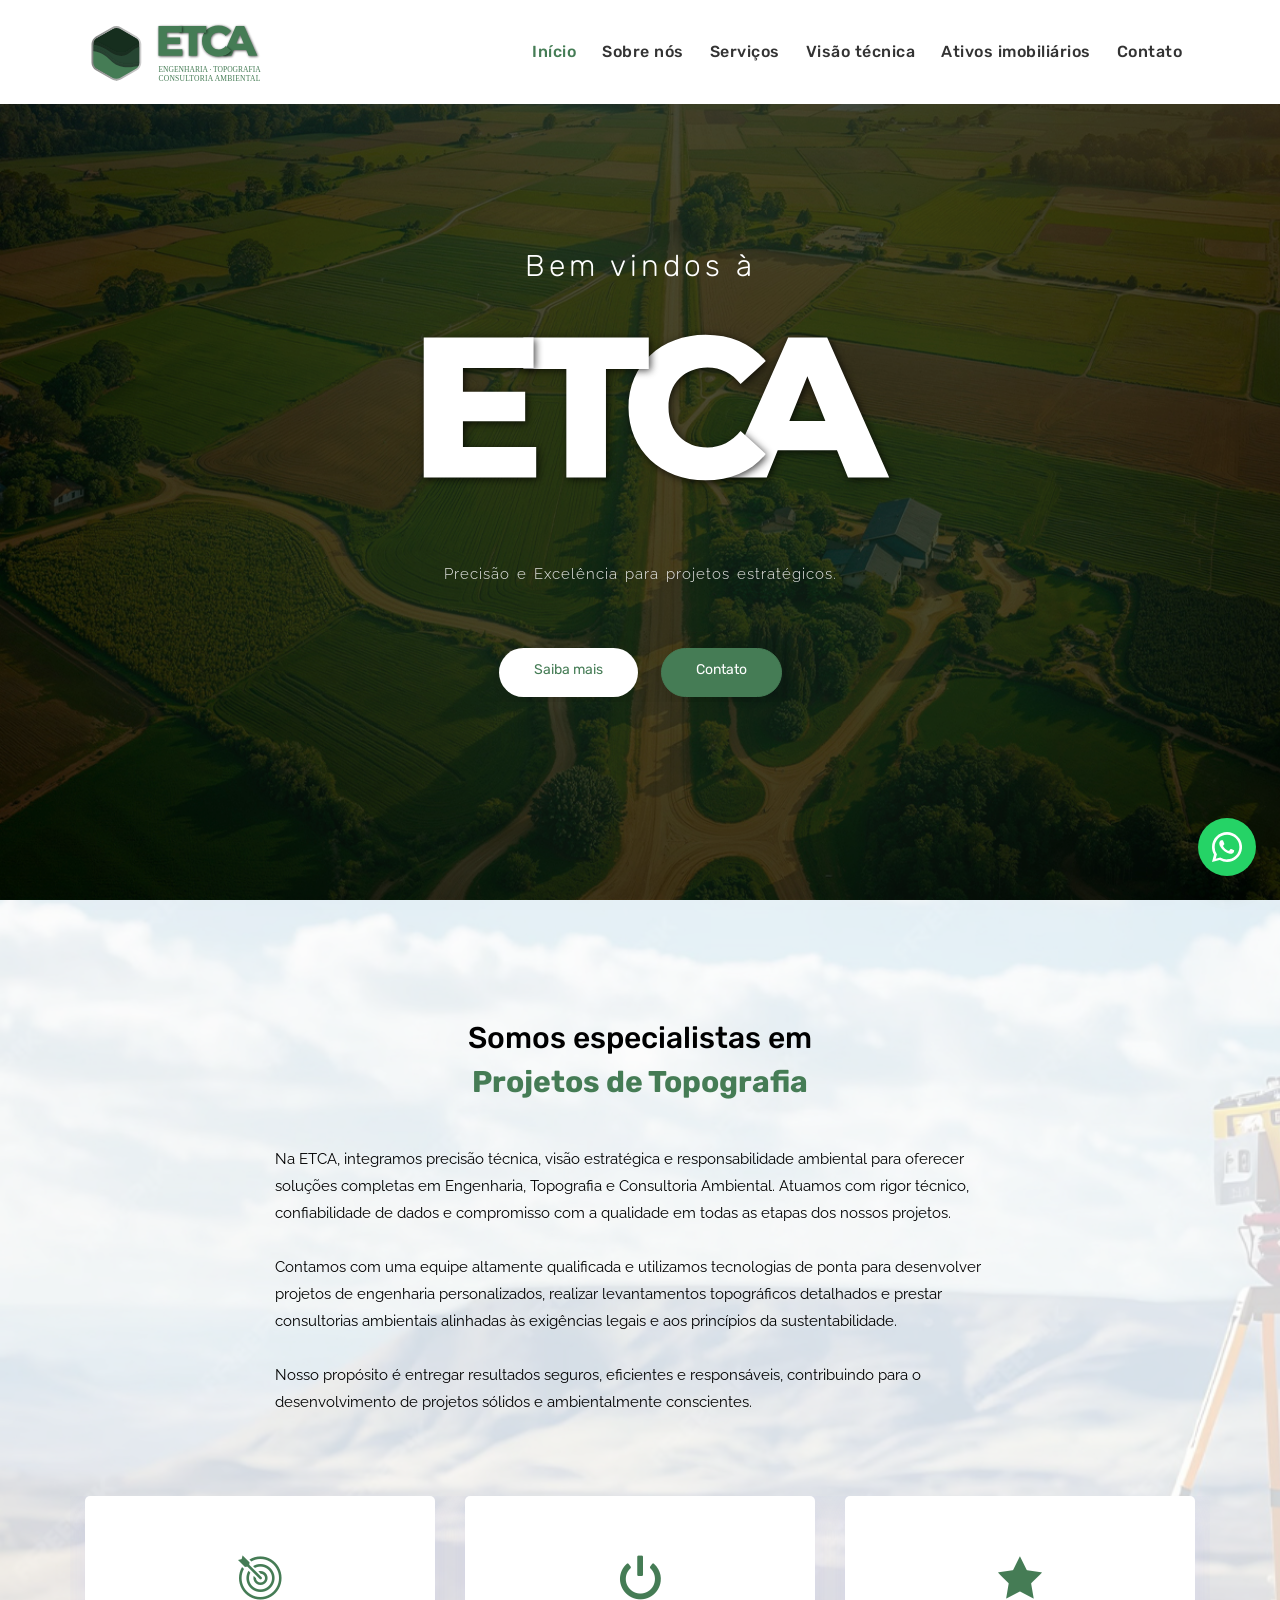
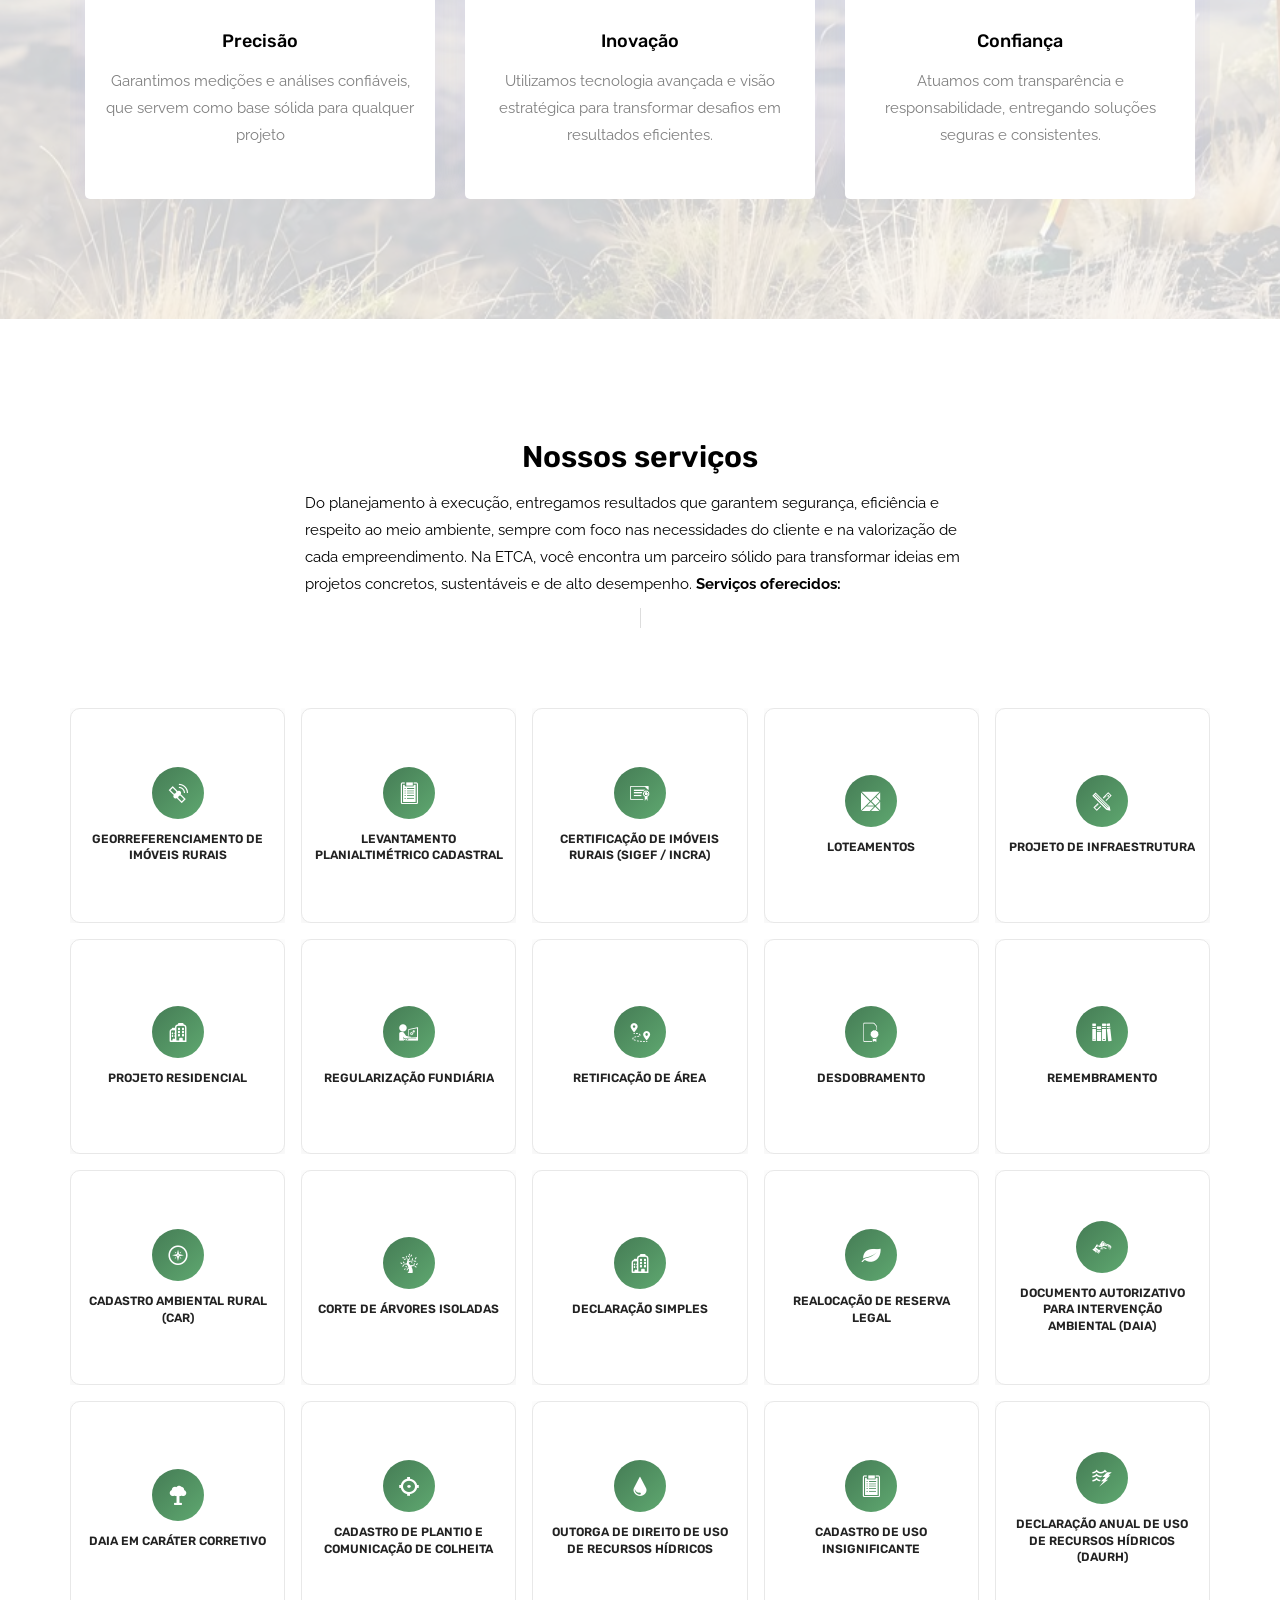
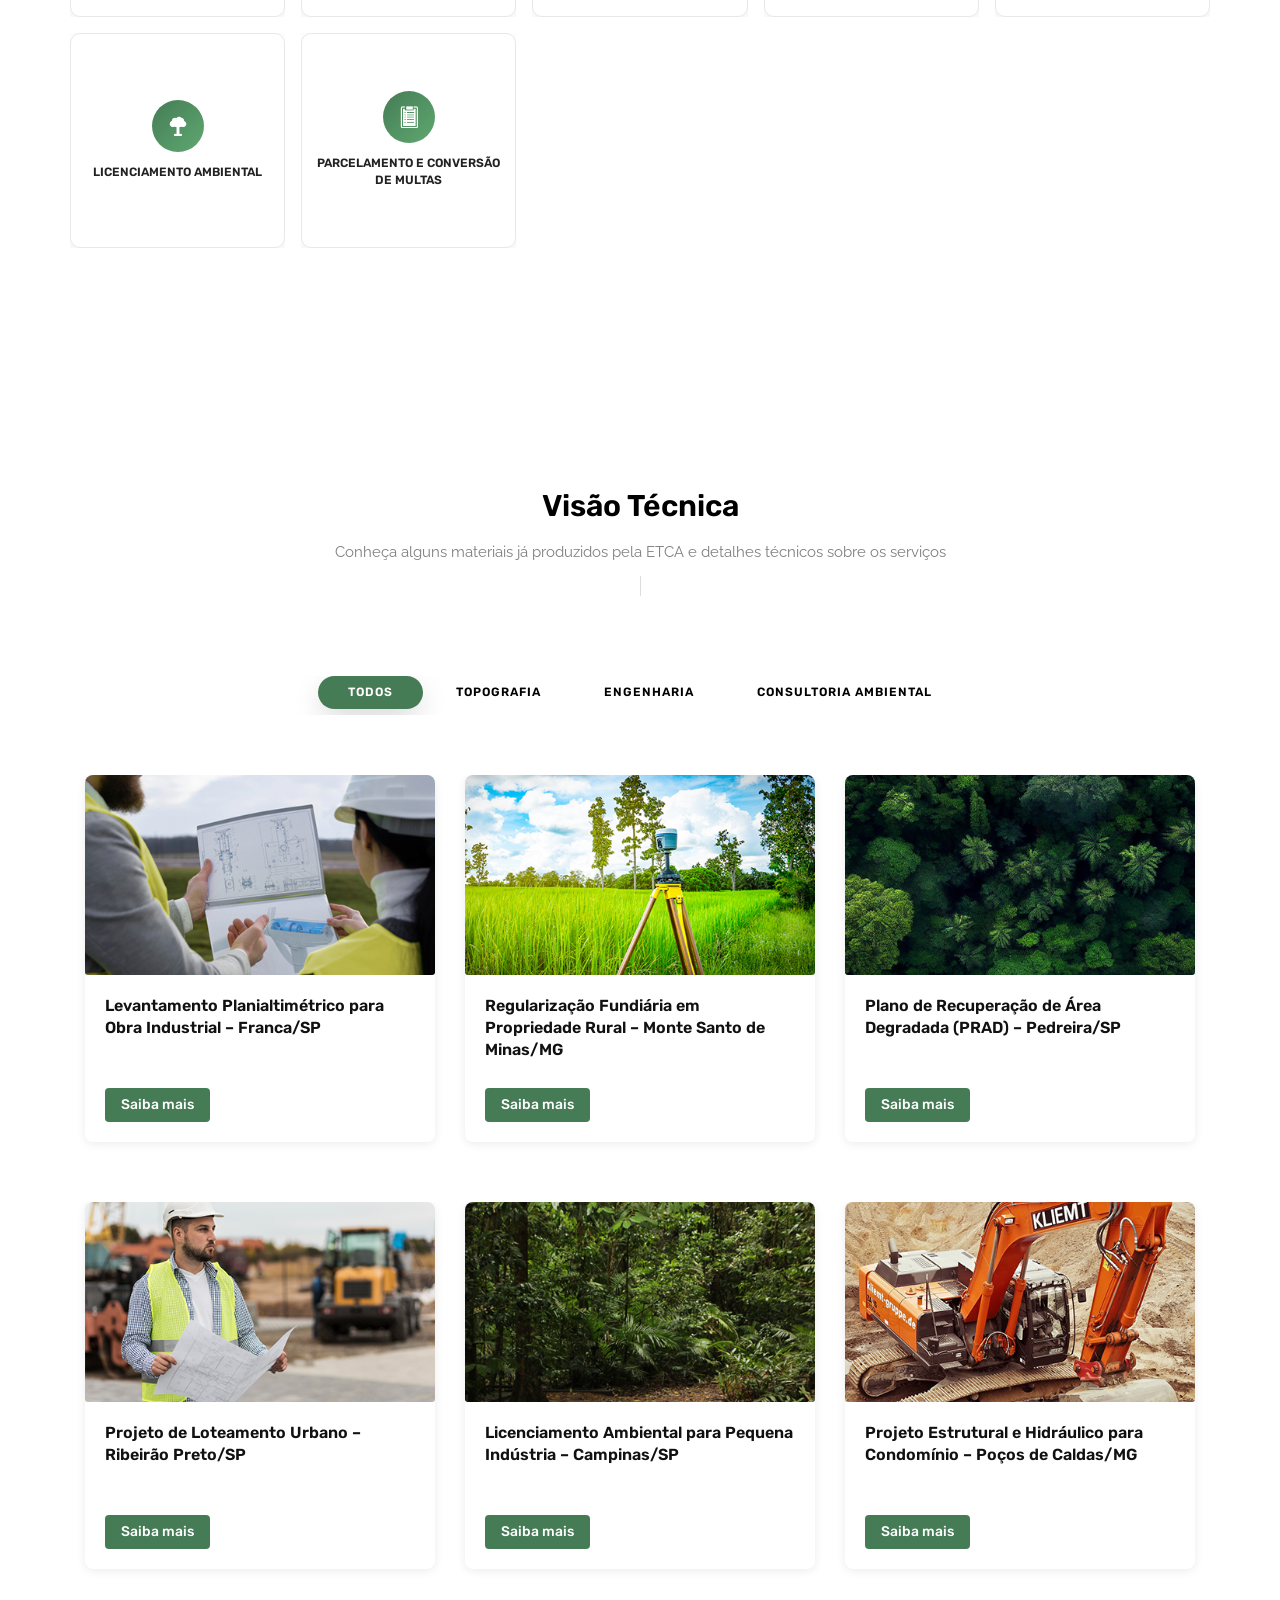
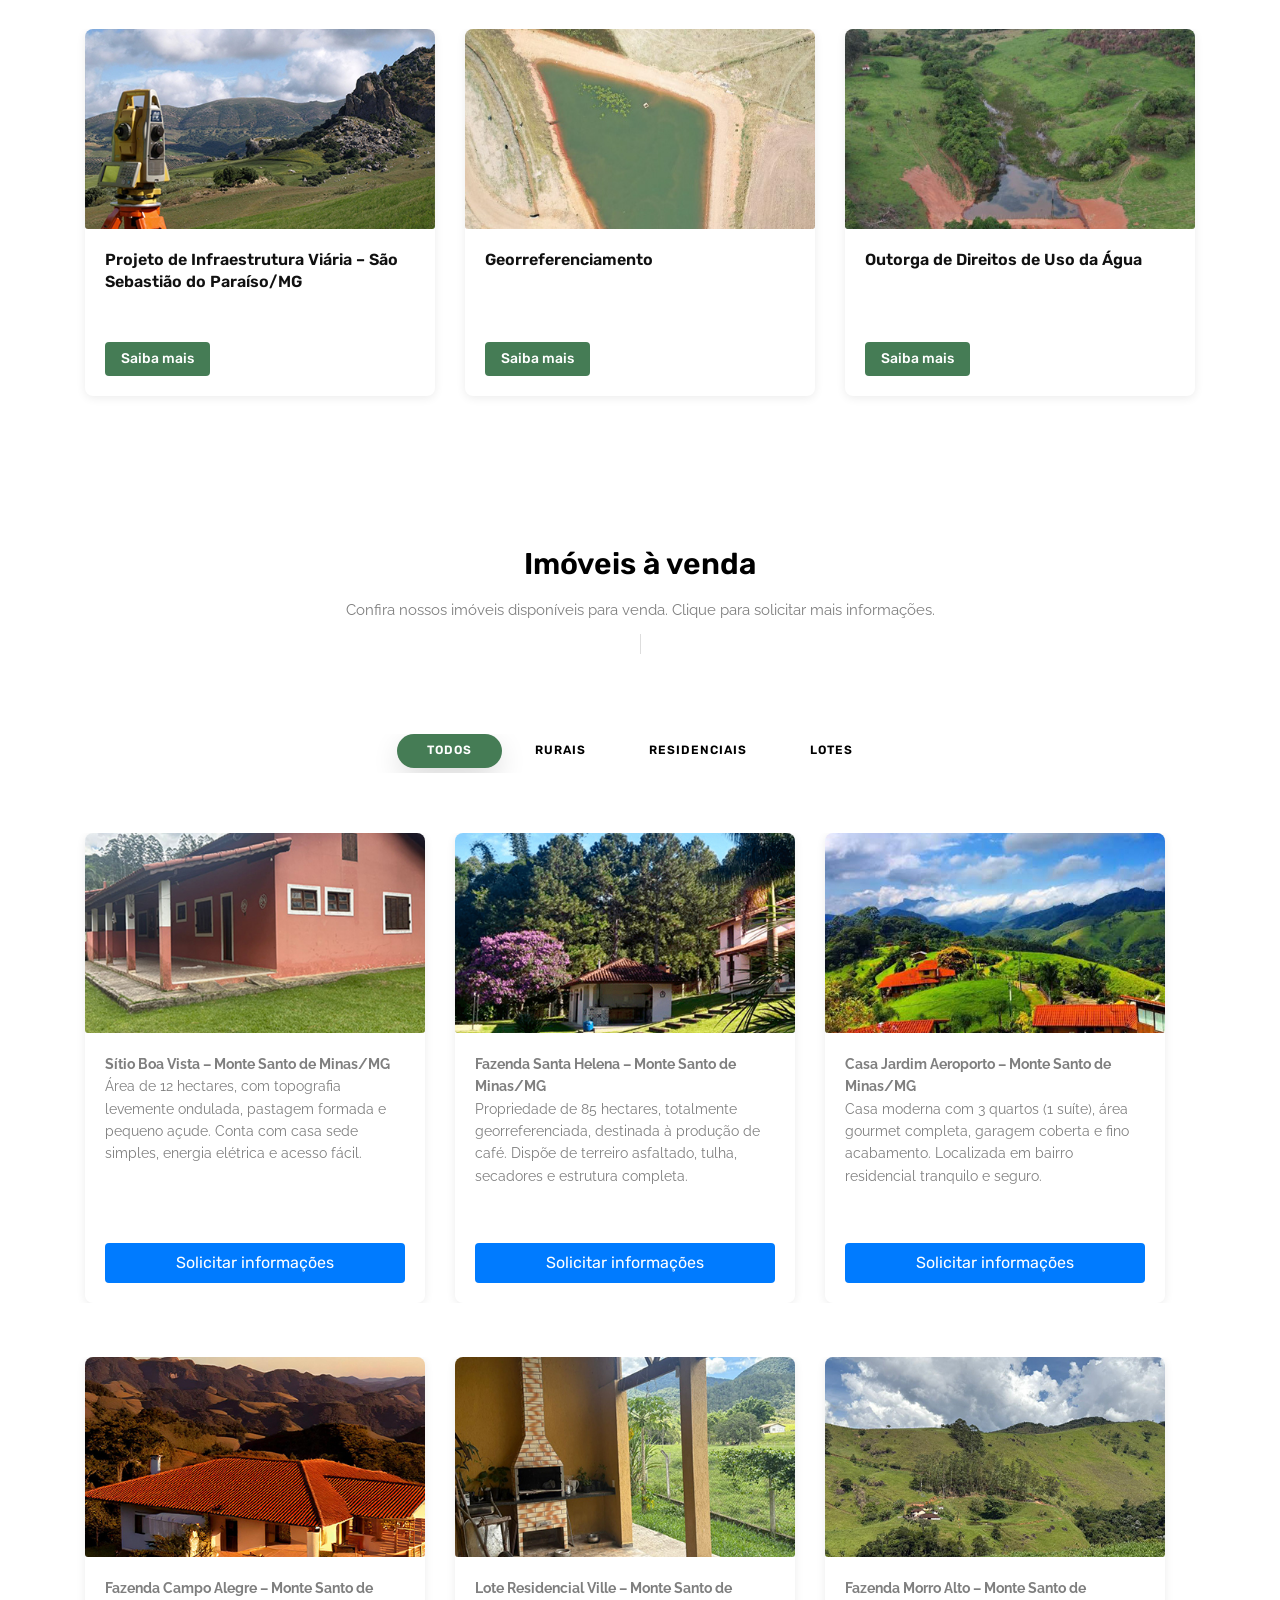
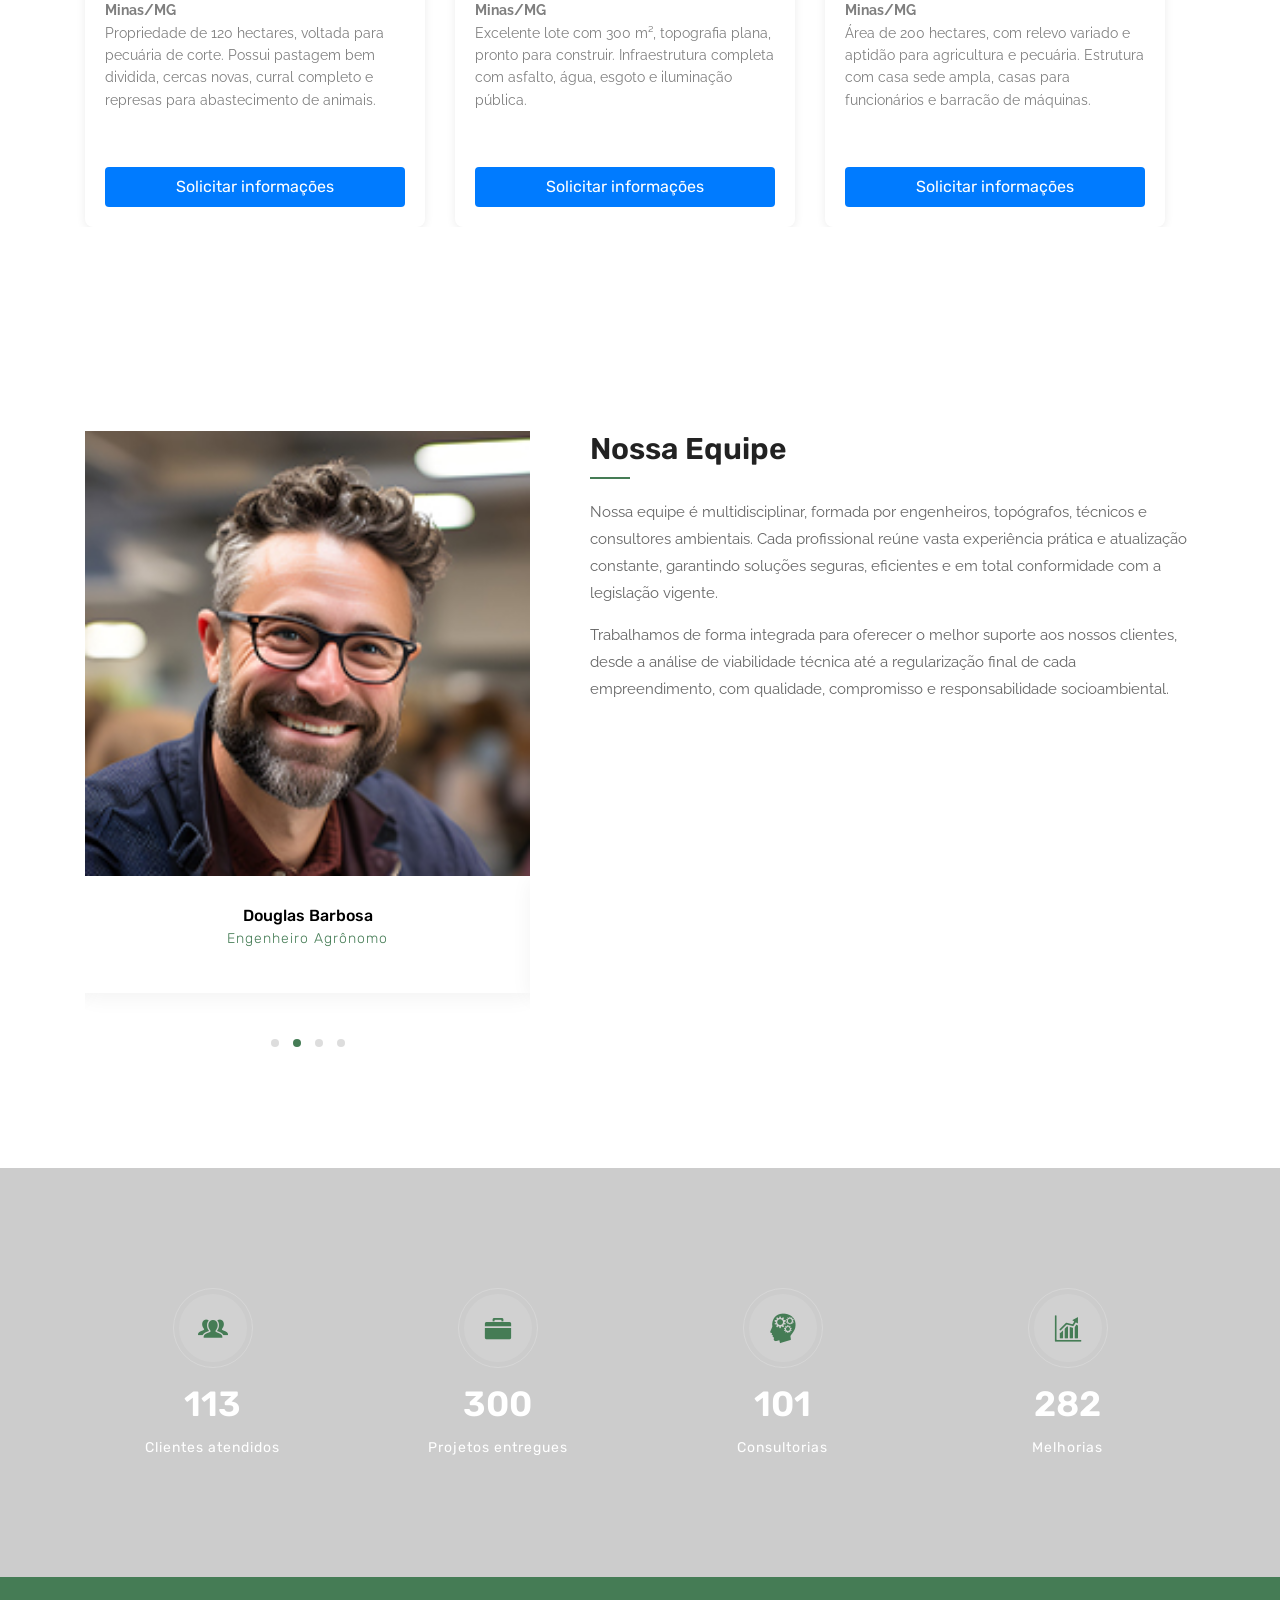
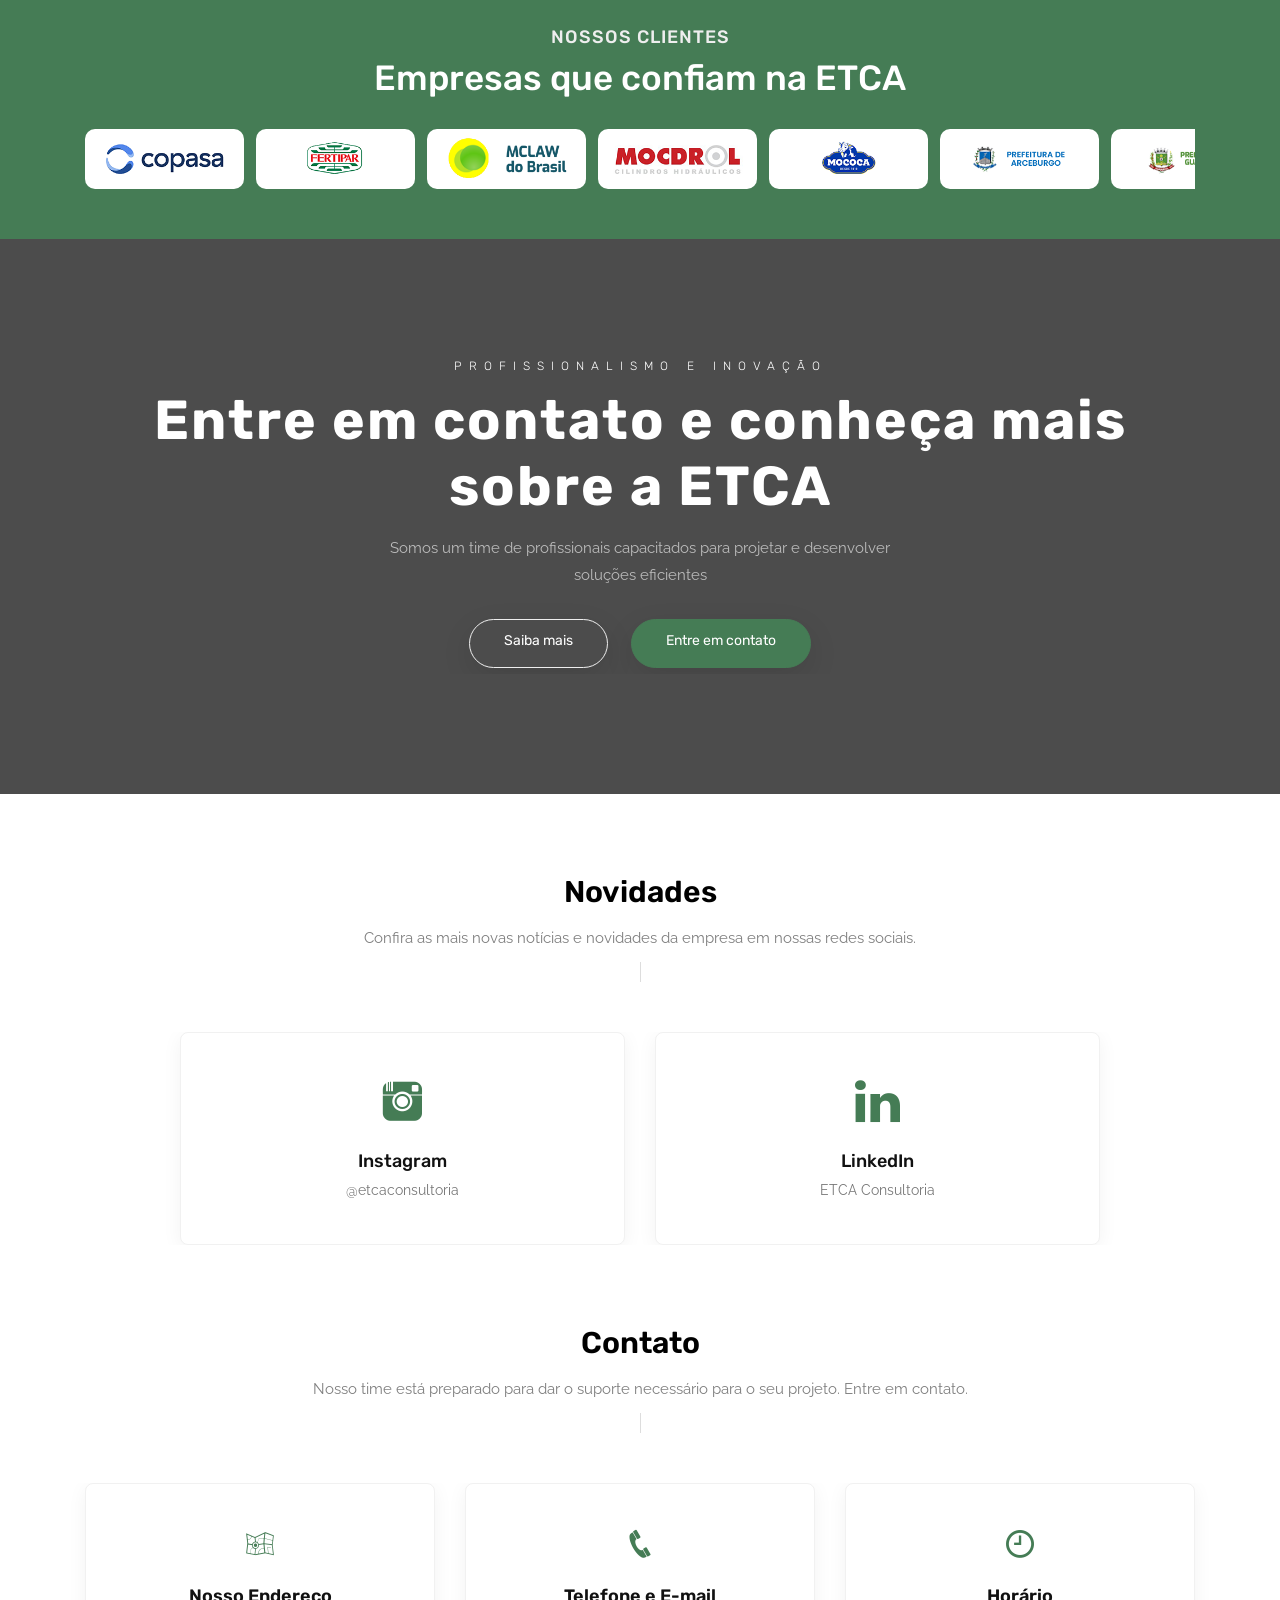
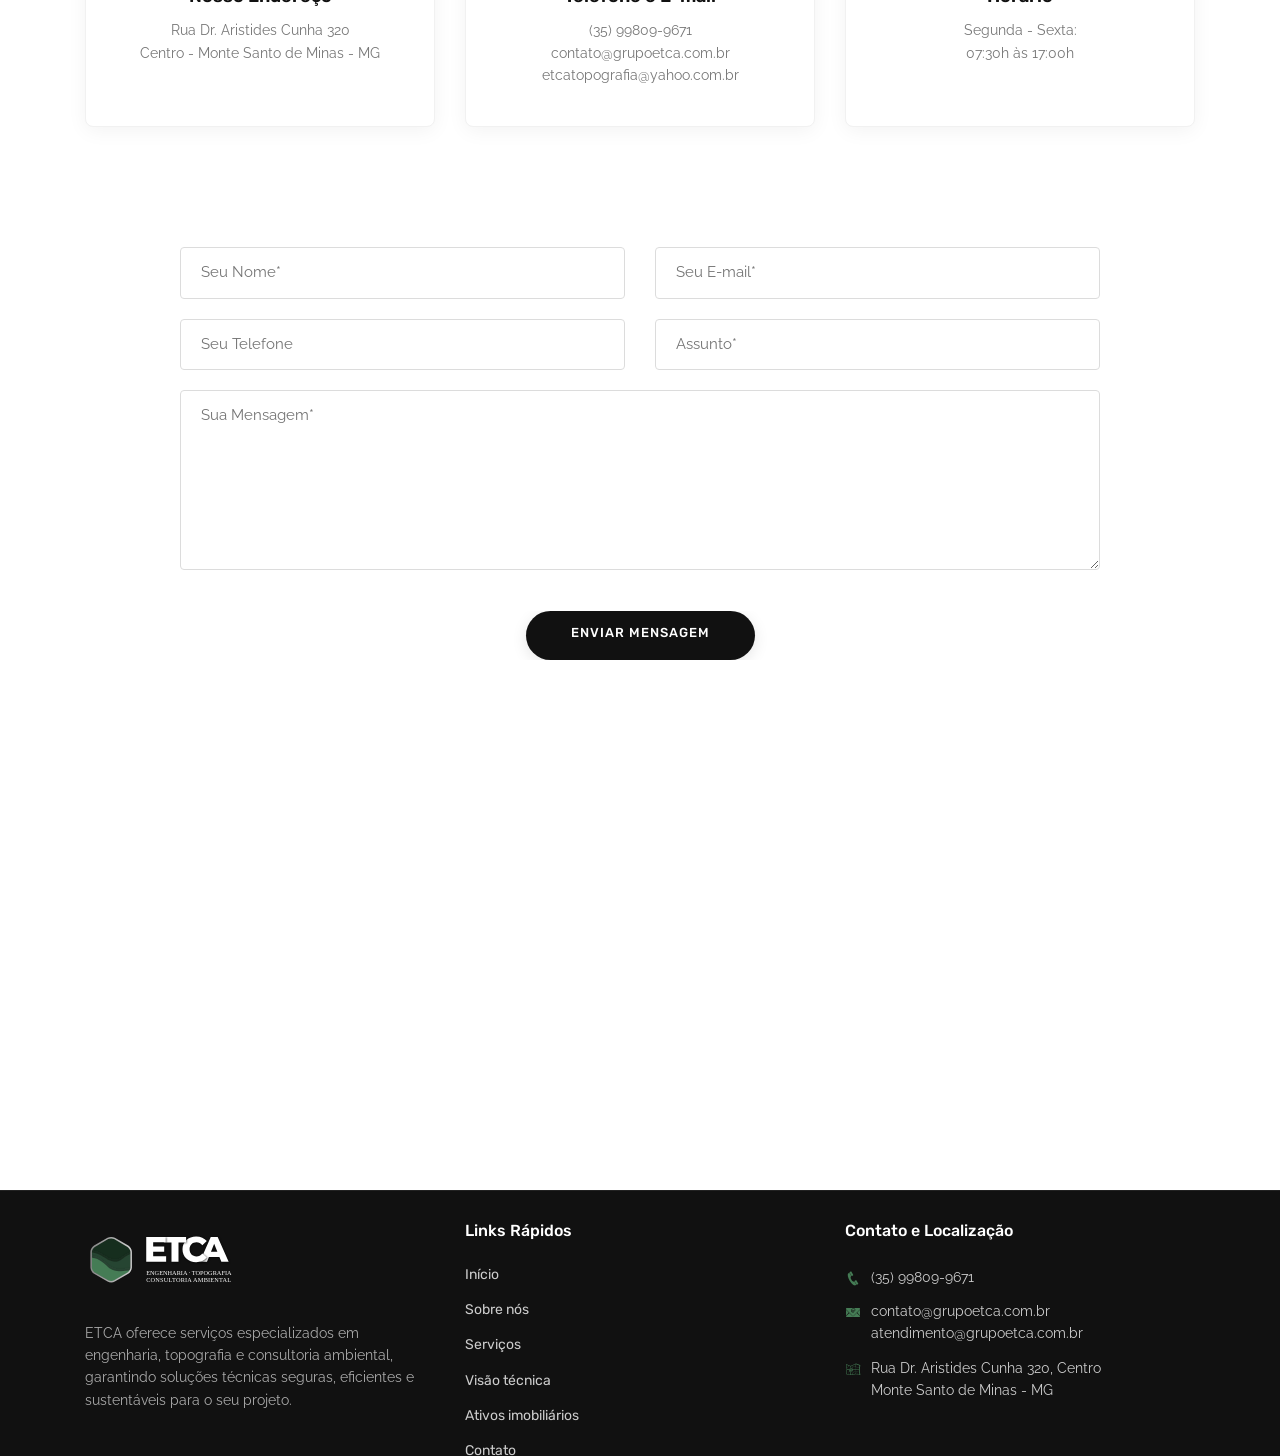
<file: index.html>
<!DOCTYPE html>
<html lang="pt-BR">

<head>

    <!-- Metas -->
    <meta charset="UTF-8">
    <meta http-equiv="X-UA-Compatible" content="IE=edge" />
    <meta name="viewport" content="width=device-width, initial-scale=1, maximum-scale=1" />
    <meta name="description"
        content="ETCA oferece serviços especializados em engenharia, topografia e consultoria ambiental em Monte Santo de Minas" />
    <meta name="ETCA Engenharia, Topografia e Consultoria Ambiental" content="" />

    <!-- Title  -->
    <title>ETCA Engenharia, Topografia e Consultoria Ambiental</title>

    <!-- Favicon -->
    <link rel="shortcut icon" href="img/favicon.png" />

    <!-- Google Fonts -->
    <link href="https://fonts.googleapis.com/css?family=Raleway:200,300,400,500,600,700,800" rel="stylesheet">
    <link href="https://fonts.googleapis.com/css?family=Rubik:300,400,500,700,900" rel="stylesheet">

    <!-- Plugins -->
    <link rel="stylesheet" href="css/plugins.css" />

    <!-- Core Style Css -->
    <link rel="stylesheet" href="css/style.css" />

</head>

<body>

    <!-- =====================================
    	==== Start Loading -->

    <div class="loading">
        <div class="gooey">
            <span class="dot"></span>
            <div class="dots">
                <span></span>
                <span></span>
                <span></span>
            </div>
        </div>
    </div>

    <!-- End Loading ====
    	======================================= -->


    <!-- =====================================
    	==== Start Navbar -->

    <nav class="navbar navbar-expand-lg">
        <div class="container">

            <!-- Logo -->
            <a class="logo" href="#">
                <img src="img/logo-dark.svg" alt="logo">
            </a>

            <button class="navbar-toggler" type="button" data-toggle="collapse" data-target="#navbarSupportedContent"
                aria-controls="navbarSupportedContent" aria-expanded="false" aria-label="Toggle navigation">
                <span class="icon-bar"><i class="fas fa-bars"></i></span>
            </button>

            <!-- navbar links -->
            <div class="collapse navbar-collapse" id="navbarSupportedContent">
                <ul class="navbar-nav ml-auto">
                    <li class="nav-item">
                        <a class="nav-link active" href="#" data-scroll-nav="0">Início</a>
                    </li>
                    <li class="nav-item">
                        <a class="nav-link" href="#" data-scroll-nav="1">Sobre nós</a>
                    </li>
                    <li class="nav-item">
                        <a class="nav-link" href="#" data-scroll-nav="3">Serviços</a>
                    </li>
                    <li class="nav-item">
                        <a class="nav-link" href="#" data-scroll-nav="2">Visão técnica</a>
                    </li>
                    <li class="nav-item">
                        <a class="nav-link" href="#" data-scroll-nav="4">Ativos imobiliários</a>
                    </li>
                    <li class="nav-item">
                        <a class="nav-link" href="#" data-scroll-nav="6">Contato</a>
                    </li>
                </ul>
            </div>
        </div>
    </nav>

    <!-- End Navbar ====
    	======================================= -->


    <!-- =====================================
    	==== Start Header -->

    <header class="header valign bg-img" data-scroll-index="0" data-overlay-dark="2" data-background="img/bg.jpg"
        data-stellar-background-ratio="0.5">

        <div class="container">
            <div class="row">
                <div class="full-width text-center caption mt-50">
                    <h4>Bem vindos à</h4>
                    <img src="img/logo-hero.svg" alt="Logo ETCA" class="logo-hero">
                    <p style="padding: 30px;">Precisão e Excelência para projetos estratégicos. </p>
                    <a href="#0" class="butn butn-light mt-30">
                        <span>Saiba mais</span>
                    </a>
                    <a href="#0" class="butn butn-bg mt-30">
                        <span>Contato</span>
                    </a>
                </div>
            </div>
        </div>
    </header>

    <!-- End Header ====
    	======================================= -->



    <!-- =====================================
        ==== Start Hero -->

    <section class="hero section-padding bg-img" data-scroll-index="1" data-overlay-light="8"
        data-background="img/bg1.jpg">
        <div class="container">
            <div class="row">

                <div class="offset-lg-2 col-lg-8 text-center mb-80">
                    <h4 class="cd-headline push">
                        <span class="blc">Somos especialistas em</span>
                        <span class="cd-words-wrapper">
                            <b class="is-visible">Engenharia Especializada</b>
                            <b>Projetos de Topografia</b>
                            <b>Consultoria Ambiental</b>
                        </span>
                    </h4>
                    <p style="text-align: left; color: #000;">Na ETCA, integramos precisão técnica, visão estratégica e
                        responsabilidade ambiental para oferecer soluções completas em Engenharia, Topografia e
                        Consultoria Ambiental. Atuamos com rigor técnico, confiabilidade de dados e compromisso com a
                        qualidade em todas as etapas dos nossos projetos.
                        <br><br>
                        Contamos com uma equipe altamente qualificada e utilizamos tecnologias de ponta para desenvolver
                        projetos de engenharia personalizados, realizar levantamentos topográficos detalhados e prestar
                        consultorias ambientais alinhadas às exigências legais e aos princípios da sustentabilidade.
                        <br><br>
                        Nosso propósito é entregar resultados seguros, eficientes e responsáveis, contribuindo para o
                        desenvolvimento de projetos sólidos e ambientalmente conscientes.
                    </p>
                </div>

                <div class="feat">
                    <div class="container">
                        <div class="row">

                            <div class="col-lg-4 mb-md50">
                                <div class="item">
                                    <span class="icon"><i class="icofont icofont-dart"></i></span>
                                    <h6>Precisão</h6>
                                    <p>Garantimos medições e análises confiáveis, que servem como base sólida para
                                        qualquer projeto</p>
                                </div>
                            </div>
                            <div class="col-lg-4 mb-md50">
                                <div class="item">
                                    <span class="icon"><i class="icofont icofont-power"></i></span>
                                    <h6>Inovação</h6>
                                    <p>Utilizamos tecnologia avançada e visão estratégica para transformar desafios em
                                        resultados eficientes.</p>
                                </div>
                            </div>
                            <div class="col-lg-4">
                                <div class="item">
                                    <span class="icon"><i class="icofont icofont-star"></i></span>
                                    <h6>Confiança</h6>
                                    <p>Atuamos com transparência e responsabilidade, entregando soluções seguras e
                                        consistentes.</p>
                                </div>
                            </div>

                        </div>
                    </div>
                </div>

            </div>
        </div>
    </section>

    <!-- End Hero ====
        ======================================= -->







    <!-- =====================================
        ==== Start Featruse -->

    <section class="featruse section-padding" data-scroll-index="3">
        <div class="container">
            <div class="row">

                <div class="section-head text-center col-lg-8 offset-lg-2 col-md-10 offset-md-1">
                    <h4>Nossos serviços</h4>
                    <p style="text-align: left; color: #000;">Do planejamento à execução, entregamos resultados que
                        garantem segurança, eficiência e respeito ao meio ambiente, sempre com foco nas necessidades do
                        cliente e na valorização de cada empreendimento.

                        Na ETCA, você encontra um parceiro sólido para transformar ideias em projetos concretos,
                        sustentáveis e de alto desempenho.

                        <b>Serviços oferecidos:</b>
                    </p>
                    <span></span>
                </div>

                <!-- Grid 5x5 flip cards -->
                <div class="flip-grid col-12">

                    <!-- Card 1 -->
                    <div class="flip-card">
                        <div class="flip-card-inner">
                            <div class="flip-card-front">
                                <span class="flip-icon"><i class="icofont icofont-satellite"></i></span>
                                <h6>GEORREFERENCIAMENTO DE IMÓVEIS RURAIS</h6>
                            </div>
                            <div class="flip-card-back">
                                <p>Serviço técnico essencial para a correta identificação, medição e
                                    certificação de imóveis rurais, realizado conforme as normas do INCRA. Envolve
                                    levantamento preciso dos limites da propriedade, elaboração de planta e memorial
                                    descritivo georreferenciado, garantindo segurança jurídica, regularização registral
                                    e conformidade legal do imóvel.</p>
                            </div>
                        </div>
                    </div>

                    <!-- Card 2 -->
                    <div class="flip-card">
                        <div class="flip-card-inner">
                            <div class="flip-card-front">
                                <span class="flip-icon"><i class="icofont icofont-clip-board"></i></span>
                                <h6>LEVANTAMENTO PLANIALTIMÉTRICO CADASTRAL</h6>
                            </div>
                            <div class="flip-card-back">
                                <p>Serviço técnico destinado à representação precisa do terreno, considerando dimensões,
                                    limites, relevo e elementos existentes. Fundamenta projetos, regularizações e
                                    aprovações junto a órgãos públicos, garantindo confiabilidade técnica e segurança na
                                    tomada de decisões..</p>
                            </div>
                        </div>
                    </div>

                    <!-- Card 3 -->
                    <!--    <div class="flip-card">
                        <div class="flip-card-inner">
                            <div class="flip-card-front">
                                <span class="flip-icon"><i class="icofont icofont-water-drop"></i></span>
                                <h6>OUTORGA DE USO DA ÁGUA</h6>
                            </div>
                            <div class="flip-card-back">
                                <p>Elaboração de estudos e processos técnicos necessários para a obtenção ou
                                    regularização da outorga de uso de recursos hídricos junto aos órgãos competentes,
                                    assegurando o uso legal da água e a conformidade ambiental do empreendimento.</p>
                            </div>
                        </div>
                    </div>-->

                    <!-- Card 4 -->
                    <div class="flip-card">
                        <div class="flip-card-inner">
                            <div class="flip-card-front">
                                <span class="flip-icon"><i class="icofont icofont-license"></i></span>
                                <h6>CERTIFICAÇÃO DE IMÓVEIS RURAIS (SIGEF / INCRA)</h6>
                            </div>
                            <div class="flip-card-back">
                                <p>Serviço voltado à certificação de imóveis rurais no sistema SIGEF/INCRA, garantindo a
                                    compatibilidade entre os limites da propriedade e a base fundiária oficial,
                                    viabilizando registros, desmembramentos e regularizações.</p>
                            </div>
                        </div>
                    </div>

                    <!-- Card 5 -->
                    <div class="flip-card">
                        <div class="flip-card-inner">
                            <div class="flip-card-front">
                                <span class="flip-icon"><i class="icofont icofont-triangle"></i></span>
                                <h6>LOTEAMENTOS</h6>
                            </div>
                            <div class="flip-card-back">
                                <p>Desenvolvimento técnico completo para implantação de loteamentos urbanos e rurais,
                                    incluindo estudos, projetos, memoriais e acompanhamento de processos de aprovação,
                                    assegurando viabilidade legal, urbanística e técnica do empreendimento.</p>
                            </div>
                        </div>
                    </div>

                    <!-- Card 6 -->
                    <div class="flip-card">
                        <div class="flip-card-inner">
                            <div class="flip-card-front">
                                <span class="flip-icon"><i class="icofont icofont-calculations"></i></span>
                                <h6>PROJETO DE INFRAESTRUTURA</h6>
                            </div>
                            <div class="flip-card-back">
                                <p>Elaboração de projetos técnicos de infraestrutura, contemplando sistemas viários,
                                    drenagem, redes e demais elementos essenciais, com foco em funcionalidade,
                                    durabilidade e atendimento às normas vigentes.</p>
                            </div>
                        </div>
                    </div>

                    <!-- Card 7 -->
                    <div class="flip-card">
                        <div class="flip-card-inner">
                            <div class="flip-card-front">
                                <span class="flip-icon"><i class="icofont icofont-building-alt"></i></span>
                                <h6>PROJETO RESIDENCIAL</h6>
                            </div>
                            <div class="flip-card-back">
                                <p>Desenvolvimento de projetos residenciais técnicos e funcionais, alinhados às normas
                                    legais, às características do terreno e às necessidades do cliente, garantindo
                                    segurança, conforto e viabilidade construtiva.</p>
                            </div>
                        </div>
                    </div>

                    <!-- Card 8 -->
                    <div class="flip-card">
                        <div class="flip-card-inner">
                            <div class="flip-card-front">
                                <span class="flip-icon"><i class="icofont icofont-architecture-alt"></i></span>
                                <h6>REGULARIZAÇÃO FUNDIÁRIA</h6>
                            </div>
                            <div class="flip-card-back">
                                <p>Atuação técnica especializada em processos de regularização fundiária urbana e rural,
                                    envolvendo análises documentais, levantamentos, memoriais e suporte técnico, com
                                    foco na segurança jurídica do imóvel.</p>
                            </div>
                        </div>
                    </div>

                    <!-- Card 9 -->
                    <div class="flip-card">
                        <div class="flip-card-inner">
                            <div class="flip-card-front">
                                <span class="flip-icon"><i class="icofont icofont-map-pins"></i></span>
                                <h6>RETIFICAÇÃO DE ÁREA</h6>
                            </div>
                            <div class="flip-card-back">
                                <p>Serviço técnico destinado à correção de áreas, medidas e confrontações do imóvel,
                                    quando identificadas divergências entre a situação real e os registros oficiais,
                                    possibilitando a regularização junto ao cartório de registro de imóveis.</p>
                            </div>
                        </div>
                    </div>

                    <!-- Card 10 -->
                    <div class="flip-card">
                        <div class="flip-card-inner">
                            <div class="flip-card-front">
                                <span class="flip-icon"><i class="icofont icofont-certificate"></i></span>
                                <h6>DESDOBRAMENTO</h6>
                            </div>
                            <div class="flip-card-back">
                                <p>Elaboração de estudos e documentos técnicos necessários para a divisão de um imóvel
                                    em unidades menores, atendendo às exigências legais, urbanísticas e registrais do
                                    município.</p>
                            </div>
                        </div>
                    </div>

                    <!-- Card 11 -->
                    <div class="flip-card">
                        <div class="flip-card-inner">
                            <div class="flip-card-front">
                                <span class="flip-icon"><i class="icofont icofont-library"></i></span>
                                <h6>REMEMBRAMENTO</h6>
                            </div>
                            <div class="flip-card-back">
                                <p>Serviço técnico voltado à unificação de dois ou mais imóveis contíguos, com
                                    elaboração de plantas, memoriais e suporte técnico para regularização junto aos
                                    órgãos competentes e cartório.</p>
                            </div>
                        </div>
                    </div>

                    <!-- Card 12 -->
                    <div class="flip-card">
                        <div class="flip-card-inner">
                            <div class="flip-card-front">
                                <span class="flip-icon"><i class="icofont icofont-compass-alt"></i></span>
                                <h6>CADASTRO AMBIENTAL RURAL (CAR)</h6>
                            </div>
                            <div class="flip-card-back">
                                <p>Elaboração e regularização do Cadastro Ambiental Rural, com análise técnica do
                                    imóvel, conferência de áreas de preservação permanente, reserva legal e apoio em
                                    eventuais pendências junto aos órgãos ambientais.</p>
                            </div>
                        </div>
                    </div>

                    <!-- Card 13 -->
                    <div class="flip-card">
                        <div class="flip-card-inner">
                            <div class="flip-card-front">
                                <span class="flip-icon"><i class="icofont icofont-tree-alt"></i></span>
                                <h6>CORTE DE ÁRVORES ISOLADAS</h6>
                            </div>
                            <div class="flip-card-back">
                                <p>Assessoria técnica para solicitação de autorização de corte de árvores isoladas, com
                                    levantamento, documentação e acompanhamento do processo junto ao órgão ambiental
                                    competente.</p>
                            </div>
                        </div>
                    </div>

                    <!-- Card 14 -->
                    <div class="flip-card">
                        <div class="flip-card-inner">
                            <div class="flip-card-front">
                                <span class="flip-icon"><i class="icofont icofont-building-alt"></i></span>
                                <h6>DECLARAÇÃO SIMPLES</h6>
                            </div>
                            <div class="flip-card-back">
                                <p>Elaboração de declarações ambientais simplificadas, atendendo às exigências legais
                                    para regularização de atividades e intervenções de baixo impacto ambiental.</p>
                            </div>
                        </div>
                    </div>

                    <!-- Card 15 -->
                    <div class="flip-card">
                        <div class="flip-card-inner">
                            <div class="flip-card-front">
                                <span class="flip-icon"><i class="icofont icofont-leaf"></i></span>
                                <h6>REALOCAÇÃO DE RESERVA LEGAL</h6>
                            </div>
                            <div class="flip-card-back">
                                <p>Estudos técnicos e condução do processo de realocação de reserva legal, garantindo
                                    conformidade com a legislação ambiental e aprovação pelos órgãos competentes.</p>
                            </div>
                        </div>
                    </div>

                    <!-- Card 16 -->
                    <div class="flip-card">
                        <div class="flip-card-inner">
                            <div class="flip-card-front">
                                <span class="flip-icon"><i class="icofont icofont-hill-side"></i></span>
                                <h6>DOCUMENTO AUTORIZATIVO PARA INTERVENÇÃO AMBIENTAL (DAIA)</h6>
                            </div>
                            <div class="flip-card-back">
                                <p>Preparação e acompanhamento do processo de obtenção do DAIA para intervenções
                                    ambientais, assegurando atendimento às normas legais e técnicas vigentes.</p>
                            </div>
                        </div>
                    </div>

                    <!-- Card 17 -->
                    <div class="flip-card">
                        <div class="flip-card-inner">
                            <div class="flip-card-front">
                                <span class="flip-icon"><i class="icofont icofont-tree"></i></span>
                                <h6>DAIA EM CARÁTER CORRETIVO</h6>
                            </div>
                            <div class="flip-card-back">
                                <p>Atuação técnica na regularização de intervenções ambientais já executadas, com
                                    elaboração de documentação corretiva e acompanhamento junto aos órgãos ambientais.
                                </p>
                            </div>
                        </div>
                    </div>

                    <!-- Card 18 -->
                    <div class="flip-card">
                        <div class="flip-card-inner">
                            <div class="flip-card-front">
                                <span class="flip-icon"><i class="icofont icofont-focus"></i></span>
                                <h6>CADASTRO DE PLANTIO E COMUNICAÇÃO DE COLHEITA</h6>
                            </div>
                            <div class="flip-card-back">
                                <p>Elaboração e protocolo do cadastro de plantio e comunicação de colheita, atendendo às
                                    exigências ambientais para atividades florestais e agrícolas.</p>
                            </div>
                        </div>
                    </div>

                    <!-- Card 19 -->
                    <div class="flip-card">
                        <div class="flip-card-inner">
                            <div class="flip-card-front">
                                <span class="flip-icon"><i class="icofont icofont-water-drop"></i></span>
                                <h6>OUTORGA DE DIREITO DE USO DE RECURSOS HÍDRICOS</h6>
                            </div>
                            <div class="flip-card-back">
                                <p>Assessoria completa para obtenção de outorga de uso de recursos hídricos em âmbito
                                    estadual e federal, com estudos técnicos e acompanhamento do processo.</p>
                            </div>
                        </div>
                    </div>

                    <!-- Card 20 -->
                    <div class="flip-card">
                        <div class="flip-card-inner">
                            <div class="flip-card-front">
                                <span class="flip-icon"><i class="icofont icofont-clip-board"></i></span>
                                <h6>CADASTRO DE USO INSIGNIFICANTE</h6>
                            </div>
                            <div class="flip-card-back">
                                <p>Elaboração e regularização do cadastro de uso insignificante de recursos hídricos,
                                    conforme critérios legais e exigências dos órgãos gestores.</p>
                            </div>
                        </div>
                    </div>

                    <!-- Card 21 -->
                    <div class="flip-card">
                        <div class="flip-card-inner">
                            <div class="flip-card-front">
                                <span class="flip-icon"><i class="icofont icofont-energy-water"></i></span>
                                <h6>DECLARAÇÃO ANUAL DE USO DE RECURSOS HÍDRICOS (DAURH)</h6>
                            </div>
                            <div class="flip-card-back">
                                <p>Preparação e envio da DAURH, com levantamento de dados e atendimento às obrigações
                                    anuais junto aos órgãos de gestão de recursos hídricos.</p>
                            </div>
                        </div>
                    </div>

                    <!-- Card 22 -->
                    <div class="flip-card">
                        <div class="flip-card-inner">
                            <div class="flip-card-front">
                                <span class="flip-icon"><i class="icofont icofont-tree"></i></span>
                                <h6>LICENCIAMENTO AMBIENTAL</h6>
                            </div>
                            <div class="flip-card-back">
                                <p>Condução completa do processo de licenciamento ambiental, desde a análise inicial até
                                    a obtenção das licenças necessárias para implantação ou operação do empreendimento.
                                </p>
                            </div>
                        </div>
                    </div>

                    <!-- Card 23 -->
                    <div class="flip-card">
                        <div class="flip-card-inner">
                            <div class="flip-card-front">
                                <span class="flip-icon"><i class="icofont icofont-clip-board"></i></span>
                                <h6>PARCELAMENTO E CONVERSÃO DE MULTAS</h6>
                            </div>
                            <div class="flip-card-back">
                                <p>Assessoria técnica e administrativa para parcelamento e conversão de multas
                                    ambientais, buscando soluções legais e redução de impactos ao empreendimento.</p>
                            </div>
                        </div>
                    </div>

                    <!-- Card 24 
                    <div class="flip-card">
                        <div class="flip-card-inner">
                            <div class="flip-card-front">
                                <span class="flip-icon"><i class="icofont icofont-wall"></i></span>
                                <h6>Acompanhamento de Obras</h6>
                            </div>
                            <div class="flip-card-back">
                                <p>Fiscalização e gestão técnica de obras de engenharia civil, garantindo execução
                                    conforme projeto, prazos e padrões de qualidade.</p>
                            </div>
                        </div>
                    </div>

                     Card 25 
                    <div class="flip-card">
                        <div class="flip-card-inner">
                            <div class="flip-card-front">
                                <span class="flip-icon"><i class="icofont icofont-checked"></i></span>
                                <h6>Consultoria e Planejamento Estratégico</h6>
                            </div>
                            <div class="flip-card-back">
                                <p>Apoio estratégico para tomada de decisões em projetos de engenharia, topografia e
                                    meio ambiente, unindo visão técnica e sustentabilidade.</p>
                            </div>
                        </div>
                    </div>-->

                </div>
                <!-- Fim Grid flip cards -->

            </div>
        </div>
    </section>

    <!-- End Featruse ====
        ======================================= -->



    <!-- =====================================
        ==== Start Portfolio -->

    <section class="portfolio section-padding" data-scroll-index="2" style="padding-bottom: 60px;">

        <div class="container">
            <div class="row">

                <div class="section-head text-center col-lg-8 offset-lg-2 col-md-10 offset-md-1">
                    <h4>Visão Técnica</h4>
                    <p>Conheça alguns materiais já produzidos pela ETCA e detalhes técnicos sobre os serviços</p>
                    <span></span>
                </div>

            </div>
        </div>

        <div class="container">
            <div class="row">

                <!-- filter links -->
                <div class="filtering text-center mb-30 col-sm-12">
                    <span data-filter='*' class="active">Todos</span>
                    <span data-filter='.topografia'>Topografia</span>
                    <span data-filter='.engenharia'>Engenharia</span>
                    <span data-filter='.ambiental'>Consultoria Ambiental</span>
                </div>

                <div class="clearfix"></div>

                <!-- gallery -->
                <div class="gallery text-center full-width">

                    <!-- gallery item 1-->
                    <div class="col-lg-4 col-md-6 items topografia" data-project-id="1">
                        <div class="card-project">
                            <div class="card-img">
                                <img src="img/portfolio/1.jpg" alt="Levantamento Planialtimétrico para Obra Industrial">
                            </div>
                            <div class="card-body">
                                <h6>Levantamento Planialtimétrico para Obra Industrial – Franca/SP</h6>
                                <div class="project-full-desc" style="display: none;">
                                    Realizamos um levantamento planialtimétrico detalhado em uma área de 50 mil m²
                                    destinada à construção de um galpão industrial. O estudo forneceu base precisa para
                                    os projetos arquitetônicos e estruturais, reduzindo riscos de erros durante a
                                    execução da obra.
                                </div>
                                <div class="project-gallery-images" style="display: none;">
                                    <img src="img/portfolio/1.jpg" alt="Foto 1">
                                    <img src="img/portfolio/1.jpg" alt="Foto 2">
                                    <img src="img/portfolio/1.jpg" alt="Foto 3">
                                </div>
                                <button class="btn-project saiba-mais-btn">Saiba mais</button>
                            </div>
                        </div>
                    </div>

                    <!-- gallery item 2-->
                    <div class="col-lg-4 col-md-6 items topografia" data-project-id="2">
                        <div class="card-project">
                            <div class="card-img">
                                <img src="img/portfolio/2.jpg" alt="Regularização Fundiária em Propriedade Rural">
                            </div>
                            <div class="card-body">
                                <h6>Regularização Fundiária em Propriedade Rural – Monte Santo de Minas/MG</h6>
                                <div class="project-full-desc" style="display: none;">
                                    A regularização fundiária é um dos temas mais relevantes do cenário atual da
                                    engenharia e do ordenamento territorial brasileiro. Em Monte Santo de Minas e em
                                    diversas regiões do país, a busca por segurança jurídica, valorização imobiliária e
                                    adequação à legislação tem levado inúmeros proprietários, gestores e profissionais
                                    técnicos a procurarem soluções efetivas para formalizar a posse e a titularidade de
                                    imóveis.
                                    No Brasil, o processo é regido pela Lei nº 13.465/2017, que instituiu novos
                                    instrumentos para a Regularização Fundiária Urbana (Reurb) e aperfeiçoou os
                                    mecanismos da Regularização Fundiária Rural, complementando as diretrizes do
                                    Estatuto da Cidade (Lei nº 10.257/2001). Essas normas consolidam um conjunto de
                                    medidas jurídicas, urbanísticas, ambientais e sociais que visam integrar
                                    assentamentos informais ao ordenamento territorial e garantir o direito à moradia e
                                    à propriedade legal.
                                    Em Monte Santo de Minas, onde a agricultura, a expansão urbana e a valorização
                                    imobiliária caminham lado a lado, a regularização fundiária tem papel central para o
                                    desenvolvimento sustentável e a organização das áreas rurais e urbanas. A ETCA -
                                    Engenharia, Topografia e Consultoria Ambiental atua de forma técnica e completa,
                                    realizando levantamentos topográficos, georreferenciamentos, análises documentais,
                                    elaboração de memoriais descritivos e acompanhamento dos processos junto aos
                                    cartórios e órgãos públicos.
                                    O georreferenciamento é um dos pilares desse trabalho. Para imóveis rurais, é
                                    obrigatório conforme o Decreto nº 4.449/2002, que regulamenta a Lei nº 10.267/2001,
                                    determinando que todos os imóveis rurais devem ser descritos a partir de suas
                                    coordenadas geográficas no Sistema Geodésico Brasileiro. Esse procedimento assegura
                                    a exata localização da propriedade, evitando sobreposições, litígios e facilitando a
                                    certificação junto ao INCRA. A regularização fundiária também traz impactos
                                    econômicos e sociais significativos: os imóveis legalizados têm acesso a crédito
                                    rural, financiamentos habitacionais, segurança jurídica nas transações e maior
                                    valorização de mercado. Além disso, os municípios passam a arrecadar de forma mais
                                    eficiente e a planejar melhor a infraestrutura urbana, com base em informações
                                    cadastrais precisas. Em síntese, regularizar um imóvel é um investimento em
                                    tranquilidade, transparência e desenvolvimento. A ETCA oferece toda a estrutura
                                    técnica necessária para que o processo ocorra de maneira segura, eficiente e
                                    conforme a legislação vigente, tanto em Monte Santo de Minas quanto em qualquer
                                    região do Brasil.
                                </div>
                                <div class="project-gallery-images" style="display: none;">
                                    <img src="img/portfolio/reg_fun1.png" alt="Foto 1">
                                    <img src="img/portfolio/reg_fun2.png" alt="Foto 2">
                                    <img src="img/portfolio/2.jpg" alt="Foto 3">
                                </div>
                                <button class="btn-project saiba-mais-btn">Saiba mais</button>
                            </div>
                        </div>
                    </div>

                    <!-- gallery item 3-->
                    <div class="col-lg-4 col-md-6 items ambiental" data-project-id="3">
                        <div class="card-project">
                            <div class="card-img">
                                <img src="img/portfolio/3.jpg" alt="Plano de Recuperação de Área Degradada (PRAD)">
                            </div>
                            <div class="card-body">
                                <h6>Plano de Recuperação de Área Degradada (PRAD) – Pedreira/SP</h6>
                                <div class="project-full-desc" style="display: none;">
                                    Após a desativação de uma área de extração mineral, elaboramos e executamos o PRAD,
                                    incluindo recomposição da vegetação nativa e controle de erosão. O projeto resultou
                                    na restauração do equilíbrio ecológico e no cumprimento das exigências da CETESB.
                                </div>
                                <div class="project-gallery-images" style="display: none;">
                                    <img src="img/portfolio/3.jpg" alt="Foto 1">
                                    <img src="img/portfolio/3.jpg" alt="Foto 2">
                                    <img src="img/portfolio/3.jpg" alt="Foto 3">
                                </div>
                                <button class="btn-project saiba-mais-btn">Saiba mais</button>
                            </div>
                        </div>
                    </div>

                    <!-- gallery item 4-->
                    <div class="col-lg-4 col-md-6 items ambiental" data-project-id="4">
                        <div class="card-project">
                            <div class="card-img">
                                <img src="img/portfolio/4.jpg" alt="Projeto de Loteamento Urbano">
                            </div>
                            <div class="card-body">
                                <h6>Projeto de Loteamento Urbano – Ribeirão Preto/SP</h6>
                                <div class="project-full-desc" style="display: none;">
                                    Nossa equipe desenvolveu o projeto urbanístico e a implantação de infraestrutura
                                    básica para um loteamento de 45 unidades residenciais. O serviço incluiu topografia
                                    detalhada, projeto viário, drenagem pluvial e acompanhamento técnico junto aos
                                    órgãos municipais.
                                </div>
                                <div class="project-gallery-images" style="display: none;">
                                    <img src="img/portfolio/4.jpg" alt="Foto 1">
                                    <img src="img/portfolio/4.jpg" alt="Foto 2">
                                    <img src="img/portfolio/4.jpg" alt="Foto 3">
                                </div>
                                <button class="btn-project saiba-mais-btn">Saiba mais</button>
                            </div>
                        </div>
                    </div>

                    <!-- gallery item 5-->
                    <div class="col-lg-4 col-md-6 items engenharia" data-project-id="5">
                        <div class="card-project">
                            <div class="card-img">
                                <img src="img/portfolio/5.jpg" alt="Licenciamento Ambiental para Pequena Indústria">
                            </div>
                            <div class="card-body">
                                <h6>Licenciamento Ambiental para Pequena Indústria – Campinas/SP</h6>
                                <div class="project-full-desc" style="display: none;">
                                    A ETCA atuou no processo de Licença Prévia, de Instalação e de Operação de uma
                                    indústria alimentícia. Foram elaborados estudos ambientais, relatórios técnicos e
                                    planos de controle ambiental, garantindo a aprovação em tempo hábil e a conformidade
                                    legal da empresa.
                                </div>
                                <div class="project-gallery-images" style="display: none;">
                                    <img src="img/portfolio/5.jpg" alt="Foto 1">
                                    <img src="img/portfolio/5.jpg" alt="Foto 2">
                                    <img src="img/portfolio/5.jpg" alt="Foto 3">
                                </div>
                                <button class="btn-project saiba-mais-btn">Saiba mais</button>
                            </div>
                        </div>
                    </div>

                    <!-- gallery item 6-->
                    <div class="col-lg-4 col-md-6 items engenharia" data-project-id="6">
                        <div class="card-project">
                            <div class="card-img">
                                <img src="img/portfolio/6.jpg" alt="Projeto Estrutural e Hidráulico para Condomínio">
                            </div>
                            <div class="card-body">
                                <h6>Projeto Estrutural e Hidráulico para Condomínio – Poços de Caldas/MG</h6>
                                <div class="project-full-desc" style="display: none;">
                                    Desenvolvemos projetos de fundações, estruturas e sistemas hidráulicos para um
                                    condomínio de médio porte. Nossa equipe garantiu soluções técnicas otimizadas, com
                                    foco em segurança, eficiência de recursos e redução de custos para o empreendimento.
                                </div>
                                <div class="project-gallery-images" style="display: none;">
                                    <img src="img/portfolio/6.jpg" alt="Foto 1">
                                    <img src="img/portfolio/6.jpg" alt="Foto 2">
                                    <img src="img/portfolio/6.jpg" alt="Foto 3">
                                </div>
                                <button class="btn-project saiba-mais-btn">Saiba mais</button>
                            </div>
                        </div>
                    </div>

                    <!-- gallery item 7 -->
                    <div class="col-lg-4 col-md-6 items ambiental" data-project-id="7">
                        <div class="card-project">
                            <div class="card-img">
                                <img src="img/portfolio/7.jpg" alt="Projeto de Infraestrutura Viária">
                            </div>
                            <div class="card-body">
                                <h6>Projeto de Infraestrutura Viária – São Sebastião do Paraíso/MG</h6>
                                <div class="project-full-desc" style="display: none;">
                                    A ETCA elaborou o projeto de pavimentação e drenagem de um conjunto de vias urbanas,
                                    incluindo dimensionamento estrutural do pavimento e sistema de captação de águas
                                    pluviais. O trabalho trouxe maior durabilidade à obra e melhorou a mobilidade
                                    urbana.
                                </div>
                                <div class="project-gallery-images" style="display: none;">
                                    <img src="img/portfolio/7.jpg" alt="Foto 1">
                                    <img src="img/portfolio/7.jpg" alt="Foto 2">
                                    <img src="img/portfolio/7.jpg" alt="Foto 3">
                                </div>
                                <button class="btn-project saiba-mais-btn">Saiba mais</button>
                            </div>
                        </div>
                    </div>

                    <!-- gallery item 8-->
                    <div class="col-lg-4 col-md-6 items engenharia" data-project-id="8">
                        <div class="card-project">
                            <div class="card-img">
                                <img src="img/portfolio/8.jpg" alt="Georreferenciamento">
                            </div>
                            <div class="card-body">
                                <h6>Georreferenciamento</h6>
                                <div class="project-full-desc" style="display: none;">
                                    O georreferenciamento de imóveis rurais é um procedimento técnico essencial para
                                    garantir a correta identificação, localização e delimitação de uma propriedade,
                                    utilizando coordenadas geográficas referenciadas ao Sistema Geodésico Brasileiro.
                                    Regulamentado pelo INCRA, esse processo passou a ser indispensável para assegurar a
                                    regularidade jurídica dos imóveis rurais, especialmente em situações que envolvem
                                    alterações na matrícula, como desmembramentos, unificações, inventários, usucapião e
                                    transações de compra e venda.
                                    Na prática, o georreferenciamento consiste na realização de um levantamento técnico
                                    em campo, por meio de equipamentos de alta precisão, como receptores GNSS, que
                                    permitem a coleta de dados geoespaciais confiáveis. Essas informações são
                                    processadas e transformadas em uma planta e um memorial descritivo com coordenadas
                                    padronizadas, os quais representam fielmente os limites do imóvel. Esse material é
                                    submetido à certificação junto ao INCRA, etapa fundamental para validar a
                                    inexistência de sobreposição com outras áreas já cadastradas no sistema nacional.
                                    A importância desse procedimento vai além do atendimento às exigências legais. O
                                    georreferenciamento proporciona segurança jurídica ao proprietário, reduz
                                    significativamente o risco de conflitos com confrontantes e garante maior
                                    transparência nas informações do imóvel. Além disso, imóveis devidamente
                                    georreferenciados tendem a apresentar maior valorização no mercado, uma vez que
                                    oferecem mais confiabilidade para compradores, instituições financeiras e órgãos
                                    públicos. Com o avanço da legislação, a obrigatoriedade do georreferenciamento foi
                                    sendo ampliada de forma gradual, alcançando atualmente a grande maioria dos imóveis
                                    rurais, independentemente de seu tamanho, sempre que houver necessidade de
                                    atualização ou alteração no registro imobiliário. Nesse contexto, contar com um
                                    serviço técnico qualificado deixou de ser apenas uma opção e passou a ser uma etapa
                                    fundamental para qualquer processo de regularização. É importante destacar que todo
                                    o processo deve ser conduzido por profissional habilitado, com emissão de Anotação
                                    de Responsabilidade Técnica (ART), garantindo a conformidade com as normas vigentes
                                    e a confiabilidade dos dados apresentados. A precisão das informações e o correto
                                    enquadramento legal são fatores determinantes para evitar retrabalhos,
                                    indeferimentos e atrasos nos processos junto aos órgãos competentes.
                                    Diante desse cenário, a atuação de uma equipe especializada faz toda a diferença. A
                                    ETCA oferece serviços de georreferenciamento com alto rigor técnico, utilizando
                                    tecnologia atualizada e metodologias alinhadas às exigências do INCRA, assegurando
                                    agilidade, precisão e total segurança jurídica em todas as etapas do processo.
                                </div>
                                <div class="project-gallery-images" style="display: none;">
                                    <img src="img/portfolio/georref1.png" alt="Foto 1">
                                    <img src="img/portfolio/georref2.png" alt="Foto 2">
                                </div>
                                <button class="btn-project saiba-mais-btn">Saiba mais</button>
                            </div>
                        </div>
                    </div>

                    <!-- gallery item 9-->
                    <div class="col-lg-4 col-md-6 items engenharia" data-project-id="10">
                        <div class="card-project">
                            <div class="card-img">
                                <img src="img/portfolio/9.jpg" alt="Outorga de Direitos de Uso da Água">
                            </div>
                            <div class="card-body">
                                <h6>Outorga de Direitos de Uso da Água</h6>
                                <div class="project-full-desc" style="display: none;">
                                    A Outorga de Direito de Uso de Recursos Hídricos é um instrumento legal que autoriza
                                    o uso da água de rios, córregos, nascentes, lagos ou aquíferos subterrâneos para
                                    determinadas finalidades. No Brasil, esse controle é estabelecido pela Política
                                    Nacional de Recursos Hídricos (Lei nº 9.433/1997), que define a água como um bem
                                    público e de uso limitado.
                                    Esse procedimento tem como objetivo garantir que o uso da água ocorra de forma
                                    controlada, equilibrada e sustentável, evitando conflitos entre usuários e
                                    assegurando a disponibilidade do recurso para as futuras gerações. A outorga é
                                    necessária sempre que há captação, derivação, barramento ou lançamento de efluentes
                                    em corpos d’água, especialmente em atividades como:
                                    • Irrigação agrícola
                                    • Abastecimento rural ou industrial
                                    • Uso em processos produtivos
                                    • Construção de barramentos ou reservatórios
                                    • Captação em poços artesianos
                                    • Lançamento de efluentes tratados
                                    Em Minas Gerais, a solicitação é realizada junto ao Instituto Mineiro de Gestão das
                                    Águas (IGAM), por meio de processo administrativo que envolve a apresentação de
                                    dados técnicos, estudos e informações sobre o uso pretendido.
                                    Dependendo da situação, o usuário pode se enquadrar em diferentes modalidades, como
                                    Cadastro de Uso Insignificante, quando a captação possui pequeno volume, ou na
                                    Outorga propriamente dita, quando o uso é mais significativo e exige análise técnica
                                    detalhada. Além de ser uma exigência legal, a regularização do uso da água é
                                    fundamental para evitar penalidades administrativas, garantir segurança jurídica ao
                                    empreendimento e viabilizar outros processos ambientais, como licenciamento e
                                    financiamentos.
                                    A ETCA atua na elaboração de estudos técnicos, levantamento de dados e condução do
                                    processo administrativo, auxiliando proprietários rurais, empresas e empreendimentos
                                    a regularizar o uso dos recursos hídricos de forma ágil e segura.
                                </div>
                                <div class="project-gallery-images" style="display: none;">
                                    <img src="img/portfolio/9.jpg" alt="Foto 1">
                                </div>
                                <button class="btn-project saiba-mais-btn">Saiba mais</button>
                            </div>
                        </div>
                    </div>


                    <div class="clear-fix"></div>

                </div>

            </div>
        </div>
    </section>

    <!-- End Portfolio ====
        ======================================= -->




    <!-- ==== Start Imóveis à venda -->

    <section class="imoveis-venda section-padding portfolio" data-scroll-index="4"
        style="padding-top: 60px; padding-bottom: 60px;">
        <div class="container">
            <div class="row">
                <div class="section-head text-center col-lg-8 offset-lg-2 col-md-10 offset-md-1">
                    <h4>Imóveis à venda</h4>
                    <p>Confira nossos imóveis disponíveis para venda. Clique para solicitar mais informações.</p>
                    <span></span>
                </div>
            </div>

            <!-- filter links -->
            <div class="filtering-imoveis text-center mb-30 col-sm-12">
                <span data-filter='*' class="active">Todos</span>
                <span data-filter='.rurais'>Rurais</span>
                <span data-filter='.residenciais'>Residenciais</span>
                <span data-filter='.lotes'>Lotes</span>
            </div>

            <div class="clearfix"></div>

            <div class="row gallery-imoveis full-width">
                <!-- Card 1 -->
                <div class="col-md-4 mb-4 items items-imoveis rurais">
                    <div class="card-imovel">
                        <div class="card-img">
                            <img src="img/imoveis/1.jpg" alt="Imóvel 1">
                        </div>
                        <div class="card-body">
                            <p><b>Sítio Boa Vista – Monte Santo de Minas/MG</b><br>
                                Área de 12 hectares, com topografia levemente ondulada, pastagem formada e pequeno
                                açude. Conta com casa sede simples, energia elétrica e acesso fácil.</p>
                            <a href="https://wa.me/5535998099671" class="btn btn-primary">Solicitar informações</a>
                        </div>
                    </div>
                </div>
                <!-- Card 2 -->
                <div class="col-md-4 mb-4 items items-imoveis rurais">
                    <div class="card-imovel">
                        <div class="card-img">
                            <img src="img/imoveis/2.jpg" alt="Imóvel 2">
                        </div>
                        <div class="card-body">
                            <p><b>Fazenda Santa Helena – Monte Santo de Minas/MG</b><br>
                                Propriedade de 85 hectares, totalmente georreferenciada, destinada à produção de café.
                                Dispõe de terreiro asfaltado, tulha, secadores e estrutura completa.</p>
                            <a href="https://wa.me/5535998099671" class="btn btn-primary">Solicitar informações</a>
                        </div>
                    </div>
                </div>
                <!-- Card 3 -->
                <div class="col-md-4 mb-4 items items-imoveis residenciais">
                    <div class="card-imovel">
                        <div class="card-img">
                            <img src="img/imoveis/3.jpg" alt="Imóvel 3">
                        </div>
                        <div class="card-body">
                            <p><b>Casa Jardim Aeroporto – Monte Santo de Minas/MG</b><br>
                                Casa moderna com 3 quartos (1 suíte), área gourmet completa, garagem coberta e fino
                                acabamento. Localizada em bairro residencial tranquilo e seguro.</p>
                            <a href="https://wa.me/5535998099671" class="btn btn-primary">Solicitar informações</a>
                        </div>
                    </div>
                </div>
                <!-- Card 4 -->
                <div class="col-md-4 mb-4 items items-imoveis rurais">
                    <div class="card-imovel">
                        <div class="card-img">
                            <img src="img/imoveis/4.jpg" alt="Imóvel 4">
                        </div>
                        <div class="card-body">
                            <p><b>Fazenda Campo Alegre – Monte Santo de Minas/MG</b><br>
                                Propriedade de 120 hectares, voltada para pecuária de corte. Possui pastagem bem
                                dividida, cercas novas, curral completo e represas para abastecimento de animais.</p>
                            <a href="https://wa.me/5535998099671" class="btn btn-primary">Solicitar informações</a>
                        </div>
                    </div>
                </div>
                <!-- Card 5 -->
                <div class="col-md-4 mb-4 items items-imoveis lotes">
                    <div class="card-imovel">
                        <div class="card-img">
                            <img src="img/imoveis/5.jpg" alt="Imóvel 5">
                        </div>
                        <div class="card-body">
                            <p><b>Lote Residencial Ville – Monte Santo de Minas/MG</b><br>
                                Excelente lote com 300 m², topografia plana, pronto para construir. Infraestrutura
                                completa com asfalto, água, esgoto e iluminação pública.</p>
                            <a href="https://wa.me/5535998099671" class="btn btn-primary">Solicitar informações</a>
                        </div>
                    </div>
                </div>
                <!-- Card 6 -->
                <div class="col-md-4 mb-4 items items-imoveis rurais">
                    <div class="card-imovel">
                        <div class="card-img">
                            <img src="img/imoveis/6.jpg" alt="Imóvel 6">
                        </div>
                        <div class="card-body">
                            <p><b>Fazenda Morro Alto – Monte Santo de Minas/MG</b><br>
                                Área de 200 hectares, com relevo variado e aptidão para agricultura e pecuária.
                                Estrutura com casa sede ampla, casas para funcionários e barracão de máquinas.</p>
                            <a href="https://wa.me/5535998099671" class="btn btn-primary">Solicitar informações</a>
                        </div>
                    </div>
                </div>
            </div>
        </div>
    </section>

    <!-- End Imóveis à venda ==== -->


    <!-- =====================================
        ==== Start Team -->

    <section class="team section-padding" data-scroll-index="1">
        <div class="container">
            <div class="row align-items-start">

                <!-- Coluna Esquerda: Carrossel de Equipe -->
                <div class="col-lg-5 col-md-6 mb-sm50">
                    <div class="owl-carousel owl-theme single-item">
                        <!-- Funcionário 1 -->
                        <div class="titem text-center">
                            <div class="team-img">
                                <img src="img/team/1.jpg" alt="Junior Paludeto">
                            </div>
                            <div class="info">
                                <h6>Junior Paludeto</h6>
                                <span>Engenheiro Civil</span>
                            </div>
                        </div>
                        <!-- Funcionário 2 -->
                        <div class="titem text-center">
                            <div class="team-img">
                                <img src="img/team/2.jpg" alt="Douglas Barbosa">
                            </div>
                            <div class="info">
                                <h6>Douglas Barbosa</h6>
                                <span>Engenheiro Agrônomo</span>
                            </div>
                        </div>
                        <!-- Funcionário 3 -->
                        <div class="titem text-center">
                            <div class="team-img">
                                <img src="img/team/3.jpg" alt="Dimas Barbosa">
                            </div>
                            <div class="info">
                                <h6>Dimas Barbosa</h6>
                                <span>Topógrafo</span>
                            </div>
                        </div>
                        <!-- Funcionário 4 -->
                        <div class="titem text-center">
                            <div class="team-img">
                                <img src="img/team/4.jpg" alt="Rafael Santana">
                            </div>
                            <div class="info">
                                <h6>Rafael Santana</h6>
                                <span>Engenheiro Ambiental</span>
                            </div>
                        </div>
                    </div>
                </div>

                <!-- Coluna Direita: Texto Institucional -->
                <div class="col-lg-7 col-md-6">
                    <div class="team-content">
                        <h4>Nossa Equipe</h4>
                        <div class="line"></div>
                        <p>
                            Nossa equipe é multidisciplinar, formada por engenheiros, topógrafos, técnicos e consultores
                            ambientais. Cada profissional reúne vasta experiência prática e atualização constante,
                            garantindo soluções seguras, eficientes e em total conformidade com a legislação vigente.
                        </p>
                        <p>
                            Trabalhamos de forma integrada para oferecer o melhor suporte aos nossos clientes, desde a
                            análise de viabilidade técnica até a regularização final de cada empreendimento, com
                            qualidade, compromisso e responsabilidade socioambiental.
                        </p>
                    </div>
                </div>

            </div>
        </div>
    </section>

    <!-- End Team ====
        ======================================= -->


    <!-- =====================================
        ==== Start Numbers -->

    <div class="numbers section-padding bg-img bg-fixed" data-overlay-dark="2" data-background="img/bg.jpg">
        <div class="container">
            <div class="row">

                <div class="col-lg-3 col-md-6">
                    <div class="item text-center mb-md50">
                        <span class="icon">
                            <i class="front icofont icofont-users-alt-3"></i>
                            <i class="back icofont icofont-users-alt-3"></i>
                        </span>
                        <h3 class="count">+1000</h3>
                        <h6>Clientes atendidos</h6>
                    </div>
                </div>

                <div class="col-lg-3 col-md-6">
                    <div class="item text-center mb-md50">
                        <span class="icon">
                            <i class="front icofont icofont-briefcase-alt-2"></i>
                            <i class="back icofont icofont-briefcase-alt-2"></i>
                        </span>
                        <h3 class="count">+2500</h3>
                        <h6>Projetos entregues</h6>
                    </div>
                </div>

                <div class="col-lg-3 col-md-6">
                    <div class="item text-center mb-sm50">
                        <span class="icon">
                            <i class="front icofont icofont-brainstorming"></i>
                            <i class="back icofont icofont-brainstorming"></i>
                        </span>
                        <h3 class="count">+838</h3>
                        <h6>Consultorias</h6>
                    </div>
                </div>

                <div class="col-lg-3 col-md-6">
                    <div class="item text-center">
                        <span class="icon">
                            <i class="front icofont icofont-growth"></i>
                            <i class="back icofont icofont-growth"></i>
                        </span>
                        <h3 class="count">+2354</h3>
                        <h6>Melhorias</h6>
                    </div>
                </div>

            </div>
        </div>
    </div>

    <!-- End Numbers ====
        ======================================= -->




    <!--Cards de clientes-->

    <style>
        .clients-rotating {
            padding: 50px 0;
            background: #457c55;
            overflow: hidden;
        }

        .clients-rotating .section-title h6 {
            color: #eee;
            letter-spacing: 1px;
            margin-bottom: 8px;
            text-transform: uppercase;
        }

        .clients-rotating .section-title h3 {
            color: #fff;
            margin-bottom: 30px;
        }

        .logo-marquee {
            width: 100%;
            overflow: hidden;
            position: relative;
            height: 60px;
        }

        .logo-track {
            display: flex;
            position: absolute;
            top: 0;
            left: 0;
            width: max-content;
            gap: 12px;
            animation: scrollLogos 26s linear infinite;
            will-change: transform;
        }

        .logo-item {
            min-width: 120px;
            height: 60px;
            border-radius: 10px;
            background: #fff;
            border: 0;
            color: #5f6b7a;
            font-size: 12px;
            font-weight: 600;
            display: flex;
            align-items: center;
            justify-content: center;
            text-transform: uppercase;
            white-space: nowrap;
            padding: 0 12px;
        }

        .logo-item img {
            width: auto;
            max-width: 100%;
            max-height: 54px;
            height: auto;
            object-fit: contain;
            display: block;
            margin: 0 auto;
        }

        @keyframes scrollLogos {
            0% {
                transform: translateX(0);
            }

            100% {
                transform: translateX(-50%);
            }
        }

        @media (max-width: 767px) {

            .clients-rotating,
            .logo-marquee {
                overflow-x: clip;
            }
        }
    </style>

    <section class="clients-rotating">
        <div class="container">
            <div class="section-title text-center">
                <h6>Nossos Clientes</h6>
                <h3>Empresas que confiam na ETCA</h3>
            </div>
            <div class="logo-marquee">
                <div class="logo-track">
                    <div class="logo-item"><img src="img/clientes/cliente01.png" alt="Logo Cliente 01"></div>
                    <div class="logo-item"><img src="img/clientes/cliente02.png" alt="Logo Cliente 02"></div>
                    <div class="logo-item"><img src="img/clientes/cliente03.png" alt="Logo Cliente 03"></div>
                    <div class="logo-item"><img src="img/clientes/cliente04.png" alt="Logo Cliente 04"></div>
                    <div class="logo-item"><img src="img/clientes/cliente05.png" alt="Logo Cliente 05"></div>
                    <div class="logo-item"><img src="img/clientes/cliente06.png" alt="Logo Cliente 06"></div>
                    <div class="logo-item"><img src="img/clientes/cliente07.png" alt="Logo Cliente 07"></div>
                    <div class="logo-item"><img src="img/clientes/cliente08.png" alt="Logo Cliente 08"></div>
                    <div class="logo-item"><img src="img/clientes/cliente09.png" alt="Logo Cliente 09"></div>
                    <div class="logo-item"><img src="img/clientes/cliente10.png" alt="Logo Cliente 10"></div>
                    <div class="logo-item"><img src="img/clientes/cliente11.png" alt="Logo Cliente 11"></div>

                    <div class="logo-item"><img src="img/clientes/cliente01.png" alt="Logo Cliente 01"></div>
                    <div class="logo-item"><img src="img/clientes/cliente02.png" alt="Logo Cliente 02"></div>
                    <div class="logo-item"><img src="img/clientes/cliente03.png" alt="Logo Cliente 03"></div>
                    <div class="logo-item"><img src="img/clientes/cliente04.png" alt="Logo Cliente 04"></div>
                    <div class="logo-item"><img src="img/clientes/cliente05.png" alt="Logo Cliente 05"></div>
                    <div class="logo-item"><img src="img/clientes/cliente06.png" alt="Logo Cliente 06"></div>
                    <div class="logo-item"><img src="img/clientes/cliente07.png" alt="Logo Cliente 07"></div>
                    <div class="logo-item"><img src="img/clientes/cliente08.png" alt="Logo Cliente 08"></div>
                    <div class="logo-item"><img src="img/clientes/cliente09.png" alt="Logo Cliente 09"></div>
                    <div class="logo-item"><img src="img/clientes/cliente10.png" alt="Logo Cliente 10"></div>
                    <div class="logo-item"><img src="img/clientes/cliente11.png" alt="Logo Cliente 11"></div>
                </div>
            </div>
        </div>
    </section>


    <!-- =====================================
        ==== Start get-ready -->

    <section class="get-ready section-padding bg-img bg-fixed" data-overlay-dark="7" data-background="img/bg2.jpg">
        <div class="container">
            <div class="row">

                <div class="full-width text-center">
                    <h6>Profissionalismo e Inovação</h6>
                    <h2>Entre em contato e conheça mais sobre a ETCA</h2>
                </div>

                <div class="offset-lg-3 col-lg-6 text-center">
                    <p>Somos um time de profissionais capacitados para projetar e desenvolver soluções eficientes</p>

                    <a href="#0" class="butn butn-bord mt-30">
                        <span>Saiba mais</span>
                    </a>
                    <a href="#0" class="butn butn-bg">
                        <span>Entre em contato</span>
                    </a>

                </div>

            </div>
        </div>
    </section>

    <!-- End get-ready ====
        ======================================= -->





    <!-- =====================================
        ==== Start Contact & Social Networks -->

    <section class="contact-section-wrapper section-padding" data-scroll-index="6"
        style="padding-top: 80px; padding-bottom: 80px;">
        <div class="container">

            <!-- SUB-SECTION 1: NOVIDADES (REDES SOCIAIS) -->
            <div class="row">
                <div class="section-head text-center col-lg-8 offset-lg-2 col-md-10 offset-md-1"
                    style="margin-bottom: 50px;">
                    <h4>Novidades</h4>
                    <p>Confira as mais novas notícias e novidades da empresa em nossas redes sociais.</p>
                    <span></span>
                </div>
            </div>

            <div class="row justify-content-center mb-80">
                <div class="col-lg-5 col-md-6 mb-sm30">
                    <a href="https://www.instagram.com/etcaconsultoria/" target="_blank" class="social-card-item">
                        <div class="social-card-icon">
                            <i class="icofont icofont-social-instagram"></i>
                        </div>
                        <h5>Instagram</h5>
                        <span>@etcaconsultoria</span>
                    </a>
                </div>
                <div class="col-lg-5 col-md-6">
                    <a href="https://www.linkedin.com" target="_blank" class="social-card-item">
                        <div class="social-card-icon">
                            <i class="icofont icofont-brand-linkedin"></i>
                        </div>
                        <h5>LinkedIn</h5>
                        <span>ETCA Consultoria</span>
                    </a>
                </div>
            </div>

            <!-- SUB-SECTION 2: CONTATO -->
            <div class="row" style="margin-top: 50px;">
                <div class="section-head text-center col-lg-8 offset-lg-2 col-md-10 offset-md-1"
                    style="margin-bottom: 50px;">
                    <h4>Contato</h4>
                    <p>Nosso time está preparado para dar o suporte necessário para o seu projeto. Entre em contato.</p>
                    <span></span>
                </div>
            </div>

            <!-- CONTACT CARDS -->
            <div class="row justify-content-center mb-50">
                <div class="col-lg-4 col-md-6 mb-sm30">
                    <div class="contact-card-item">
                        <div class="contact-card-icon">
                            <i class="icofont icofont-map"></i>
                        </div>
                        <h5>Nosso Endereço</h5>
                        <p>Rua Dr. Aristides Cunha 320<br>Centro - Monte Santo de Minas - MG</p>
                    </div>
                </div>
                <div class="col-lg-4 col-md-6 mb-sm30">
                    <div class="contact-card-item">
                        <div class="contact-card-icon">
                            <i class="icofont icofont-phone"></i>
                        </div>
                        <h5>Telefone e E-mail</h5>
                        <p>(35) 99809-9671<br>contato@grupoetca.com.br<br>etcatopografia@yahoo.com.br</p>
                    </div>
                </div>
                <div class="col-lg-4 col-md-6">
                    <div class="contact-card-item">
                        <div class="contact-card-icon">
                            <i class="icofont icofont-clock-time"></i>
                        </div>
                        <h5>Horário</h5>
                        <p>Segunda - Sexta:<br>07:30h às 17:00h</p>
                    </div>
                </div>
            </div>

            <!-- CONTACT FORM -->
            <div class="row justify-content-center">
                <div class="col-lg-10">
                    <form class="form contact-custom-form" id="contact-form" method="post" action="contact.php">

                        <div class="messages"></div>

                        <div class="controls">
                            <div class="row">
                                <div class="col-md-6">
                                    <div class="form-group">
                                        <input id="form_name" type="text" name="name" placeholder="Seu Nome*"
                                            required="required">
                                    </div>
                                </div>
                                <div class="col-md-6">
                                    <div class="form-group">
                                        <input id="form_email" type="email" name="email" placeholder="Seu E-mail*"
                                            required="required">
                                    </div>
                                </div>
                                <div class="col-md-6">
                                    <div class="form-group">
                                        <input id="form_phone" type="text" name="phone" placeholder="Seu Telefone">
                                    </div>
                                </div>
                                <div class="col-md-6">
                                    <div class="form-group">
                                        <input id="form_subject" type="text" name="subject" placeholder="Assunto*"
                                            required="required">
                                    </div>
                                </div>
                                <div class="col-md-12">
                                    <div class="form-group">
                                        <textarea id="form_message" name="message" placeholder="Sua Mensagem*" rows="5"
                                            required="required"></textarea>
                                    </div>
                                </div>
                                <div class="col-md-12 text-center" style="margin-top: 15px;">
                                    <button type="submit" class="contact-btn"><span>ENVIAR MENSAGEM</span></button>
                                </div>
                            </div>
                        </div>
                    </form>
                </div>
            </div>

        </div>
    </section>

    <!-- End Contact & Social Networks ====
        ======================================= -->


    <!-- =====================================
        ==== Start Map -->
    <section class="map-full" aria-label="Localização no mapa">
        <iframe src="https://www.google.com/maps?q=-21.18998179744296,-46.97596554061357&z=19&output=embed"
            loading="lazy" referrerpolicy="no-referrer-when-downgrade" allowfullscreen
            style="display:block;width:100%;height:450px;border:0;"
            title="Mapa ETCA - Avenida Dr. Aristides Cunha, 320, Centro, Monte Santo de Minas MG"></iframe>
    </section>


    <!-- =====================================
        ==== Start Footer -->

    <footer class="footer-custom">
        <div class="container">
            <div class="row">

                <!-- Col 1: Logo & Text -->
                <div class="col-lg-4 col-md-6 mb-sm50 footer-logo-col">
                    <a class="logo" href="#">
                        <img src="img/logo-light.svg" alt="ETCA Logo" style="width: 150px; height: auto;">
                    </a>
                    <p>ETCA oferece serviços especializados em engenharia, topografia e consultoria ambiental,
                        garantindo soluções técnicas seguras, eficientes e sustentáveis para o seu projeto.</p>
                </div>

                <!-- Col 2: Links -->
                <div class="col-lg-4 col-md-6 mb-sm50">
                    <h5>Links Rápidos</h5>
                    <ul class="footer-links">
                        <li><a href="#" data-scroll-nav="0">Início</a></li>
                        <li><a href="#" data-scroll-nav="1">Sobre nós</a></li>
                        <li><a href="#" data-scroll-nav="3">Serviços</a></li>
                        <li><a href="#" data-scroll-nav="2">Visão técnica</a></li>
                        <li><a href="#" data-scroll-nav="4">Ativos imobiliários</a></li>
                        <li><a href="#" data-scroll-nav="6">Contato</a></li>
                    </ul>
                </div>

                <!-- Col 3: Contact Info -->
                <div class="col-lg-4 col-md-12 footer-contact-info">
                    <h5>Contato e Localização</h5>
                    <p>
                        <i class="icofont icofont-phone"></i>
                        <span>(35) 99809-9671</span>
                    </p>
                    <p>
                        <i class="icofont icofont-email"></i>
                        <span>contato@grupoetca.com.br<br>atendimento@grupoetca.com.br</span>
                    </p>
                    <p>
                        <i class="icofont icofont-map"></i>
                        <span>Rua Dr. Aristides Cunha 320, Centro<br>Monte Santo de Minas - MG</span>
                    </p>
                </div>

            </div>

            <!-- Bottom Copyright -->
            <div class="row">
                <div class="col-md-12 footer-bottom">
                    <p>&copy; 2026 ETCA® - Todos os direitos reservados</p>
                </div>
            </div>
        </div>
    </footer>

    <!-- End Footer ====
        ======================================= -->


    <!-- Botão flutuante WhatsApp -->
    <a href="https://wa.me/5535998099671" class="whatsapp-float" target="_blank" rel="noopener noreferrer"
        aria-label="Falar no WhatsApp"
        style="position:fixed;right:24px;bottom:24px;width:58px;height:58px;border-radius:50%;background:#25d366;color:#fff;z-index:99999;box-shadow:0 10px 24px rgba(0,0,0,.24);display:flex;align-items:center;justify-content:center;text-decoration:none;visibility:visible;opacity:1;">
        <svg width="30" height="30" viewBox="0 0 16 16" aria-hidden="true" focusable="false" style="display:block;">
            <path fill="#ffffff"
                d="M13.6 2.4A7.87 7.87 0 0 0 8.02 0C3.6 0 0 3.58 0 8c0 1.4.37 2.78 1.07 4L0 16l4.12-1.08A8 8 0 0 0 8.02 16h.01c4.42 0 8-3.58 8-8a7.9 7.9 0 0 0-2.43-5.6zM8.03 14.65a6.6 6.6 0 0 1-3.37-.92l-.24-.14-2.45.64.65-2.39-.16-.25A6.61 6.61 0 0 1 1.44 8c0-3.63 2.96-6.58 6.59-6.58 1.76 0 3.4.68 4.65 1.92A6.55 6.55 0 0 1 14.6 8c0 3.63-2.95 6.59-6.58 6.59zm3.62-4.93c-.2-.1-1.2-.6-1.39-.66-.18-.07-.32-.1-.45.1-.13.2-.52.66-.64.79-.12.13-.24.14-.44.05-.2-.1-.86-.31-1.63-.98a6.06 6.06 0 0 1-1.13-1.4c-.12-.2-.01-.3.09-.4.09-.09.2-.24.3-.36.1-.12.13-.2.2-.33.07-.13.03-.25-.02-.35-.05-.1-.45-1.1-.62-1.5-.16-.39-.33-.34-.45-.34h-.38c-.13 0-.34.05-.52.25-.18.2-.68.66-.68 1.6 0 .95.7 1.86.79 1.99.1.13 1.36 2.08 3.3 2.92.46.2.82.33 1.1.42.46.15.88.13 1.2.08.37-.06 1.2-.5 1.37-.98.17-.48.17-.9.12-.98-.05-.09-.18-.14-.38-.24z" />
        </svg>
    </a>





    <!-- jQuery -->
    <script src="js/jquery-3.0.0.min.js"></script>
    <script src="js/jquery-migrate-3.0.0.min.js"></script>

    <!-- popper.min -->
    <script src="js/popper.min.js"></script>

    <!-- bootstrap -->
    <script src="js/bootstrap.min.js"></script>

    <!-- scrollIt -->
    <script src="js/scrollIt.min.js"></script>

    <!-- animated.headline -->
    <script src="js/animated.headline.js"></script>

    <!-- jquery.waypoints.min -->
    <script src="js/jquery.waypoints.min.js"></script>

    <!-- jquery.counterup.min -->
    <script src="js/jquery.counterup.min.js"></script>

    <!-- owl carousel -->
    <script src="js/owl.carousel.min.js"></script>

    <!-- jquery.magnific-popup js -->
    <script src="js/jquery.magnific-popup.min.js"></script>

    <!-- stellar js -->
    <script src="js/jquery.stellar.min.js"></script>

    <!-- isotope.pkgd.min js -->
    <script src="js/isotope.pkgd.min.js"></script>

    <!-- validator js -->
    <script src="js/validator.js"></script>

    <!-- custom scripts -->
    <script src="js/scripts.js"></script>

    <!-- Flip card: clique no mobile -->
    <script>
        (function () {
            function initFlipCards() {
                var isTouchDevice = window.matchMedia('(hover: none), (pointer: coarse)').matches;
                var cards = document.querySelectorAll('.flip-card');
                cards.forEach(function (card) {
                    if (isTouchDevice) {
                        card.addEventListener('click', function () {
                            this.classList.toggle('is-flipped');
                        });
                    }
                });
            }
            if (document.readyState === 'loading') {
                document.addEventListener('DOMContentLoaded', initFlipCards);
            } else {
                initFlipCards();
            }
        })();
    </script>

    <script>
        (function () {
            function clampHorizontalOverflow() {
                if (window.innerWidth > 767) return;
                var vw = document.documentElement.clientWidth;
                var nodes = document.body.querySelectorAll('*');
                for (var i = 0; i < nodes.length; i++) {
                    var el = nodes[i];
                    if (el.closest('.owl-carousel, .owl-stage-outer, .owl-stage, .owl-item')) {
                        continue;
                    }
                    var rect = el.getBoundingClientRect();
                    if (rect.right - vw > 1 || rect.left < -1) {
                        el.style.overflowX = 'hidden';
                    }
                }
                document.documentElement.style.overflowX = 'hidden';
                document.body.style.overflowX = 'hidden';
            }

            if (document.readyState === 'loading') {
                document.addEventListener('DOMContentLoaded', clampHorizontalOverflow);
            } else {
                clampHorizontalOverflow();
            }
            window.addEventListener('load', clampHorizontalOverflow);
            window.addEventListener('resize', clampHorizontalOverflow);
        })();
    </script>

    <!-- Script para inicialização do Isotope da seção Imóveis -->
    <script>
        $(window).on("load", function () {
            var $galleryImoveis = $('.gallery-imoveis').isotope({
                itemSelector: '.items-imoveis'
            });

            $('.filtering-imoveis').on('click', 'span', function () {
                var filterValue = $(this).attr('data-filter');
                $galleryImoveis.isotope({ filter: filterValue });
            });

            $('.filtering-imoveis').on('click', 'span', function () {
                $(this).addClass('active').siblings().removeClass('active');
            });
        });
    </script>

    <!-- Project Modal Overlay -->
    <div id="project-modal" class="project-modal-overlay">
        <div class="project-modal-content">
            <span class="project-modal-close" id="close-project-modal">&times;</span>
            <h3 class="modal-title" id="modal-project-title">Título do Projeto</h3>
            <div class="modal-desc" id="modal-project-desc">
                Descrição detalhada do projeto...
            </div>
            <h4 class="modal-gallery-title">Galeria de Fotos</h4>
            <div class="modal-gallery-grid" id="modal-project-gallery">
                <!-- Grid de 3 imagens injetadas dinamicamente via JS -->
            </div>
        </div>
    </div>

</body>

</html>
</file>
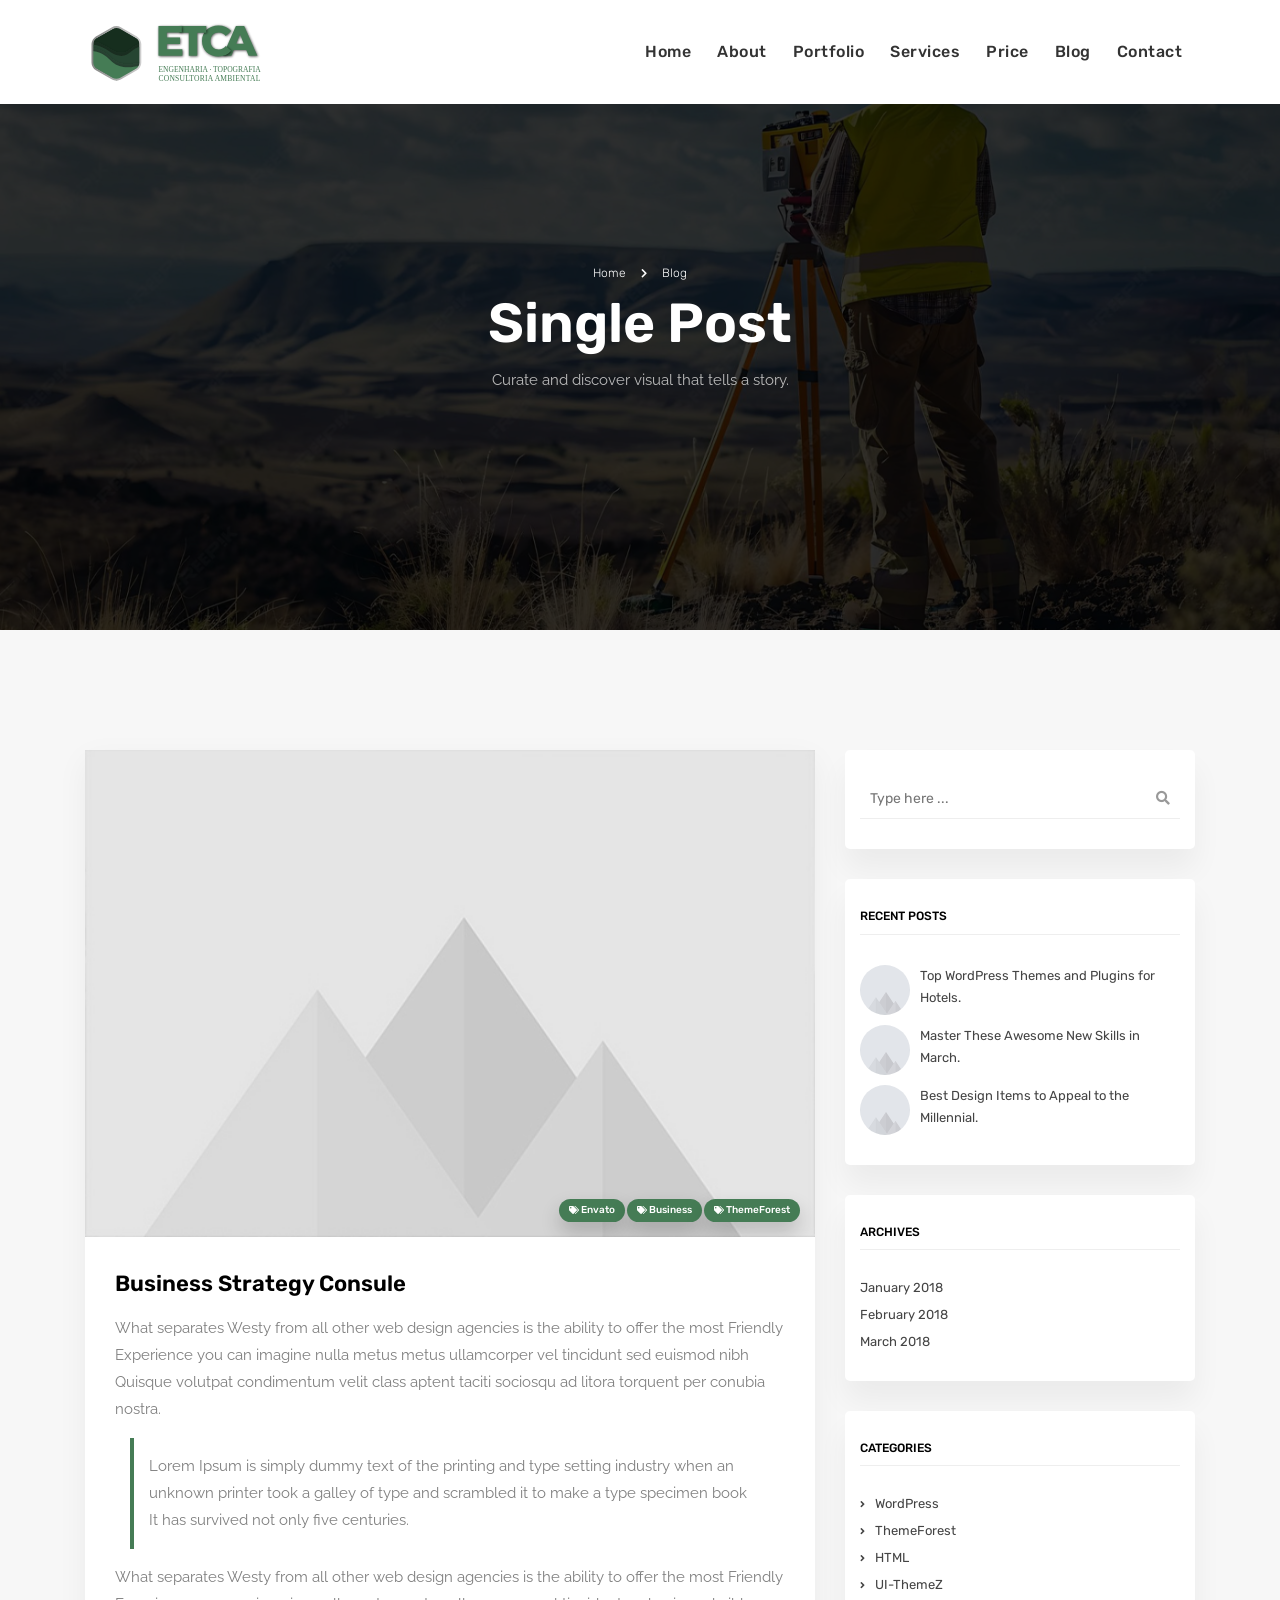
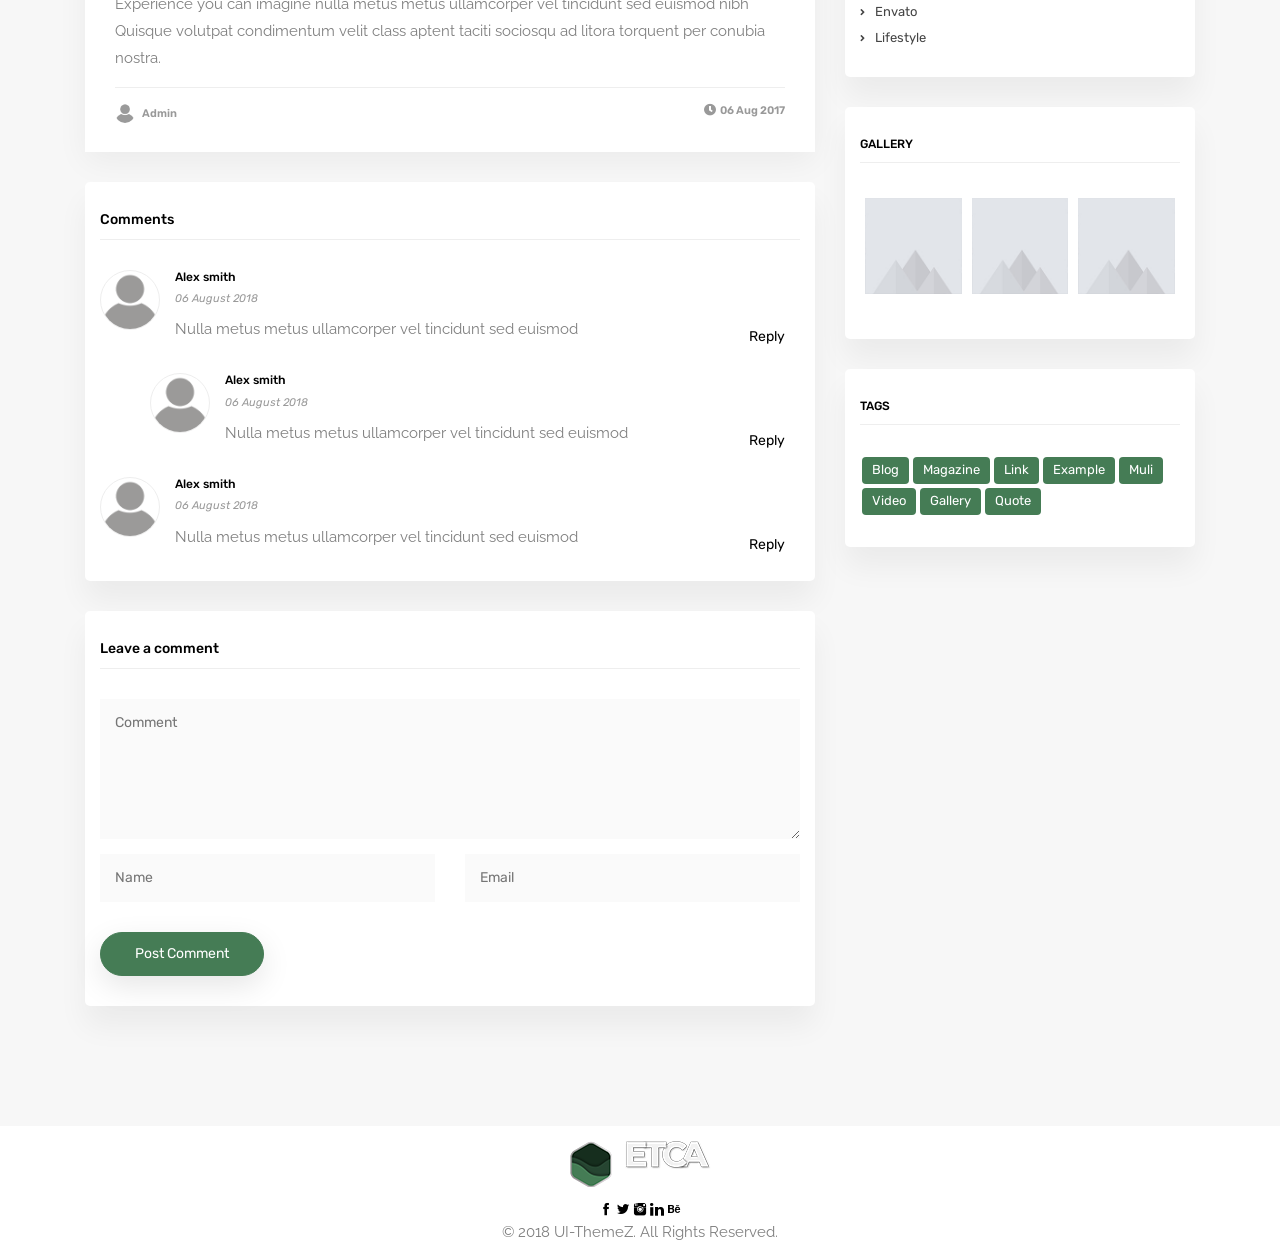
<file: blog-single.html>
<!DOCTYPE html>
 <html lang="zxx">

    <head>

    	<!-- Metas -->
        <meta charset="utf-8">
		<meta http-equiv="X-UA-Compatible" content="IE=edge" />
        <meta name="viewport" content="width=device-width, initial-scale=1, maximum-scale=1" />
		<meta name="keywords" content="HTML5 Template Farco onepage themeforest" />
		<meta name="description" content="Farco - Onepage Multi-Purpose HTML5 Template" />
		<meta name="author" content="" />

		<!-- Title  -->
		<title>Farco</title>

		<!-- Favicon -->
		<link rel="shortcut icon" href="img/favicon.png" />

		<!-- Google Fonts -->
		<link href="https://fonts.googleapis.com/css?family=Raleway:200,300,400,500,600,700,800" rel="stylesheet">
        <link href="https://fonts.googleapis.com/css?family=Rubik:300,400,500,700,900" rel="stylesheet">

		<!-- Plugins -->
		<link rel="stylesheet" href="css/plugins.css" />

        <!-- Core Style Css -->
        <link rel="stylesheet" href="css/style.css" />

    </head>

    <body>

    	<!-- =====================================
    	==== Start Loading -->

    	<div class="loading">
            <div class="gooey">
              <span class="dot"></span>
              <div class="dots">
                <span></span>
                <span></span>
                <span></span>
              </div>
            </div>
        </div>
        
    	<!-- End Loading ====
    	======================================= -->

       
    	<!-- =====================================
    	==== Start Navbar -->

		<nav class="navbar navbar-expand-lg">
			<div class="container">

            <!-- Logo -->
            <a class="logo" href="#">
                <img src="img/logo-light.png" alt="logo">          
            </a>

			  <button class="navbar-toggler" type="button" data-toggle="collapse" data-target="#navbarSupportedContent" aria-controls="navbarSupportedContent" aria-expanded="false" aria-label="Toggle navigation">
			    <span class="icon-bar"><i class="fas fa-bars"></i></span>
			  </button>

			  <!-- navbar links -->
			  <div class="collapse navbar-collapse" id="navbarSupportedContent">
			    <ul class="navbar-nav ml-auto">
			      <li class="nav-item">
			        <a class="nav-link active" href="#" data-scroll-nav="0">Home</a>
			      </li>
			      <li class="nav-item">
                    <a class="nav-link" href="#" data-scroll-nav="1">About</a>
                  </li>
			      <li class="nav-item">
			        <a class="nav-link" href="#" data-scroll-nav="2">Portfolio</a>
			      </li>
                  <li class="nav-item">
                    <a class="nav-link" href="#" data-scroll-nav="3">Services</a>
                  </li>
			      <li class="nav-item">
			        <a class="nav-link" href="#" data-scroll-nav="4">Price</a>
			      </li>
			      <li class="nav-item">
			        <a class="nav-link" href="#" data-scroll-nav="5">Blog</a>
			      </li>
			      <li class="nav-item">
			        <a class="nav-link" href="#" data-scroll-nav="6">Contact</a>
			      </li>
			    </ul>
			  </div>
			</div>
		</nav>

    	<!-- End Navbar ====
    	======================================= -->


    	<!-- =====================================
        ==== Start Header -->

        <header class="page-header valign bg-img" data-overlay-dark="8" data-background="img/bg1.jpg" data-stellar-background-ratio="0.5">

            <div class="container">
                <div class="row">
                    <div class="full-width text-center caption mt-30">
                        <h6><a href="#0">Home</a><i class="fas fa-chevron-right"></i><a href="#0">Blog</a></h6>
                        <h1>Single Post</h1>
                        <p>Curate and discover visual that tells a story.</p>
                    </div>
                </div>
            </div>
        </header>

        <!-- End Header ====
        ======================================= -->

		<!--====== Blog ======-->
		<section class="blogs section-padding bg-gray main-content">
			<div class="container">
				<div class="row">
					
					<div class="col-lg-8">
						<div class="posts blog mb-md50">

							<div class="item">
	                            <div class="post-img">
	                                <div class="img">
	                                    <img src="img/blog/1.jpg" alt="">
	                                </div>
	                                <div class="tag">
	                                	<a href="#0"><span class="icon"><i class="fas fa-tags"></i></span> Envato</a>
	                                	<a href="#0"><span class="icon"><i class="fas fa-tags"></i></span> Business</a>
	                                	<a href="#0"><span class="icon"><i class="fas fa-tags"></i></span> ThemeForest</a>
	                                </div>
	                            </div>
	                            <div class="cont">
	                                <h6><a href="#0">Business Strategy Consule</a></h6>
	                                <p>What separates Westy from all other web design agencies is the ability to offer the most Friendly Experience you can imagine nulla metus metus ullamcorper vel tincidunt sed euismod nibh Quisque volutpat condimentum velit class aptent taciti sociosqu ad litora torquent per conubia nostra.</p>
	                                <p class="spical">Lorem Ipsum is simply dummy text of the printing and type setting industry when an unknown printer took a galley of type and scrambled it to make a type specimen book It has survived not only five centuries.</p>
	                                <p>What separates Westy from all other web design agencies is the ability to offer the most Friendly Experience you can imagine nulla metus metus ullamcorper vel tincidunt sed euismod nibh Quisque volutpat condimentum velit class aptent taciti sociosqu ad litora torquent per conubia nostra.</p>
	                                <div class="info">
	                                    <a href="#0"><span class="author"><img src="img/blog/01.png" alt=""></span> Admin</a>
	                                    <a href="#0" class="right"><span class="icon"><i class="fas fa-clock"></i></span> 06 Aug 2017</a>
	                                </div>
	                            </div>
	                        </div>

							<div class="comments mb-30">
								<h5 class="title">Comments</h5>

								<div class="com">
									<div class="img">
										<img src="img/blog/01.png" alt="">
									</div>
									<div class="cont">
										<h6>Alex smith</h6>
										<span>06 August 2018</span>
										<p>Nulla metus metus ullamcorper vel tincidunt sed euismod</p>
										<a class="reply" href="#0">Reply</a>
									</div>
								</div>

								<div class="com">
									<div class="img">
										<img src="img/blog/01.png" alt="">
									</div>
									<div class="cont">
										<h6>Alex smith</h6>
										<span>06 August 2018</span>
										<p>Nulla metus metus ullamcorper vel tincidunt sed euismod</p>
										<a class="reply" href="#0">Reply</a>
									</div>
								</div>

								<div class="com">
									<div class="img">
										<img src="img/blog/01.png" alt="">
									</div>
									<div class="cont">
										<h6>Alex smith</h6>
										<span>06 August 2018</span>
										<p>Nulla metus metus ullamcorper vel tincidunt sed euismod</p>
										<a class="reply" href="#0">Reply</a>
									</div>
								</div>
							</div>

							<div class="add-comment">
								<h5 class="title">Leave a comment</h5>

								<form>
									<div class="row">
										<div class="col-md-12">
											<textarea placeholder="Comment"></textarea>
										</div>
										<div class="col-md-6">
											<input type="text" name="name" placeholder="Name">
										</div>
										<div class="col-md-6">
											<input type="email" name="email" placeholder="Email">
										</div>
										<div class="col-md-12">
											<button class="butn butn-bg">
												<span>Post Comment</span>
											</button>
										</div>
									</div>
								</form>
							</div>

						</div>
					</div>

					<div class="col-lg-4">
						<div id="sticky_item" class="side-bar">
							<div class="widget search">
								<form>
									<input type="search" name="" placeholder="Type here ...">
									<button type="submite"><i class="fa fa-search" aria-hidden="true"></i></button>
								</form>
							</div>

							<div class="widget">
								<div class="widget-title">
									<h6>Recent Posts</h6>
								</div>
								<ul class="recent">
									<li>
										<div class="thum">
	                                        <img src="img/blog/thum/1.jpg" alt="">
	                                    </div>
										<a href="#0">Top WordPress Themes and Plugins for Hotels.</a>
									</li>
									<li>
										<div class="thum">
	                                        <img src="img/blog/thum/2.jpg" alt="">
	                                    </div>
										<a href="#0">Master These Awesome New Skills in March.</a>
									</li>
									<li>
										<div class="thum">
	                                        <img src="img/blog/thum/3.jpg" alt="">
	                                    </div>
										<a href="#0">Best Design Items to Appeal to the Millennial.</a>
									</li>
								</ul>
							</div>

							<div class="widget">
								<div class="widget-title">
									<h6>Archives</h6>
								</div>
								<ul>
									<li><a href="#0">January 2018</a></li>
									<li><a href="#0">February 2018</a></li>
									<li><a href="#0">March 2018</a></li>
								</ul>
							</div>

							<div class="widget">
								<div class="widget-title">
									<h6>Categories</h6>
								</div>
								<ul>
									<li><a href="#0"><i class="fas fa-angle-right"></i>WordPress</a></li>
									<li><a href="#0"><i class="fas fa-angle-right"></i>ThemeForest</a></li>
									<li><a href="#0"><i class="fas fa-angle-right"></i>HTML</a></li>
									<li><a href="#0"><i class="fas fa-angle-right"></i>UI-ThemeZ</a></li>
									<li><a href="#0"><i class="fas fa-angle-right"></i>Envato</a></li>
									<li><a href="#0"><i class="fas fa-angle-right"></i>Lifestyle</a></li>
								</ul>
							</div>

							<div class="widget">
								<div class="widget-title">
									<h6>Gallery</h6>
								</div>
								<ul class="gallery">
									<li>
										<a href="#0">
											<img src="img/blog/thum/1.jpg" alt="">
										</a>
									</li>
									<li>
										<a href="#0">
											<img src="img/blog/thum/2.jpg" alt="">
										</a>
									</li>
									<li>
										<a href="#0">
											<img src="img/blog/thum/3.jpg" alt="">
										</a>
									</li>
								</ul>
							</div>

							<div class="widget">
								<div class="widget-title">
									<h6>Tags</h6>
								</div>
								<ul class="tags">
									<li><a href="#0">Blog</a></li>
									<li><a href="#0">Magazine</a></li>
									<li><a href="#0">Link</a></li>
									<li><a href="#0">Example</a></li>
									<li><a href="#0">Muli</a></li>
									<li><a href="#0">Video</a></li>
									<li><a href="#0">Gallery</a></li>
									<li><a href="#0">Quote</a></li>
								</ul>
							</div>

						</div>
					</div>

				</div>
			</div>
		</section>
		<!--====== End Blog ======-->


		<!-- =====================================
        ==== Start Footer -->

        <footer class="text-center">
            <div class="container">

                <!-- Logo -->
                <a class="logo" href="#">
                    <img src="img/logo-light.png" alt="logo">          
                </a>
                
                <div class="social">
                    <a href="#0"><i class="icofont icofont-social-facebook"></i></a>
                    <a href="#0"><i class="icofont icofont-social-twitter"></i></a>
                    <a href="#0"><i class="icofont icofont-social-instagram"></i></a>
                    <a href="#0"><i class="icofont icofont-brand-linkedin"></i></a>
                    <a href="#0"><i class="icofont icofont-social-behance"></i></a>
                </div>

                <p>&copy; 2018 UI-ThemeZ. All Rights Reserved.</p>

            </div>
        </footer>

        <!-- End Footer ====
        ======================================= -->




       
        <!-- jQuery -->
        <script src="js/jquery-3.0.0.min.js"></script>
        <script src="js/jquery-migrate-3.0.0.min.js"></script>

        <!-- popper.min -->
        <script src="js/popper.min.js"></script>

        <!-- bootstrap -->
        <script src="js/bootstrap.min.js"></script>

        <!-- scrollIt -->
        <script src="js/scrollIt.min.js"></script>

        <!-- jquery.waypoints.min -->
        <script src="js/jquery.waypoints.min.js"></script>

        <!-- owl carousel -->
        <script src="js/owl.carousel.min.js"></script>

        <!-- jquery.magnific-popup js -->
        <script src="js/jquery.magnific-popup.min.js"></script>

        <!-- stellar js -->
        <script src="js/jquery.stellar.min.js"></script>

        <!-- isotope.pkgd.min js -->
        <script src="js/isotope.pkgd.min.js"></script>

        <!-- jquery.counterup -->
        <script src="js/jquery.counterup.min.js"></script>

        <!-- validator js -->
        <script src="js/validator.js"></script>

        <!-- custom scripts -->
        <script src="js/scripts.js"></script>

    </body>
</html>
</file>
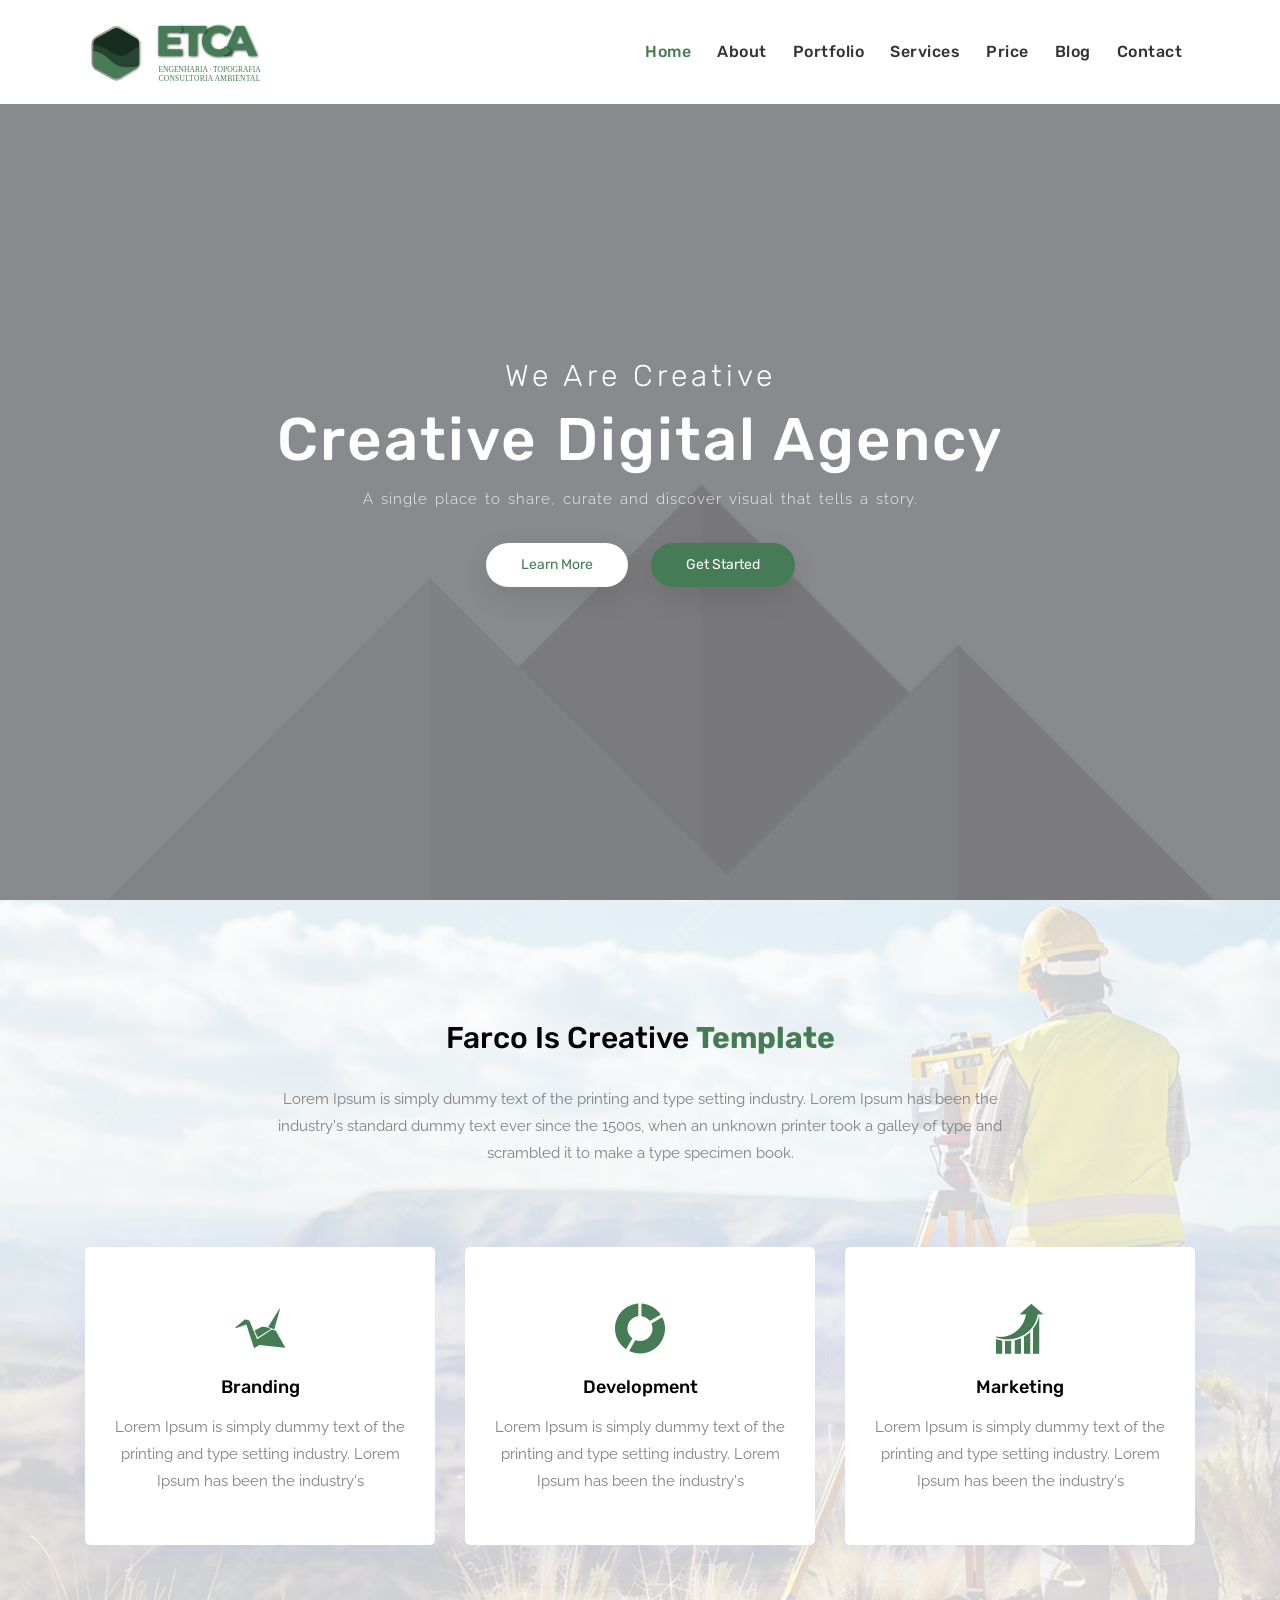
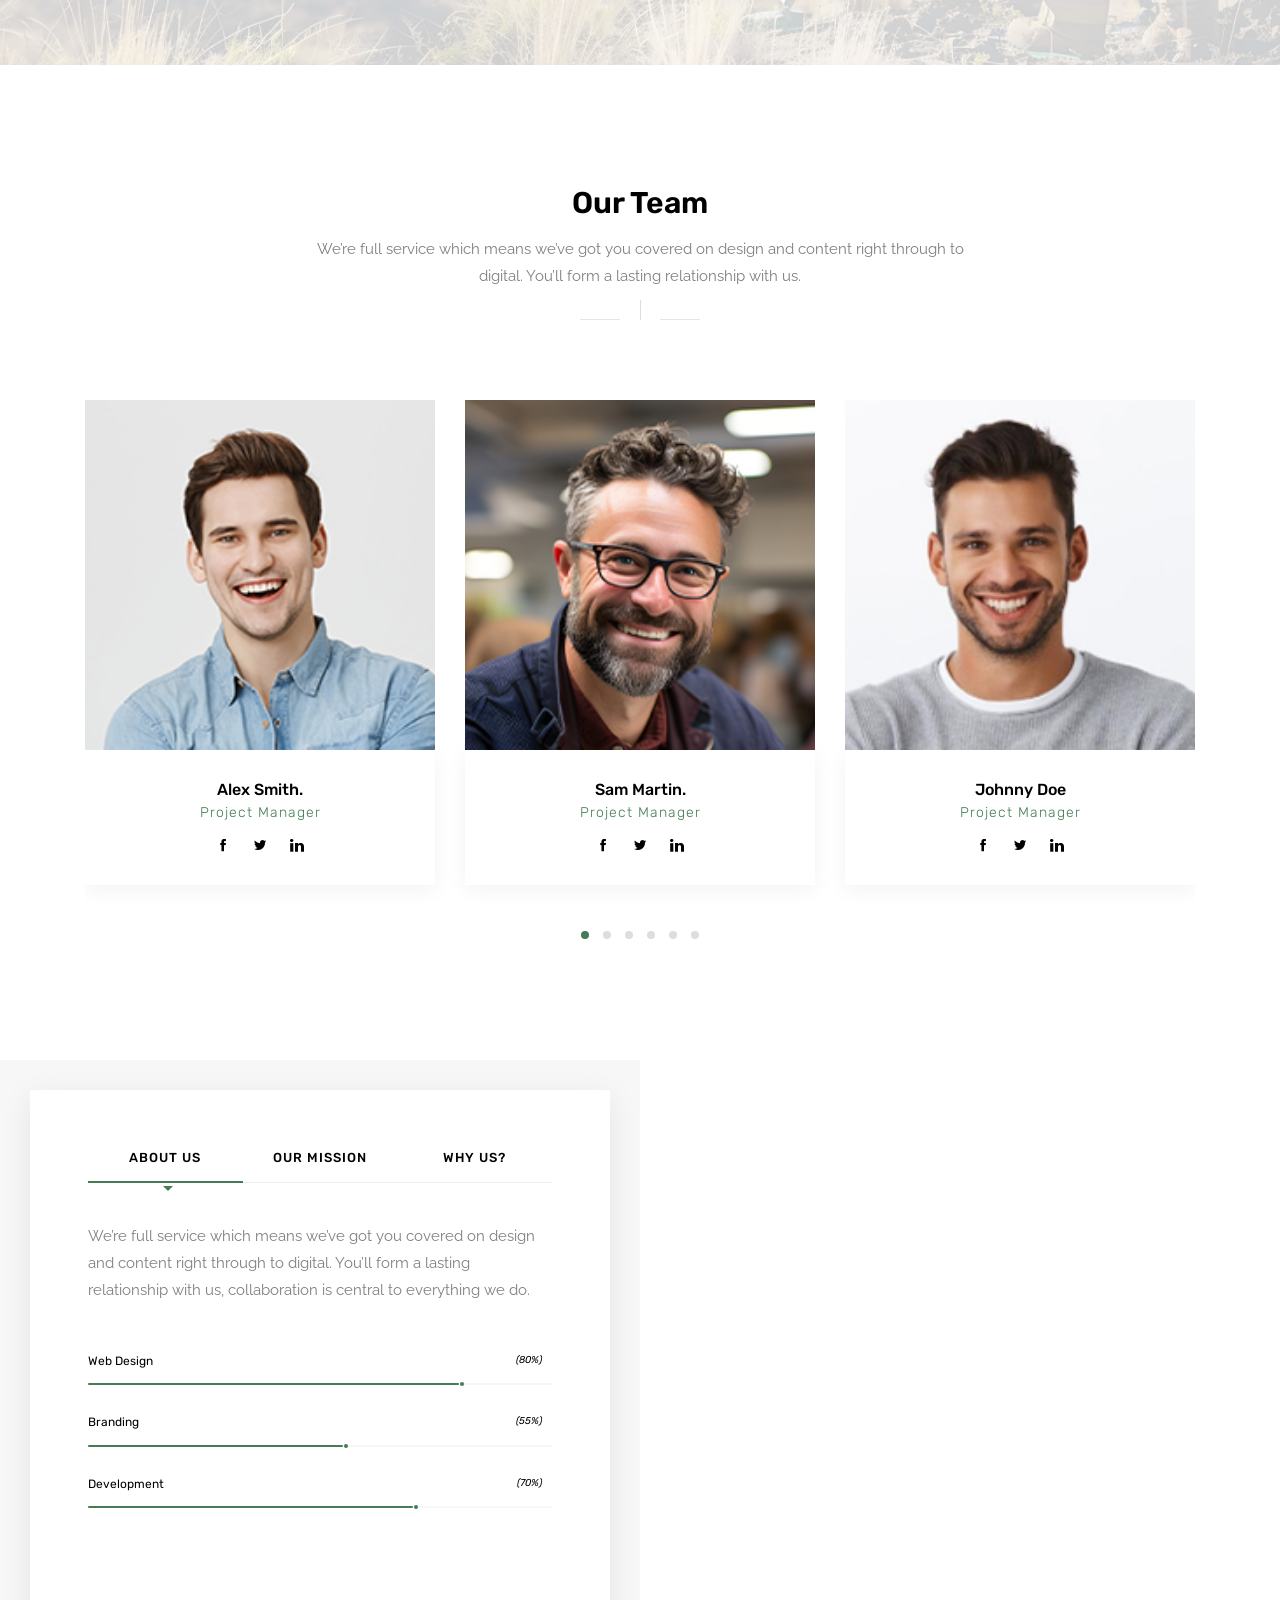
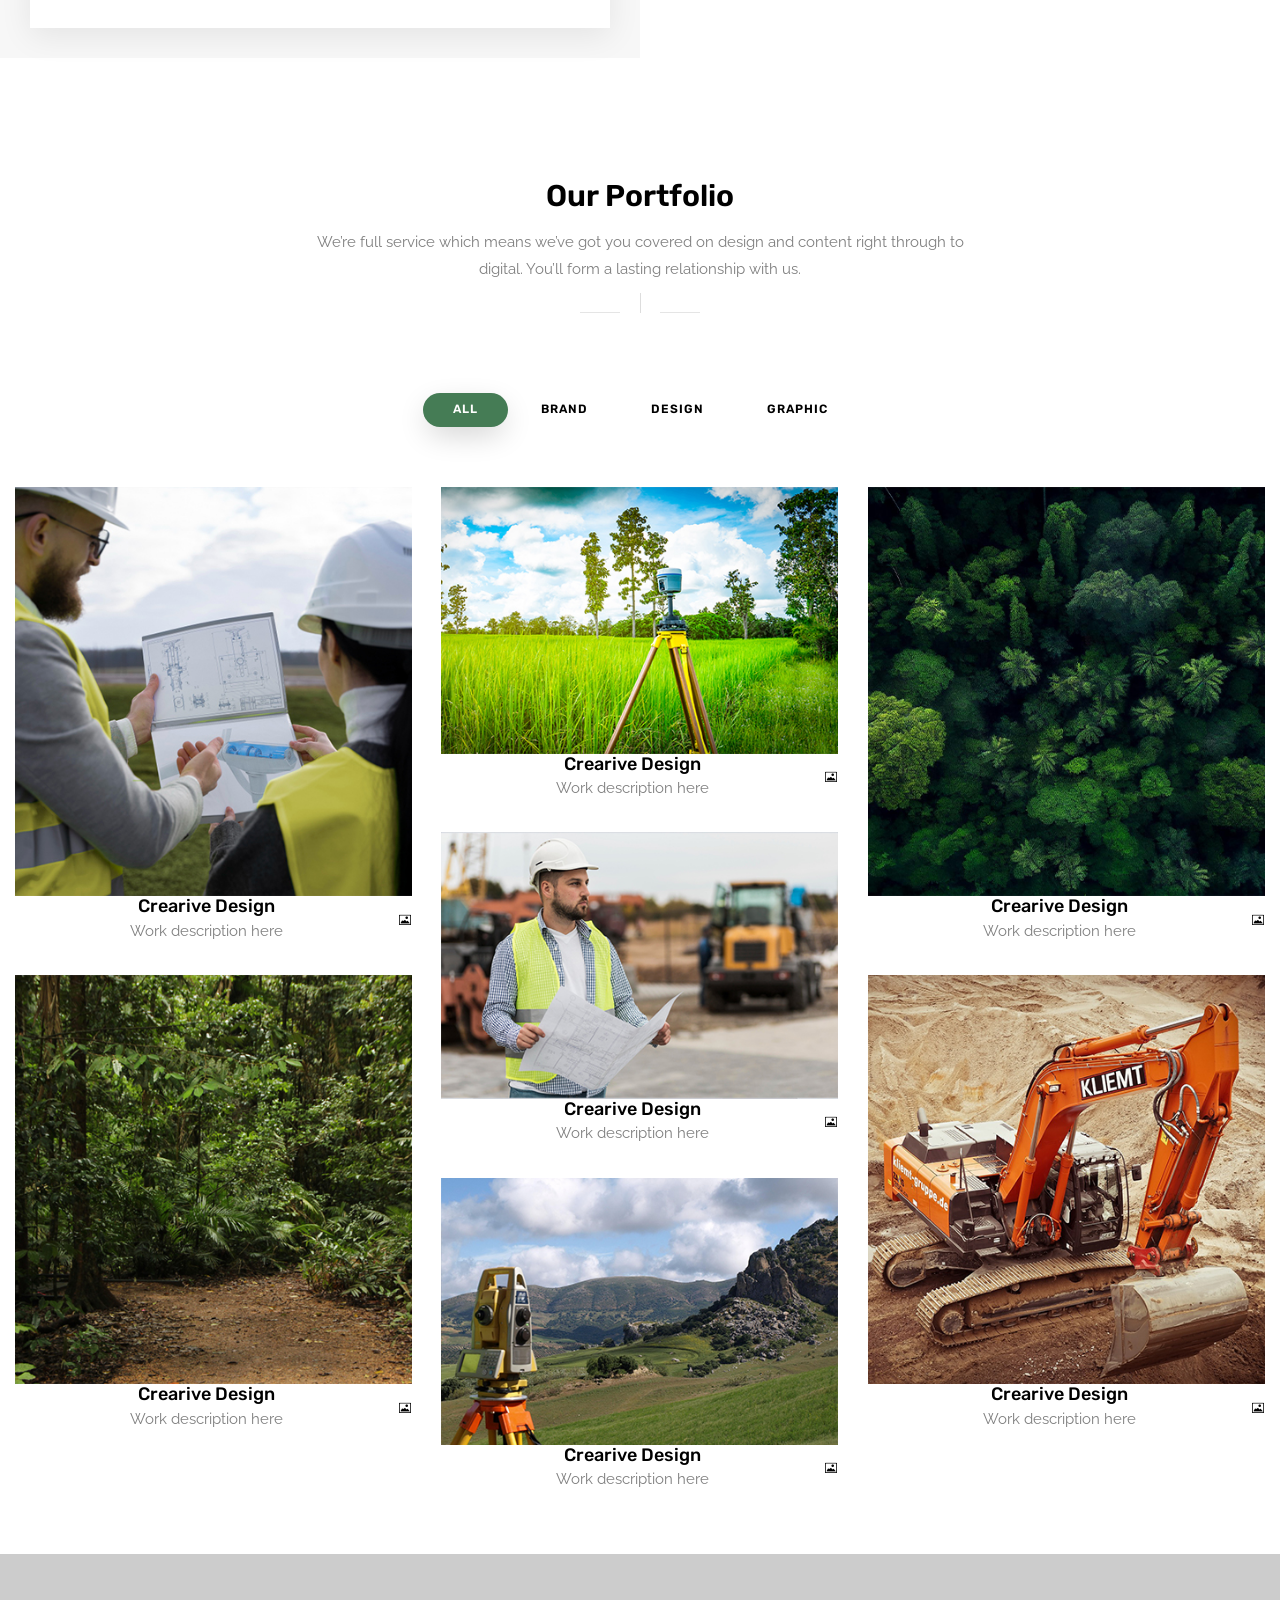
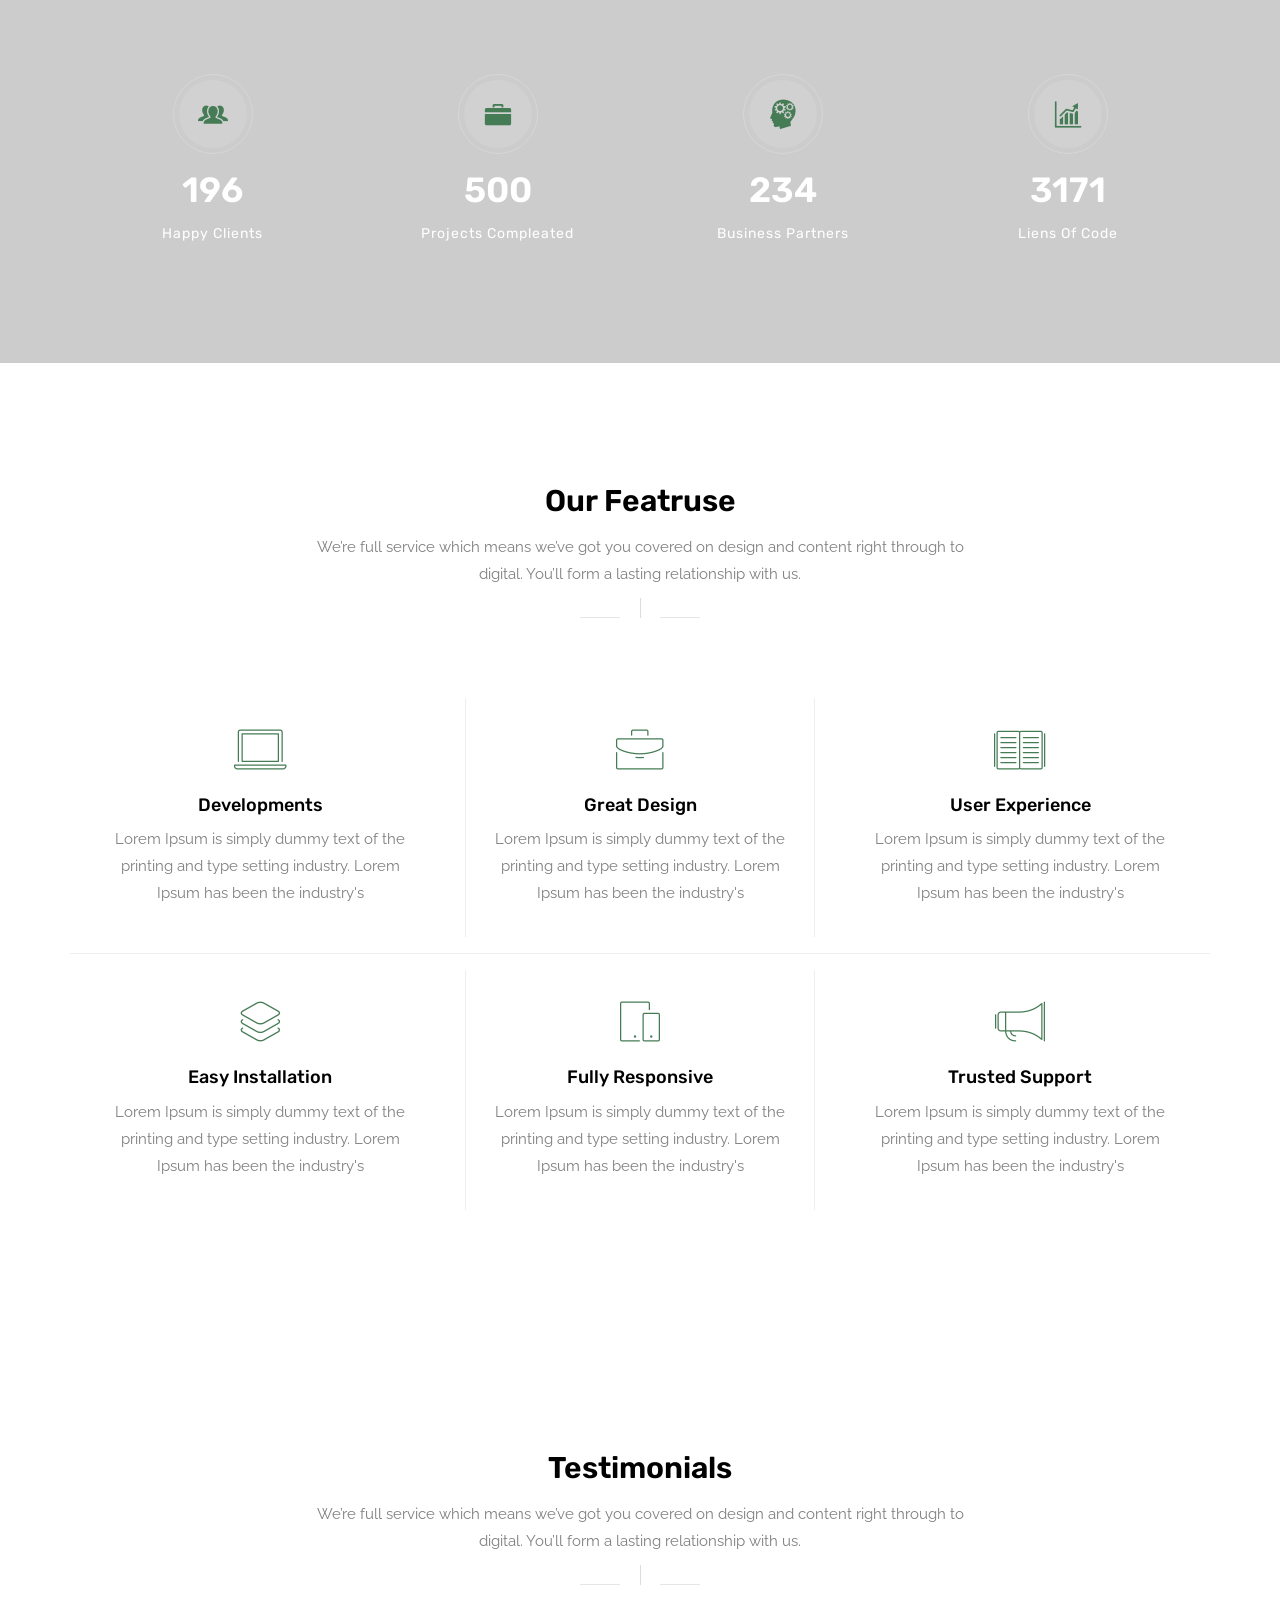
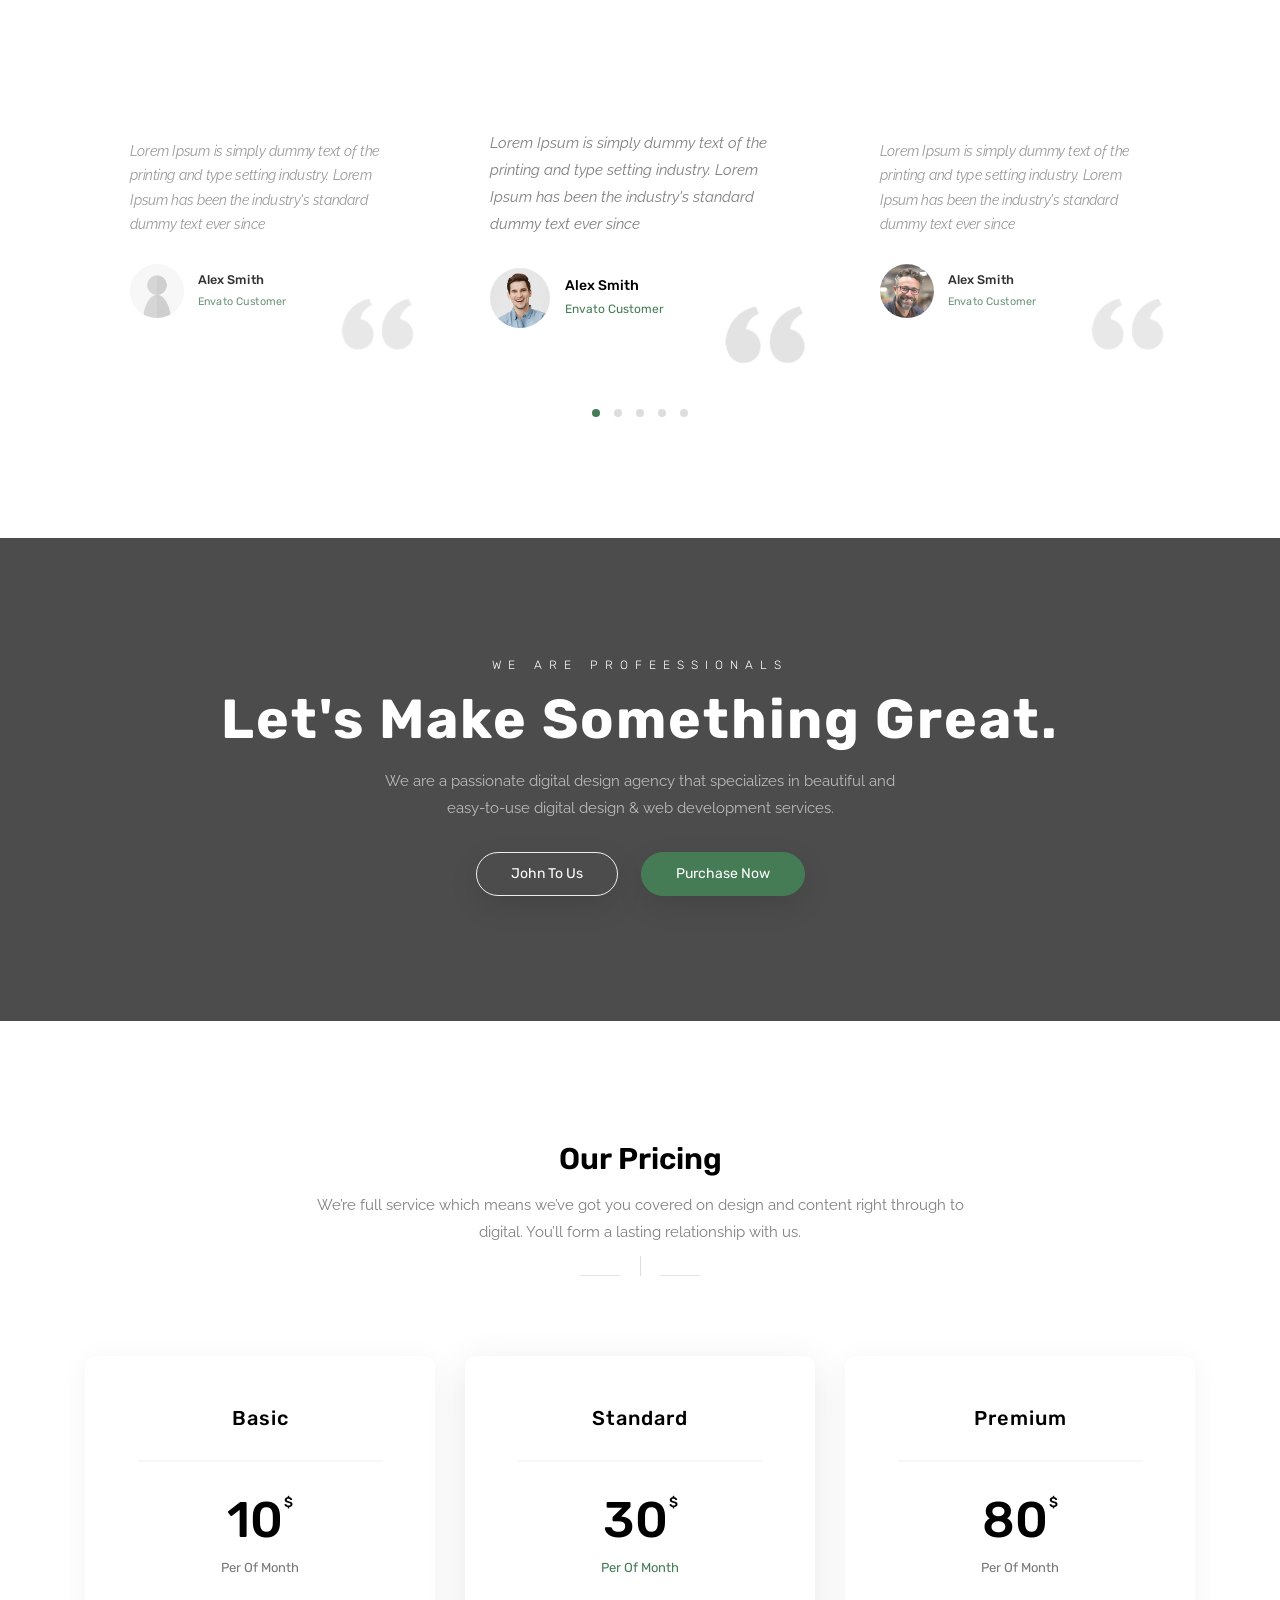
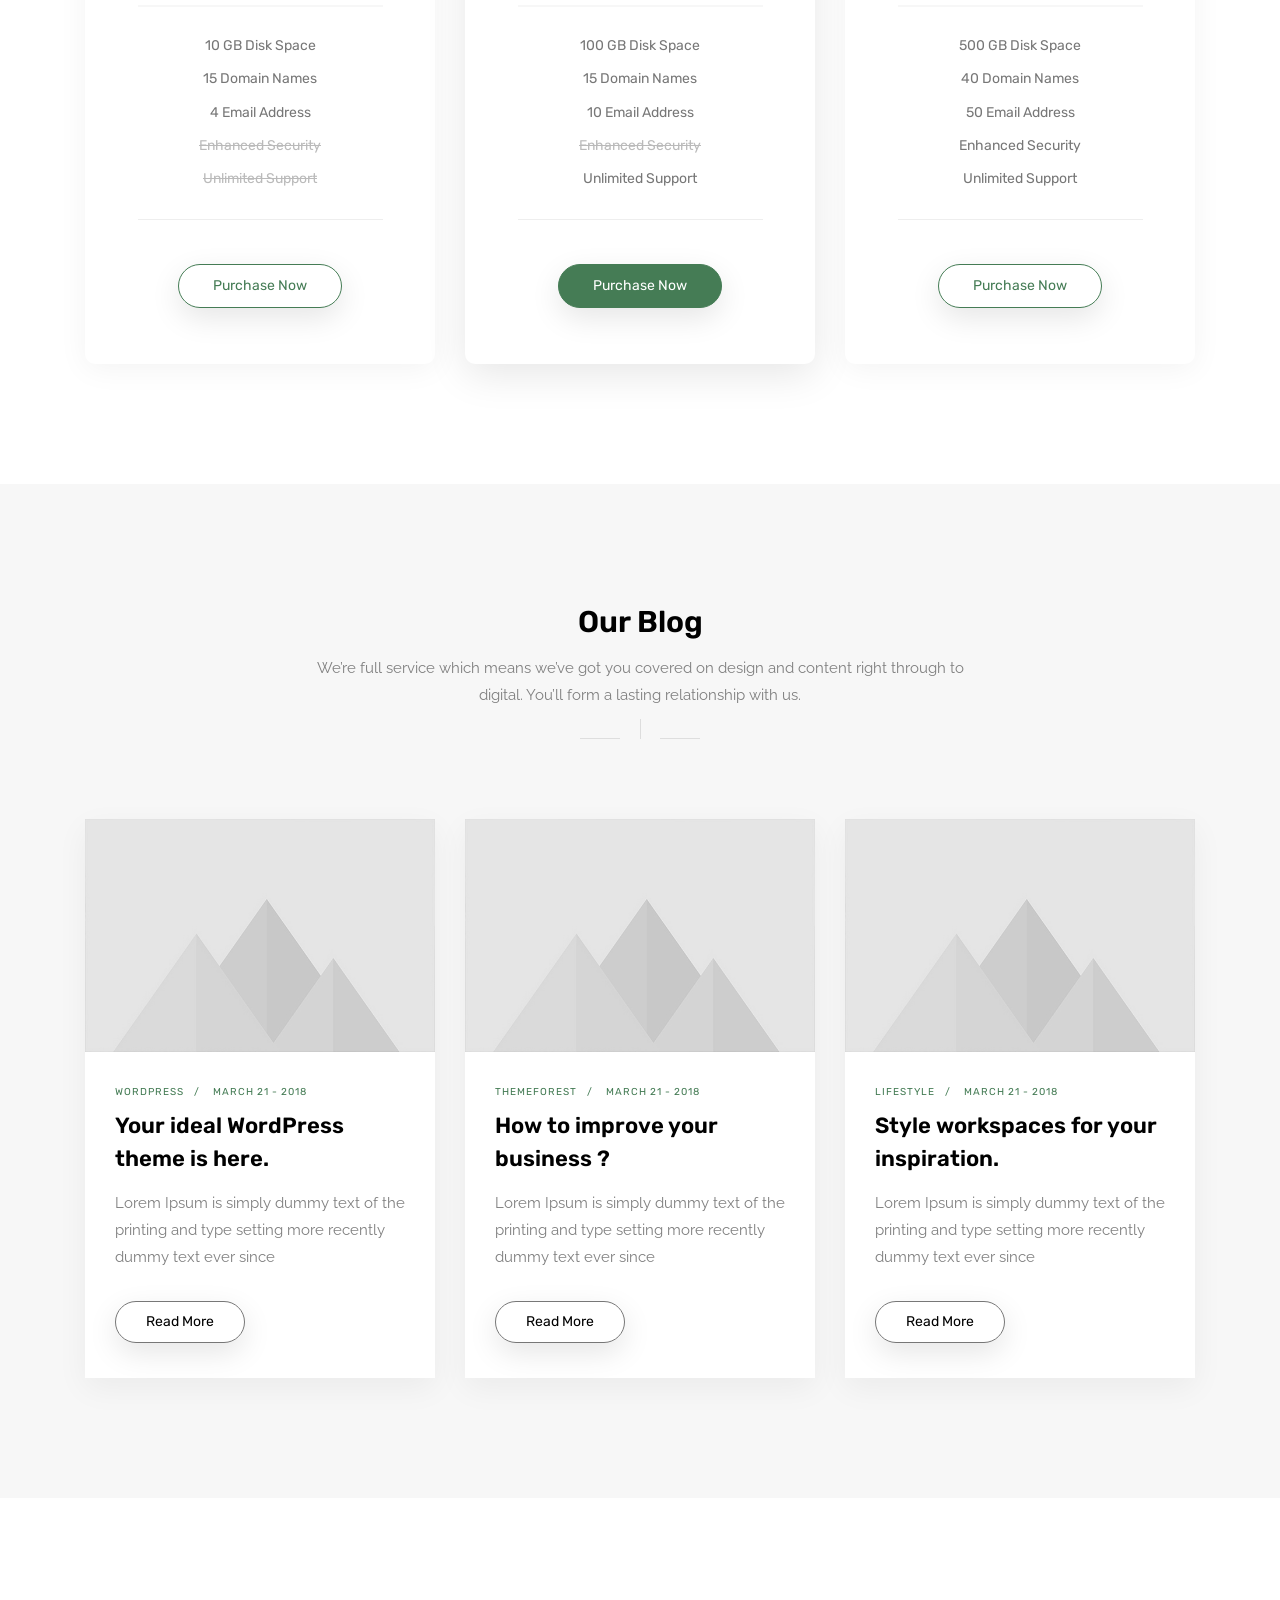
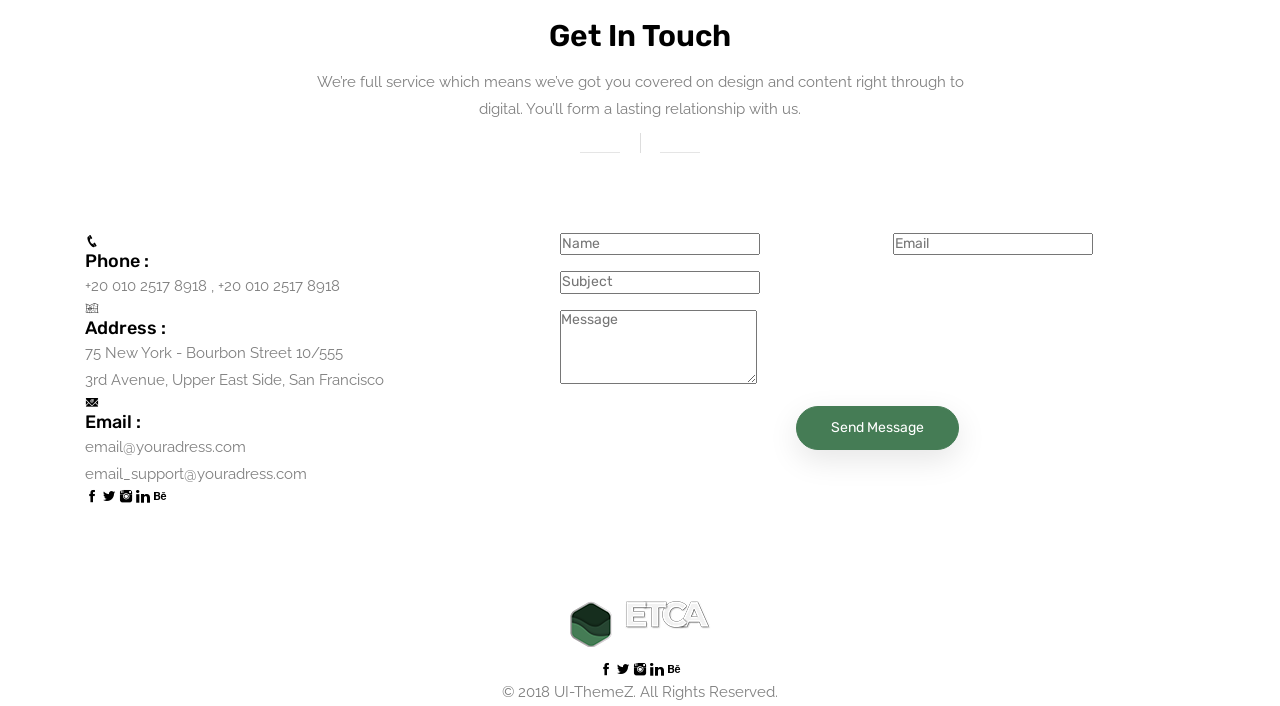
<file: classic.html>
<!DOCTYPE html>
 <html lang="zxx">

    <head>

    	<!-- Metas -->
        <meta charset="utf-8">
		<meta http-equiv="X-UA-Compatible" content="IE=edge" />
        <meta name="viewport" content="width=device-width, initial-scale=1, maximum-scale=1" />
		<meta name="keywords" content="HTML5 Template Farco onepage themeforest" />
		<meta name="description" content="Farco - Onepage Multi-Purpose HTML5 Template" />
		<meta name="author" content="" />

		<!-- Title  -->
		<title>Farco</title>

		<!-- Favicon -->
		<link rel="shortcut icon" href="img/favicon.png" />

		<!-- Google Fonts -->
		<link href="https://fonts.googleapis.com/css?family=Raleway:200,300,400,500,600,700,800" rel="stylesheet">
        <link href="https://fonts.googleapis.com/css?family=Rubik:300,400,500,700,900" rel="stylesheet">

		<!-- Plugins -->
		<link rel="stylesheet" href="css/plugins.css" />

        <!-- Core Style Css -->
        <link rel="stylesheet" href="css/style.css" />

    </head>

    <body>

    	<!-- =====================================
    	==== Start Loading -->

    	<div class="loading">
            <div class="gooey">
              <span class="dot"></span>
              <div class="dots">
                <span></span>
                <span></span>
                <span></span>
              </div>
            </div>
        </div>
        
    	<!-- End Loading ====
    	======================================= -->

       
    	<!-- =====================================
    	==== Start Navbar -->

		<nav class="navbar navbar-expand-lg">
			<div class="container">

            <!-- Logo -->
            <a class="logo" href="#">
                <img src="img/logo-light.png" alt="logo">          
            </a>

			  <button class="navbar-toggler" type="button" data-toggle="collapse" data-target="#navbarSupportedContent" aria-controls="navbarSupportedContent" aria-expanded="false" aria-label="Toggle navigation">
			    <span class="icon-bar"><i class="fas fa-bars"></i></span>
			  </button>

			  <!-- navbar links -->
			  <div class="collapse navbar-collapse" id="navbarSupportedContent">
			    <ul class="navbar-nav ml-auto">
			      <li class="nav-item">
			        <a class="nav-link active" href="#" data-scroll-nav="0">Home</a>
			      </li>
			      <li class="nav-item">
                    <a class="nav-link" href="#" data-scroll-nav="1">About</a>
                  </li>
			      <li class="nav-item">
			        <a class="nav-link" href="#" data-scroll-nav="2">Portfolio</a>
			      </li>
                  <li class="nav-item">
                    <a class="nav-link" href="#" data-scroll-nav="3">Services</a>
                  </li>
			      <li class="nav-item">
			        <a class="nav-link" href="#" data-scroll-nav="4">Price</a>
			      </li>
			      <li class="nav-item">
			        <a class="nav-link" href="#" data-scroll-nav="5">Blog</a>
			      </li>
			      <li class="nav-item">
			        <a class="nav-link" href="#" data-scroll-nav="6">Contact</a>
			      </li>
			    </ul>
			  </div>
			</div>
		</nav>

    	<!-- End Navbar ====
    	======================================= -->


    	<!-- =====================================
    	==== Start Header -->

    	<header class="header valign bg-img" data-scroll-index="0" data-overlay-dark="4" data-background="img/bg6.jpg" data-stellar-background-ratio="0.5">

    		<div class="container">
    			<div class="row">
    				<div class="full-width text-center caption mt-50">
    					<h4>We Are Creative</h4>
                        <h1>Creative Digital Agency</h1>
                        <p>A single place to share, curate and discover visual that tells a story.</p>
                        <a href="#0" class="butn butn-light mt-30">
                            <span>Learn More</span>
                        </a>
                        <a href="#0" class="butn butn-bg mt-30">
                            <span>Get Started</span>
                        </a>
    				</div>
    			</div>
    		</div>
    	</header>

    	<!-- End Header ====
    	======================================= -->



        <!-- =====================================
        ==== Start Hero -->

        <section class="hero section-padding bg-img" data-scroll-index="1" data-overlay-light="8" data-background="img/bg1.jpg">
            <div class="container">
                <div class="row">
                    
                    <div class="offset-lg-2 col-lg-8 text-center mb-80">
                        <h4 class="cd-headline push">
                            <span class="blc">Farco Is Creative</span>
                            <span class="cd-words-wrapper">
                              <b class="is-visible">Agency</b>
                              <b>Template</b>
                              <b>One Page</b>
                            </span>
                        </h4>
                        <p>Lorem Ipsum is simply dummy text of the printing and type setting industry. Lorem Ipsum has been the industry's standard dummy text ever since the 1500s, when an unknown printer took a galley of type and scrambled it to make a type specimen book.</p>
                    </div>

                    <div class="feat">
                        <div class="container">
                            <div class="row">

                                <div class="col-lg-4 mb-md50">
                                    <div class="item">
                                        <span class="icon"><i class="icofont icofont-brand-copy"></i></span>
                                        <h6>Branding</h6>
                                        <p>Lorem Ipsum is simply dummy text of the printing and type setting industry. Lorem Ipsum has been the industry's </p>
                                    </div>
                                </div>
                                <div class="col-lg-4 mb-md50">
                                    <div class="item">
                                        <span class="icon"><i class="icofont icofont-chart-pie-alt"></i></span>
                                        <h6>Development</h6>
                                        <p>Lorem Ipsum is simply dummy text of the printing and type setting industry. Lorem Ipsum has been the industry's </p>
                                    </div>
                                </div>
                                <div class="col-lg-4">
                                    <div class="item">
                                        <span class="icon"><i class="icofont icofont-chart-histogram-alt"></i></span>
                                        <h6>Marketing</h6>
                                        <p>Lorem Ipsum is simply dummy text of the printing and type setting industry. Lorem Ipsum has been the industry's </p>
                                    </div>
                                </div>

                            </div>
                        </div>
                    </div>

                </div>
            </div>   
        </section>

        <!-- End Hero ====
        ======================================= -->



        <!-- =====================================
        ==== Start Team -->

        <section class="team section-padding" data-scroll-index="1">
            <div class="container">
                <div class="row">
                    
                    <div class="section-head text-center col-lg-8 offset-lg-2 col-md-10 offset-md-1">
                        <h4>Our Team</h4>
                        <p>We’re full service which means we’ve got you covered on design and content right through to digital. You’ll form a lasting relationship with us.</p>
                        <span></span>
                    </div>

                    <div class="owl-carousel owl-theme col-sm-12">
                        <div class="titem text-center">
                            <div class="team-img">
                                <img src="img/team/1.jpg" alt="">
                            </div>
                            <div class="info">
                                <h6>Alex Smith.</h6>
                                <span>Project Manager</span>
                                <div class="social">
                                    <a href="#0"><i class="icofont icofont-social-facebook"></i></a>
                                    <a href="#0"><i class="icofont icofont-social-twitter"></i></a>
                                    <a href="#0"><i class="icofont icofont-brand-linkedin"></i></a>
                                </div>
                            </div>
                        </div>

                        <div class="titem text-center">
                            <div class="team-img">
                                <img src="img/team/2.jpg" alt="">
                            </div>
                            <div class="info">
                                <h6>Sam Martin.</h6>
                                <span>Project Manager</span>
                                <div class="social">
                                    <a href="#0"><i class="icofont icofont-social-facebook"></i></a>
                                    <a href="#0"><i class="icofont icofont-social-twitter"></i></a>
                                    <a href="#0"><i class="icofont icofont-brand-linkedin"></i></a>
                                </div>
                            </div>
                        </div>

                        <div class="titem text-center">
                            <div class="team-img">
                                <img src="img/team/3.jpg" alt="">
                            </div>
                            <div class="info">
                                <h6>Johnny Doe</h6>
                                <span>Project Manager</span>
                                <div class="social">
                                    <a href="#0"><i class="icofont icofont-social-facebook"></i></a>
                                    <a href="#0"><i class="icofont icofont-social-twitter"></i></a>
                                    <a href="#0"><i class="icofont icofont-brand-linkedin"></i></a>
                                </div>
                            </div>
                        </div>

                        <div class="titem text-center">
                            <div class="team-img">
                                <img src="img/team/4.jpg" alt="">
                            </div>
                            <div class="info">
                                <h6>Jack Lennon</h6>
                                <span>Project Manager</span>
                                <div class="social">
                                    <a href="#0"><i class="icofont icofont-social-facebook"></i></a>
                                    <a href="#0"><i class="icofont icofont-social-twitter"></i></a>
                                    <a href="#0"><i class="icofont icofont-brand-linkedin"></i></a>
                                </div>
                            </div>
                        </div>

                        <div class="titem text-center">
                            <div class="team-img">
                                <img src="img/team/5.jpg" alt="">
                            </div>
                            <div class="info">
                                <h6>Alex Smith.</h6>
                                <span>Project Manager</span>
                                <div class="social">
                                    <a href="#0"><i class="icofont icofont-social-facebook"></i></a>
                                    <a href="#0"><i class="icofont icofont-social-twitter"></i></a>
                                    <a href="#0"><i class="icofont icofont-brand-linkedin"></i></a>
                                </div>
                            </div>
                        </div>

                        <div class="titem text-center">
                            <div class="team-img">
                                <img src="img/team/3.jpg" alt="">
                            </div>
                            <div class="info">
                                <h6>Jack Lennon</h6>
                                <span>Project Manager</span>
                                <div class="social">
                                    <a href="#0"><i class="icofont icofont-social-facebook"></i></a>
                                    <a href="#0"><i class="icofont icofont-social-twitter"></i></a>
                                    <a href="#0"><i class="icofont icofont-brand-linkedin"></i></a>
                                </div>
                            </div>
                        </div>
                    </div>

                </div>
            </div>
        </section>

        <!-- End Team ====
        ======================================= -->



        <!-- =====================================
        ==== Start about -->

        <section class="about section-box" data-scroll-index="1">
            <div class="container-fluid">
                <div class="row">
                    
                    <div class="col-lg-6 half-content bg-gray">
                        <div class="tabs-section box-white">
                            <ul class="nav nav-pills underline tabs" id="pills-tab" role="tablist">
                                <li class="nav-item one active">
                                    <a class="nav-link active" id="pills-home-tab" data-toggle="pill" href="#tab1" role="tab" aria-controls="tab1" aria-selected="true">About Us</a>
                                </li>
                                <li class="nav-item two">
                                    <a class="nav-link" id="pills-profile-tab" data-toggle="pill" href="#tab2" role="tab" aria-controls="tab2" aria-selected="false">Our Mission</a>
                                </li>
                                <li class="nav-item three">
                                    <a class="nav-link" id="pills-contact-tab" data-toggle="pill" href="#tab3" role="tab" aria-controls="tab3" aria-selected="false">Why Us?</a>
                                </li>
                                <li class="hr"></li>
                            </ul>
                            <div class="tab-content mt-30" id="pills-tabContent">
                                <div class="tab-pane fade show active" id="tab1" role="tabpanel" aria-labelledby="pills-home-tab">
                                    <p>We’re full service which means we’ve got you covered on design and content right through to digital. You’ll form a lasting relationship with us, collaboration is central to everything we do.</p>
                                    <div class="skills mt-50">
                                        <div class="skill-item">
                                            <h6>Web Design <i>(80%)</i></h6>
                                            <div class="skill-progress">
                                                <div class="progres" data-value="80%"></div>
                                            </div>
                                        </div>
                                        <div class="skill-item">
                                            <h6>Branding <i>(55%)</i></h6>
                                            <div class="skill-progress">
                                                <div class="progres" data-value="55%"></div>
                                            </div>
                                        </div>
                                        <div class="skill-item">
                                            <h6>Development <i>(70%)</i></h6>
                                            <div class="skill-progress">
                                                <div class="progres" data-value="70%"></div>
                                            </div>
                                        </div>
                                            
                                    </div>
                                </div>
                                <div class="tab-pane fade" id="tab2" role="tabpanel" aria-labelledby="pills-profile-tab">
                                    <h4 class="mb-15 extra">We strive to be the best and make Awesome Work.</h4>
                                    <p>We’re full service which means we’ve got you covered on design and content right through to digital. You’ll form a lasting relationship with us, collaboration is central to everything we do. We’ll push you out of your comfort zone, but this is where you’ll shine. Bottom line is we want you to succeed at Faculty.</p>
                                </div>
                                <div class="tab-pane fade" id="tab3" role="tabpanel" aria-labelledby="pills-contact-tab">
                                    <p>We’re full service which means we’ve got you covered on design and content right through to digital. You’ll form a lasting relationship with us, collaboration is central to everything we do. We’ll push you out of your comfort zone, but this is where you’ll shine. Bottom line is we want you to succeed at Faculty.</p>
                                    <ul class="list mt-15">
                                        <li><i class="icofont icofont-checked"></i>User Experince</li>
                                        <li><i class="icofont icofont-checked"></i>Full Devices</li>
                                        <li><i class="icofont icofont-checked"></i>Awesome Design</li>
                                        <li><i class="icofont icofont-checked"></i>Visual Impact</li>
                                        <li><i class="icofont icofont-checked"></i>100% Sincronized</li>
                                        <li><i class="icofont icofont-checked"></i>Custom Support</li>
                                    </ul>
                                </div>
                            </div>
                        </div>
                    </div>

                    <div class="col-lg-6 bg-img bg-fixed half-img hide-md" data-background="img/bg2.jpg"></div>

                </div>
            </div>
        </section>

        <!-- End about ====
        ======================================= -->



        <!-- =====================================
        ==== Start Portfolio -->

        <section class="portfolio section-padding" data-scroll-index="2">

            <div class="container">
                <div class="row">
                    
                    <div class="section-head text-center col-lg-8 offset-lg-2 col-md-10 offset-md-1">
                        <h4>Our Portfolio</h4>
                        <p>We’re full service which means we’ve got you covered on design and content right through to digital. You’ll form a lasting relationship with us.</p>
                        <span></span>
                    </div>

                </div>
            </div>

            <div class="container-fluid">
                <div class="row">

                    <!-- filter links -->
                    <div class="filtering text-center mb-30 col-sm-12">
                        <span data-filter='*' class="active">All</span>
                        <span data-filter='.brand'>Brand</span>
                        <span data-filter='.web'>Design</span>
                        <span data-filter='.graphic'>Graphic</span>
                    </div>

                    <div class="clearfix"></div>

                    <!-- gallery -->
                    <div class="gallery text-center full-width">

                        <!-- gallery item -->
                        <div class="col-lg-4 col-md-6 items graphic">
                            <div class="item-img">
                                <img src="img/portfolio/1.jpg" alt="image">
                                <div class="item-img-overlay valign">
                                    <div class="overlay-info full-width vertical-center">
                                        <h6>Crearive Design</h6>
                                        <p>Work description here</p>
                                    </div>
                                    <a href="img/portfolio/1.jpg" class="popimg">
                                        <i class="icofont icofont-image"></i>
                                    </a>
                                </div>
                            </div>
                        </div>

                        <!-- gallery item -->
                        <div class="col-lg-4 col-md-6 items web">
                            <div class="item-img">
                                <img src="img/portfolio/2.jpg" alt="image">
                                <div class="item-img-overlay valign">
                                    <div class="overlay-info full-width vertical-center">
                                        <h6>Crearive Design</h6>
                                        <p>Work description here</p>
                                    </div>
                                    <a href="img/portfolio/2.jpg" class="popimg">
                                        <i class="icofont icofont-image"></i>
                                    </a>
                                </div>
                            </div>
                        </div>

                        <!-- gallery item -->
                        <div class="col-lg-4 col-md-6 items brand">
                            <div class="item-img">
                                <img src="img/portfolio/3.jpg" alt="image">
                                <div class="item-img-overlay valign">
                                    <div class="overlay-info full-width vertical-center">
                                        <h6>Crearive Design</h6>
                                        <p>Work description here</p>
                                    </div>
                                    <a href="img/portfolio/3.jpg" class="popimg">
                                        <i class="icofont icofont-image"></i>
                                    </a>
                                </div>
                            </div>
                        </div>

                        <!-- gallery item -->
                        <div class="col-lg-4 col-md-6 items graphic">
                            <div class="item-img">
                                <img src="img/portfolio/4.jpg" alt="image">
                                <div class="item-img-overlay valign">
                                    <div class="overlay-info full-width vertical-center">
                                        <h6>Crearive Design</h6>
                                        <p>Work description here</p>
                                    </div>
                                    <a href="img/portfolio/4.jpg" class="popimg">
                                        <i class="icofont icofont-image"></i>
                                    </a>
                                </div>
                            </div>
                        </div>

                        <!-- gallery item -->
                        <div class="col-lg-4 col-md-6 items web">
                            <div class="item-img">
                                <img src="img/portfolio/5.jpg" alt="image">
                                <div class="item-img-overlay valign">
                                    <div class="overlay-info full-width vertical-center">
                                        <h6>Crearive Design</h6>
                                        <p>Work description here</p>
                                    </div>
                                    <a href="img/portfolio/5.jpg" class="popimg">
                                        <i class="icofont icofont-image"></i>
                                    </a>
                                </div>
                            </div>
                        </div>

                        <!-- gallery item -->
                        <div class="col-lg-4 col-md-6 items brand">
                            <div class="item-img">
                                <img src="img/portfolio/6.jpg" alt="image">
                                <div class="item-img-overlay valign">
                                    <div class="overlay-info full-width vertical-center">
                                        <h6>Crearive Design</h6>
                                        <p>Work description here</p>
                                    </div>
                                    <a href="img/portfolio/6.jpg" class="popimg">
                                        <i class="icofont icofont-image"></i>
                                    </a>
                                </div>
                            </div>
                        </div>

                        <!-- gallery item -->
                        <div class="col-lg-4 col-md-6 items web">
                            <div class="item-img">
                                <img src="img/portfolio/7.jpg" alt="image">
                                <div class="item-img-overlay valign">
                                    <div class="overlay-info full-width vertical-center">
                                        <h6>Crearive Design</h6>
                                        <p>Work description here</p>
                                    </div>
                                    <a href="img/portfolio/7.jpg" class="popimg">
                                        <i class="icofont icofont-image"></i>
                                    </a>
                                </div>
                            </div>
                        </div>

                        <div class="clear-fix"></div>

                    </div>

                </div>
            </div>
        </section>

        <!-- End Portfolio ====
        ======================================= -->



        <!-- =====================================
        ==== Start Numbers -->
        
        <div class="numbers section-padding bg-img bg-fixed" data-overlay-dark="2" data-background="img/bg3.jpg">
            <div class="container">
                <div class="row">

                    <div class="col-lg-3 col-md-6">
                        <div class="item text-center mb-md50">
                            <span class="icon">
                                <i class="front icofont icofont-users-alt-3"></i>
                                <i class="back icofont icofont-users-alt-3"></i>
                            </span>
                            <h3 class="count">368</h3>
                            <h6>Happy Clients</h6>
                        </div>
                    </div>

                    <div class="col-lg-3 col-md-6">
                        <div class="item text-center mb-md50">
                            <span class="icon">
                                <i class="front icofont icofont-briefcase-alt-2"></i>
                                <i class="back icofont icofont-briefcase-alt-2"></i>
                            </span>
                            <h3 class="count">937</h3>
                            <h6>Projects Compleated</h6>
                        </div>
                    </div>

                    <div class="col-lg-3 col-md-6">
                        <div class="item text-center mb-sm50">
                            <span class="icon">
                                <i class="front icofont icofont-brainstorming"></i>
                                <i class="back icofont icofont-brainstorming"></i>
                            </span>
                            <h3 class="count">438</h3>
                            <h6>Business Partners</h6>
                        </div>
                    </div>

                    <div class="col-lg-3 col-md-6">
                        <div class="item text-center">
                            <span class="icon">
                                <i class="front icofont icofont-growth"></i>
                                <i class="back icofont icofont-growth"></i>
                            </span>
                            <h3 class="count">5946</h3>
                            <h6>Liens Of Code</h6>
                        </div>
                    </div>

                </div>
            </div>
        </div>

        <!-- End Numbers ====
        ======================================= -->



        <!-- =====================================
        ==== Start Featruse -->

        <section class="featruse section-padding" data-scroll-index="3">
            <div class="container">
                <div class="row">
                    
                    <div class="section-head text-center col-lg-8 offset-lg-2 col-md-10 offset-md-1">
                        <h4>Our Featruse</h4>
                        <p>We’re full service which means we’ve got you covered on design and content right through to digital. You’ll form a lasting relationship with us.</p>
                        <span></span>
                    </div>

                    <div class="col-lg-4 col-md-6">
                        <div class="item">
                            <span class="icon"><i class="icon-laptop"></i></span>
                            <h6>Developments</h6>
                            <p>Lorem Ipsum is simply dummy text of the printing and type setting industry. Lorem Ipsum has been the industry's </p>
                        </div>
                    </div>
                    <div class="col-lg-4 col-md-6">
                        <div class="item bord">
                            <span class="icon"><i class="icon-briefcase"></i></span>
                            <h6>Great Design</h6>
                            <p>Lorem Ipsum is simply dummy text of the printing and type setting industry. Lorem Ipsum has been the industry's </p>
                        </div>
                    </div>
                    <div class="col-lg-4 col-md-6">
                        <div class="item">
                            <span class="icon"><i class="icon-book-open"></i></span>
                            <h6>User Experience</h6>
                            <p>Lorem Ipsum is simply dummy text of the printing and type setting industry. Lorem Ipsum has been the industry's </p>
                        </div>
                    </div>
                    <hr class="hide-md">
                    <div class="col-lg-4 col-md-6">
                        <div class="item">
                            <span class="icon"><i class="icon-layers"></i></span>
                            <h6>Easy Installation</h6>
                            <p>Lorem Ipsum is simply dummy text of the printing and type setting industry. Lorem Ipsum has been the industry's </p>
                        </div>
                    </div>
                    <div class="col-lg-4 col-md-6">
                        <div class="item bord">
                            <span class="icon"><i class="icon-mobile"></i></span>
                            <h6>Fully Responsive</h6>
                            <p>Lorem Ipsum is simply dummy text of the printing and type setting industry. Lorem Ipsum has been the industry's </p>
                        </div>
                    </div>
                    <div class="col-lg-4 col-md-6">
                        <div class="item">
                            <span class="icon"><i class="icon-megaphone"></i></span>
                            <h6>Trusted Support</h6>
                            <p>Lorem Ipsum is simply dummy text of the printing and type setting industry. Lorem Ipsum has been the industry's </p>
                        </div>
                    </div>

                </div>
            </div>
        </section>

        <!-- End Featruse ====
        ======================================= -->


        <!-- =====================================
        ==== Start Testimonails -->

        <section class="testimonials section-padding bg-img bg-fixed"  data-overlay-light="8" data-background="img/bg1.jpg">
            <div class="container">
                <div class="row">
                    
                    <div class="section-head text-center col-lg-8 offset-lg-2 col-md-10 offset-md-1">
                        <h4>Testimonials</h4>
                        <p>We’re full service which means we’ve got you covered on design and content right through to digital. You’ll form a lasting relationship with us.</p>
                        <span></span>
                    </div>

                    <div class="owl-carousel owl-theme col-sm-12">
                        <div class="item-box rounded primery-shadow">
                            <span class="quote">
                                <img src="img/quot.png" alt="">
                            </span>
                            <p>Lorem Ipsum is simply dummy text of the printing and type setting industry. Lorem Ipsum has been the industry's standard dummy text ever since</p>
                            <div class="info">
                                <div class="author-img">
                                    <img src="img/team/1.jpg" alt="">
                                </div>
                                <div class="cont">
                                    <h6>Alex Smith</h6>
                                    <span>Envato Customer</span>
                                </div>
                            </div>
                        </div>
                        <div class="item-box rounded primery-shadow">
                            <span class="quote">
                                <img src="img/quot.png" alt="">
                            </span>
                            <p>Lorem Ipsum is simply dummy text of the printing and type setting industry. Lorem Ipsum has been the industry's standard dummy text ever since</p>
                            <div class="info">
                                <div class="author-img">
                                    <img src="img/team/2.jpg" alt="">
                                </div>
                                <div class="cont">
                                    <h6>Alex Smith</h6>
                                    <span>Envato Customer</span>
                                </div>
                            </div>
                        </div>
                        <div class="item-box rounded primery-shadow">
                            <span class="quote">
                                <img src="img/quot.png" alt="">
                            </span>
                            <p>Lorem Ipsum is simply dummy text of the printing and type setting industry. Lorem Ipsum has been the industry's standard dummy text ever since</p>
                            <div class="info">
                                <div class="author-img">
                                    <img src="img/team/3.jpg" alt="">
                                </div>
                                <div class="cont">
                                    <h6>Alex Smith</h6>
                                    <span>Envato Customer</span>
                                </div>
                            </div>
                        </div>
                        <div class="item-box rounded primery-shadow">
                            <span class="quote">
                                <img src="img/quot.png" alt="">
                            </span>
                            <p>Lorem Ipsum is simply dummy text of the printing and type setting industry. Lorem Ipsum has been the industry's standard dummy text ever since</p>
                            <div class="info">
                                <div class="author-img">
                                    <img src="img/team/4.jpg" alt="">
                                </div>
                                <div class="cont">
                                    <h6>Alex Smith</h6>
                                    <span>Envato Customer</span>
                                </div>
                            </div>
                        </div>
                        <div class="item-box rounded primery-shadow">
                            <span class="quote">
                                <img src="img/quot.png" alt="">
                            </span>
                            <p>Lorem Ipsum is simply dummy text of the printing and type setting industry. Lorem Ipsum has been the industry's standard dummy text ever since</p>
                            <div class="info">
                                <div class="author-img">
                                    <img src="img/team/5.jpg" alt="">
                                </div>
                                <div class="cont">
                                    <h6>Alex Smith</h6>
                                    <span>Envato Customer</span>
                                </div>
                            </div>
                        </div>
                    </div>

                </div>
            </div>
        </section>

        <!-- End Testimonails ====
        ======================================= -->


        <!-- =====================================
        ==== Start get-ready -->

        <section class="get-ready section-padding bg-img bg-fixed" data-overlay-dark="7" data-background="img/bg2.jpg">
            <div class="container">
                <div class="row">
                    
                    <div class="full-width text-center">
                        <h6>We Are Profeessionals</h6>
                        <h2>Let's Make Something Great.</h2>
                    </div>

                    <div class="offset-lg-3 col-lg-6 text-center">
                        <p>We are a passionate digital design agency that specializes in beautiful and easy-to-use digital design & web development services.</p>

                        <a href="#0" class="butn butn-bord mt-30">
                            <span>John To Us</span>
                        </a>
                        <a href="#0" class="butn butn-bg">
                            <span>Purchase Now</span>
                        </a>

                    </div>

                </div>
            </div>
        </section>
        
        <!-- End get-ready ====
        ======================================= -->


        <!-- =====================================
        ==== Start Price -->

        <section class="price section-padding" data-scroll-index="4">
            <div class="container">
                <div class="row">
                    
                    <div class="section-head text-center col-lg-8 offset-lg-2 col-md-10 offset-md-1">
                        <h4>Our Pricing</h4>
                        <p>We’re full service which means we’ve got you covered on design and content right through to digital. You’ll form a lasting relationship with us.</p>
                        <span></span>
                    </div>

                    <div class="col-lg-4">
                        <div class="item text-center mb-md50">
                            <div class="type">
                                <h4>Basic</h4>
                            </div>

                            <div class="value">
                                <h3>10<span>$</span></h3>
                                <span class="per">Per Of Month</span>
                            </div>

                            <div class="features">
                                <ul>
                                    <li>10 GB Disk Space</li>
                                    <li>15 Domain Names</li>
                                    <li>4 Email Address</li>
                                    <li><del>Enhanced Security</del></li>
                                    <li><del>Unlimited Support</del></li>
                                </ul>
                            </div>

                            <div class="order">
                                <a href="#0" class="butn butn-bord round">
                                    <span>Purchase Now</span>
                                </a>
                            </div>
                        </div>
                    </div>

                    <div class="col-lg-4">
                        <div class="item text-center active mb-md50">

                            <div class="type">
                                <h4>Standard</h4>
                            </div>

                            <div class="value">
                                <h3>30<span>$</span></h3>
                                <span class="per">Per Of Month</span>
                            </div>

                            <div class="features">
                                <ul>
                                    <li>100 GB Disk Space</li>
                                    <li>15 Domain Names</li>
                                    <li>10 Email Address</li>
                                    <li><del>Enhanced Security</del></li>
                                    <li>Unlimited Support</li>
                                </ul>
                            </div>

                            <div class="order">
                                <a href="#0" class="butn butn-bg round">
                                    <span>Purchase Now</span>
                                </a>
                            </div>
                        </div>
                    </div>

                    <div class="col-lg-4">
                        <div class="item text-center">
                            <div class="type">
                                <h4>Premium</h4>
                            </div>

                            <div class="value">
                                <h3>80<span>$</span></h3>
                                <span class="per">Per Of Month</span>
                            </div>

                            <div class="features">
                                <ul>
                                    <li>500 GB Disk Space</li>
                                    <li>40 Domain Names</li>
                                    <li>50 Email Address</li>
                                    <li>Enhanced Security</li>
                                    <li>Unlimited Support</li>
                                </ul>
                            </div>

                            <div class="order">
                                <a href="#0" class="butn butn-bord round">
                                    <span>Purchase Now</span>
                                </a>
                            </div>
                        </div>
                    </div>

                </div>
            </div>
        </section>

        <!-- End Price ====
        ======================================= -->


        <!-- =====================================
        ==== Start Blog -->

        <section class="blog section-padding bg-gray" data-scroll-index="5">
            <div class="container">
                <div class="row">
                    
                    <div class="section-head text-center col-lg-8 offset-lg-2 col-md-10 offset-md-1">
                        <h4>Our Blog</h4>
                        <p>We’re full service which means we’ve got you covered on design and content right through to digital. You’ll form a lasting relationship with us.</p>
                        <span></span>
                    </div>
                    <div class="clearfix full-width"></div>

                    <div class="col-lg-4">
                        <div class="item mb-md50">
                            <div class="post-img position-re o-hidden">
                                <img src="img/blog/1.jpg" alt="">
                            </div>
                            <div class="content">
                                <span class="data">
                                    <a href="#0" class="undecro">WordPress</a>
                                    <a href="#0" class="undecro">March 21 - 2018</a>
                                </span>
                                <h5><a href="#0" class="undecro">Your ideal WordPress theme is here.</a></h5>
                                <p>Lorem Ipsum is simply dummy text of the printing and type setting more recently dummy text ever since</p>

                                <a href="#0" class="butn butn-bord mt-30">
                                    <span>Read More</span>
                                </a>
                            </div>
                        </div>
                    </div>

                    <div class="col-lg-4">
                        <div class="item mb-md50">
                            <div class="post-img position-re o-hidden">
                                <img src="img/blog/2.jpg" alt="">
                            </div>
                            <div class="content">
                                <span class="data">
                                    <a href="#0" class="undecro">ThemeForest</a>
                                    <a href="#0" class="undecro">March 21 - 2018</a>
                                </span>
                                <h5><a href="#0" class="undecro">How to improve your business ?</a></h5>
                                <p>Lorem Ipsum is simply dummy text of the printing and type setting more recently dummy text ever since</p>

                                <a href="#0" class="butn butn-bord mt-30">
                                    <span>Read More</span>
                                </a>
                            </div>
                        </div>
                    </div>

                    <div class="col-lg-4">
                        <div class="item">
                            <div class="post-img position-re o-hidden">
                                <img src="img/blog/3.jpg" alt="">
                            </div>
                            <div class="content">
                                <span class="data">
                                    <a href="#0" class="undecro">Lifestyle</a>
                                    <a href="#0" class="undecro">March 21 - 2018</a>
                                </span>
                                <h5><a href="#0" class="undecro">Style workspaces for your inspiration.</a></h5>
                                <p>Lorem Ipsum is simply dummy text of the printing and type setting more recently dummy text ever since</p>

                                <a href="#0" class="butn butn-bord mt-30">
                                    <span>Read More</span>
                                </a>
                            </div>
                        </div>
                    </div>

                </div>
            </div>
        </section>

        <!-- End Blog ====
        ======================================= -->


        <!-- =====================================
        ==== Start Contact -->

        <section class="contact section-padding" data-scroll-index="6">
            <div class="container">
                <div class="row">

                    <div class="section-head text-center col-lg-8 offset-lg-2 col-md-10 offset-md-1">
                        <h4>Get In Touch</h4>
                        <p>We’re full service which means we’ve got you covered on design and content right through to digital. You’ll form a lasting relationship with us.</p>
                        <span></span>
                    </div>

                    <div class="col-lg-5">
                        <div class="info mb-md50">
                            <div class="item">
                                <span class="icon"><i class="icofont icofont-phone"></i></span>
                                <div class="cont">
                                    <h6>Phone : </h6>
                                    <p>+20 010 2517 8918 , +20 010 2517 8918</p>
                                </div>
                            </div>
                            <div class="item">
                                <span class="icon"><i class="icofont icofont-map"></i></span>
                                <div class="cont">
                                    <h6>Address : </h6>
                                    <p>75 New York - Bourbon Street 10/555</p>
                                    <p>3rd Avenue, Upper East Side, San Francisco</p>
                                </div>
                            </div>
                            <div class="item">
                                <span class="icon"><i class="icofont icofont-email"></i></span>
                                <div class="cont">
                                    <h6>Email : </h6>
                                    <p>email@youradress.com</p>
                                    <p>email_support@youradress.com</p>
                                </div>
                            </div>

                            <div class="social">
                                <a href="#0"><i class="icofont icofont-social-facebook"></i></a>
                                <a href="#0"><i class="icofont icofont-social-twitter"></i></a>
                                <a href="#0"><i class="icofont icofont-social-instagram"></i></a>
                                <a href="#0"><i class="icofont icofont-brand-linkedin"></i></a>
                                <a href="#0"><i class="icofont icofont-social-behance"></i></a>
                            </div>
                        </div>
                    </div>
                    
                    <div class="col-lg-7">

                        <form class="form" id="contact-form" method="post" action="contact.php">

                            <div class="messages"></div>

                            <div class="controls">

                                <div class="row">

                                    <div class="col-md-6">
                                        <div class="form-group">
                                            <input id="form_name" type="text" name="name" placeholder="Name" required="required">
                                        </div>
                                    </div>
                                    <div class="col-md-6">
                                        <div class="form-group">
                                            <input id="form_email" type="email" name="email" placeholder="Email" required="required">
                                        </div>
                                    </div>
                                    <div class="col-md-12">
                                        <div class="form-group">
                                            <input id="form_subject" type="text" name="subject" placeholder="Subject">
                                        </div>
                                    </div>
                                    <div class="col-md-12">
                                        <div class="form-group">
                                            <textarea id="form_message" name="message" placeholder="Message" rows="4" required="required"></textarea>
                                        </div>
                                    </div>

                                    <div class="col-md-12 text-center">
                                        <button type="submit" class="butn butn-bg"><span>Send Message</span></button>
                                    </div>

                                </div>                             
                            </div>
                        </form>
                    </div>

                </div>
            </div>
        </section>

        <!-- End Contact ====
        ======================================= -->


        <!-- =====================================
        ==== Start Footer -->

        <footer class="text-center">
            <div class="container">

                <!-- Logo -->
                <a class="logo" href="#">
                    <img src="img/logo-light.png" alt="logo">          
                </a>
                
                <div class="social">
                    <a href="#0"><i class="icofont icofont-social-facebook"></i></a>
                    <a href="#0"><i class="icofont icofont-social-twitter"></i></a>
                    <a href="#0"><i class="icofont icofont-social-instagram"></i></a>
                    <a href="#0"><i class="icofont icofont-brand-linkedin"></i></a>
                    <a href="#0"><i class="icofont icofont-social-behance"></i></a>
                </div>

                <p>&copy; 2018 UI-ThemeZ. All Rights Reserved.</p>

            </div>
        </footer>

        <!-- End Footer ====
        ======================================= -->




       
        <!-- jQuery -->
        <script src="js/jquery-3.0.0.min.js"></script>
        <script src="js/jquery-migrate-3.0.0.min.js"></script>

        <!-- popper.min -->
        <script src="js/popper.min.js"></script>

        <!-- bootstrap -->
        <script src="js/bootstrap.min.js"></script>

        <!-- scrollIt -->
        <script src="js/scrollIt.min.js"></script>

        <!-- animated.headline -->
        <script src="js/animated.headline.js"></script>

        <!-- jquery.waypoints.min -->
        <script src="js/jquery.waypoints.min.js"></script>

        <!-- jquery.counterup.min -->
        <script src="js/jquery.counterup.min.js"></script>

        <!-- owl carousel -->
        <script src="js/owl.carousel.min.js"></script>

        <!-- jquery.magnific-popup js -->
        <script src="js/jquery.magnific-popup.min.js"></script>

        <!-- stellar js -->
        <script src="js/jquery.stellar.min.js"></script>

        <!-- isotope.pkgd.min js -->
        <script src="js/isotope.pkgd.min.js"></script>

        <!-- validator js -->
        <script src="js/validator.js"></script>

        <!-- custom scripts -->
        <script src="js/scripts.js"></script>

    </body>
</html>
</file>
<file: css/plugins.css>
/*-----------------------------------------------------------------------------------

	Theme Name: imax
	Theme URI: http://
	Description: The Multi-Purpose Onepage Template
	Author: ui-themez
	Author URI: http://themeforest.net/user/ui-themez
	Version: 1.0

-----------------------------------------------------------------------------------*/

/* ----------------------------------------------------------------
			[ All Css Plugins & Helper Classes File ]
-----------------------------------------------------------------*/

/* == bootstrap == */
@import url("plugins/bootstrap.min.css");

/* == animate Headline == */
@import url("plugins/animate.min.css");

/* == et-line icon font == */
@import url("plugins/et-line.css");

/* == icofont icon font == */
@import url("plugins/icofont.css");

/* == fontawesome icon font == */
@import url("plugins/fontawesome-all.min.css");

/* == YouTubePopUp == */
@import url("plugins/YouTubePopUp.css");

/* == magnific-popup == */
@import url("plugins/magnific-popup.css");

/* == owl.carousel == */
@import url("plugins/owl.carousel.min.css");
@import url("plugins/owl.theme.default.min.css");

/* == helper classes == */
@import url("plugins/helper.css");
</file>
<file: css/style.css>
/*-----------------------------------------------------------------------------------

 Theme Name: Farco
 Theme URI: http://
 Description: The Multi-Purpose Onepage Template
 Author: ui-themez
 Author URI: http://themeforest.net/user/ui-themez
 Version: 1.0

 Main Color   : #f1c30f
 main Font    : Rubik , Raleway

-----------------------------------------------------------------------------------*/
/* ----------------------------------------------------------------

 == Table Of Content

	01 Basics
	02 Buttons
	03 Navbar
	04 Header
	05 Hero
	06 Team
	07 About
	08 Portfolio
	09 Numbers
	10 Featruse
	11 Testimonials
	12 get-ready
	13 Price
	14 Blog
	15 Contact
	16 Footer
	17 Responsive
 


/*Section Imóveis à venda
*/

.logo-hero {
  max-width: 50%;
  height: auto;

}

@media (max-width: 767px) {
  .logo-hero {


    max-width: 320px;
    width: 90vw;
  }
}

.card-imovel {
  background: #fff;
  border-radius: 8px;
  box-shadow: 0 2px 10px rgba(0, 0, 0, 0.08);
  overflow: hidden;
  transition: box-shadow 0.2s;
  height: 100%;
  display: flex;
  flex-direction: column;
}

.card-imovel .card-img {
  overflow: hidden;
  height: 200px;
  display: flex;
  align-items: center;
  justify-content: center;
}

.card-imovel .card-img img {
  width: 100%;
  height: 100%;
  object-fit: cover;
  transition: transform 0.4s cubic-bezier(.25, .8, .25, 1);
}

.card-imovel .card-img:hover img {
  transform: scale(1.08);
}

.card-imovel .card-body {
  padding: 20px;
  flex: 1;
  display: flex;
  flex-direction: column;
  justify-content: space-between;
}

.card-imovel .card-body p {
  font-size: 14px;
  line-height: 1.6;
  margin-bottom: 15px;
}

@media (min-width: 768px) {
  .card-imovel .card-body p {
    height: 165px;
    overflow: hidden;
    display: -webkit-box;
    -webkit-line-clamp: 7;
    -webkit-box-orient: vertical;
  }
}

.card-imovel .btn {
  margin-top: 10px;
  background: #007bff;
  color: #fff;
  border-radius: 4px;
  padding: 8px 16px;
  text-decoration: none;
  transition: background 0.2s;
  border: none;
  display: inline-block;
}

.card-imovel .btn:hover {
  background: #0056b3;
  color: #fff;
}



/* ----------------------------------------------------------------
     [ 01 Start Basics ]
-----------------------------------------------------------------*/





* {
  margin: 0;
  padding: 0;
  -webkit-box-sizing: border-box;
  box-sizing: border-box;
  outline: none;
  list-style: none;
  word-wrap: break-word;
}

body {
  color: #000;
  line-height: 1.3;
  font-weight: 400;
  font-size: 14px;
  font-family: 'Rubik', sans-serif;
  overflow-x: hidden !important;
}

html {
  width: 100%;
  max-width: 100%;
  overflow-x: hidden;
  overscroll-behavior-x: none;
}

body {
  width: 100%;
  max-width: 100%;
  overflow-x: hidden !important;
  overscroll-behavior-x: none;
}

p {
  font-size: 15px;
  font-family: 'Raleway', sans-serif;
  color: #7f7f7f;
  line-height: 1.8;
  margin: 0;
}

img {
  width: 100%;
  height: auto;
}

span,
a,
a:hover {
  display: inline-block;
  text-decoration: none;
  color: inherit;
}

.section-padding {
  padding: 120px 0;
}

.section-head {
  padding-bottom: 30px;
  margin-bottom: 80px;
  position: relative;
  overflow: hidden !important;
}

.section-head:before {
  content: '';
  width: 1px;
  height: 30px;
  background: #ddd;
  position: absolute;
  bottom: -10px;
  left: 50%;
}

.section-head:after {
  content: '';
  width: 1px;
  height: 30px;
  background: #457c55;
  position: absolute;
  bottom: -10px;
  left: 50%;
  -webkit-transform: scale3d(1, 0, 1);
  transform: scale3d(1, 0, 1);
  -webkit-animation: v-line 5s cubic-bezier(0.4, 0, 0.2, 1) infinite both;
  animation: v-line 5s cubic-bezier(0.4, 0, 0.2, 1) infinite both;
}

.section-head h4 {
  font-size: 30px;
  font-weight: 600;
}

.section-head p {
  margin-top: 15px;
  padding: 0 30px;
  overflow: visible !important;
  white-space: normal !important;
}

.section-head span {
  position: absolute;
  bottom: 0;
  left: 50%;
}

.section-head span:before {
  content: '';
  width: 40px;
  height: 1px;
  background: rgba(0, 0, 0, 0.1);
  position: absolute;
  left: -60px;
  bottom: 0;
}

.section-head span:after {
  content: '';
  width: 40px;
  height: 1px;
  background: rgba(0, 0, 0, 0.1);
  position: absolute;
  right: -60px;
  bottom: 0;
}

@-webkit-keyframes v-line {
  0% {
    -webkit-transform: scale3d(1, 0, 1);
    transform: scale3d(1, 0, 1);
    -webkit-transform-origin: center top;
    transform-origin: center top;
  }

  25% {
    -webkit-transform-origin: center top;
    transform-origin: center top;
    -webkit-transform: scale3d(1, 1, 1);
    transform: scale3d(1, 1, 1);
  }

  25.5% {
    -webkit-transform-origin: center bottom;
    transform-origin: center bottom;
  }

  50% {
    -webkit-transform-origin: center bottom;
    transform-origin: center bottom;
    -webkit-transform: scale3d(1, 0, 1);
    transform: scale3d(1, 0, 1);
  }

  100% {
    -webkit-transform-origin: center bottom;
    transform-origin: center bottom;
    -webkit-transform: scale3d(1, 0, 1);
    transform: scale3d(1, 0, 1);
  }
}

@keyframes v-line {
  0% {
    -webkit-transform: scale3d(1, 0, 1);
    transform: scale3d(1, 0, 1);
    -webkit-transform-origin: center top;
    transform-origin: center top;
  }

  25% {
    -webkit-transform-origin: center top;
    transform-origin: center top;
    -webkit-transform: scale3d(1, 1, 1);
    transform: scale3d(1, 1, 1);
  }

  25.5% {
    -webkit-transform-origin: center bottom;
    transform-origin: center bottom;
  }

  50% {
    -webkit-transform-origin: center bottom;
    transform-origin: center bottom;
    -webkit-transform: scale3d(1, 0, 1);
    transform: scale3d(1, 0, 1);
  }

  100% {
    -webkit-transform-origin: center bottom;
    transform-origin: center bottom;
    -webkit-transform: scale3d(1, 0, 1);
    transform: scale3d(1, 0, 1);
  }
}

.bg-gray {
  background: #f7f7f7;
}

.o-hidden {
  overflow: hidden;
}

.position-re {
  position: relative;
}

.full-width {
  width: 100% !important;
}

.lg-line-height {
  line-height: 1.5;
}

.bg-img {
  background-size: cover;
  background-repeat: no-repeat;
}

.bg-fixed {
  background-attachment: fixed;
}

.valign {
  display: -webkit-box;
  display: -ms-flexbox;
  display: flex;
  -webkit-box-align: center;
  -ms-flex-align: center;
  align-items: center;
}

.v-middle {
  position: absolute;
  width: 100%;
  top: 50%;
  left: 0;
  -webkit-transform: translate(0%, -50%);
  transform: translate(0%, -50%);
}

.cd-headline {
  line-height: 1.2;
}

.cd-words-wrapper {
  display: inline-block;
  position: relative;
  text-align: center;
}

.cd-words-wrapper b {
  font-weight: inherit;
  color: #457c55;
  display: inline-block;
  position: absolute;
  white-space: nowrap;
  left: 0;
  top: 0;
}

.cd-words-wrapper b.is-visible {
  position: relative;
}

.no-js .cd-words-wrapper b {
  opacity: 0;
}

.no-js .cd-words-wrapper b.is-visible {
  opacity: 1;
}

.cd-headline.push b {
  opacity: 0;
}

.cd-headline.push b.is-visible {
  opacity: 1;
  -webkit-animation: push-in 0.6s;
  animation: push-in 0.6s;
}

.cd-headline.push b.is-hidden {
  -webkit-animation: push-out 0.6s;
  animation: push-out 0.6s;
}

@-webkit-keyframes push-in {
  0% {
    opacity: 0;
    -webkit-transform: translateX(-100%);
  }

  60% {
    opacity: 1;
    -webkit-transform: translateX(10%);
  }

  100% {
    opacity: 1;
    -webkit-transform: translateX(0);
  }
}

@keyframes push-in {
  0% {
    opacity: 0;
    -webkit-transform: translateX(-100%);
    transform: translateX(-100%);
  }

  60% {
    opacity: 1;
    -webkit-transform: translateX(10%);
    transform: translateX(10%);
  }

  100% {
    opacity: 1;
    -webkit-transform: translateX(0);
    transform: translateX(0);
  }
}

@-webkit-keyframes push-out {
  0% {
    opacity: 1;
    -webkit-transform: translateX(0);
  }

  60% {
    opacity: 0;
    -webkit-transform: translateX(110%);
  }

  100% {
    opacity: 0;
    -webkit-transform: translateX(100%);
  }
}

@keyframes push-out {
  0% {
    opacity: 1;
    -webkit-transform: translateX(0);
    transform: translateX(0);
  }

  60% {
    opacity: 0;
    -webkit-transform: translateX(110%);
    transform: translateX(110%);
  }

  100% {
    opacity: 0;
    -webkit-transform: translateX(100%);
    transform: translateX(100%);
  }
}

.owl-theme .owl-nav.disabled+.owl-dots {
  margin-top: 15px;
  line-height: .7;
}

.owl-theme .owl-dots .owl-dot span {
  width: 8px;
  height: 8px;
  margin: 0 7px;
  border-radius: 50%;
  background: #ddd;
}

.owl-theme .owl-dots .owl-dot.active span,
.owl-theme .owl-dots .owl-dot:hover span {
  background: #457c55;
}

/* ----------------------------------------------------------------
     [ End Basics ]
-----------------------------------------------------------------*/
/* ----------------------------------------------------------------
     [ 02 Start Buttons ]
-----------------------------------------------------------------*/
.butn {
  padding: 12px 34px;
  background: #fff;
  border-radius: 30px;
  border: 1px solid transparent;
  position: relative;
  z-index: 3;
  margin-left: 10px;
  margin-right: 10px;
  -webkit-box-shadow: 0px 10px 30px rgba(0, 0, 0, 0.1);
  box-shadow: 0px 10px 30px rgba(0, 0, 0, 0.1);
  -webkit-transition: all .4s;
  transition: all .4s;
  cursor: pointer;
  outline: none !important;
  overflow: hidden;
}

.butn span {
  position: relative;
  z-index: 2;
  -webkit-transition-delay: 0s;
  transition-delay: 0s;
}

.butn:before,
.butn:after {
  content: '';
  width: 0;
  height: 100%;
  background: #fff;
  position: absolute;
  left: 0;
  top: 0;
  -webkit-transition: width 0.4s;
  transition: width 0.4s;
  z-index: 1;
  opacity: .4;
}

.butn:after {
  -webkit-transition-delay: 0s;
  transition-delay: 0s;
  background: #fff;
  opacity: 1;
}

.butn:hover:before,
.butn:hover:after {
  width: 100%;
}

.butn:hover:after {
  -webkit-transition-delay: .2s;
  transition-delay: .2s;
}

.butn:hover span {
  -webkit-transition-delay: .2s;
  transition-delay: .2s;
}

.butn-bg {
  background: #457c55;
  border-color: #457c55;
  color: #fff;
}

.butn-bg:hover span {
  color: #457c55;
}

.butn-light {
  background: #fff;
}

.butn-light:before,
.butn-light:after {
  background: #457c55;
}

.butn-light:hover span {
  color: #fff;
}

.butn-light span {
  color: #457c55;
}

.butn-bord {
  background: transparent;
  border: 1px solid #eee;
}

.butn-bord:before,
.butn-bord:after {
  background: #457c55;
}

.butn-bord:hover {
  border-color: #457c55;
}

.butn-bord:hover span {
  color: #fff;
}

/* ----------------------------------------------------------------
     [ End Buttons ]
-----------------------------------------------------------------*/
/* ----------------------------------------------------------------
     [ 03 Start Navbar ]
-----------------------------------------------------------------*/
.navbar {
  position: absolute;
  left: 0;
  top: 0;
  width: 100%;
  background: white;
  z-index: 9;
  min-height: 80px;
}

.navbar .icon-bar {
  color: #457c55;
}

.navbar .navbar-nav .nav-link {
  font-size: 16px;
  font-weight: 500;
  color: #333333;
  letter-spacing: .5px;
  margin: 15px 5px;
  -webkit-transition: all .5s;
  transition: all .5s;
}

.navbar .navbar-nav .active {
  color: #457c55 !important;
}

.nav-scroll {
  background: #fff;
  border-bottom: 1px solid rgba(12, 12, 12, 0.04);
  padding: 0;
  position: fixed;
  top: -100px;
  left: 0;
  width: 100%;
  -webkit-transition: -webkit-transform .5s;
  transition: -webkit-transform .5s;
  transition: transform .5s;
  transition: transform .5s, -webkit-transform .5s;
  -webkit-transform: translateY(100px);
  transform: translateY(100px);
}

.nav-scroll .icon-bar {
  color: #222;
}

.nav-scroll .navbar-nav .nav-link {
  color: #222;
}

.nav-scroll .navbar-nav .logo {
  padding: 15px 0;
  color: #111;
}

.logo {
  padding: 5px 0;
  width: 180px;
}

/* ----------------------------------------------------------------
     [ End Navbar ]
-----------------------------------------------------------------*/
/* ----------------------------------------------------------------
     [ 04 Start Header ]
-----------------------------------------------------------------*/
.header {
  min-height: 100vh;
  overflow: hidden;
}

.header .caption .o-hidden {
  display: inline-block;
}

.header .caption h4 {
  font-weight: 200;
  letter-spacing: 4px;
  -webkit-animation-delay: .2s;
  animation-delay: .2s;
}

.header .caption h1 {
  margin: 10px 0;
  font-size: 60px;
  font-weight: 500;
  font-family: inherit;
  word-spacing: 2px;
  letter-spacing: 2px;
  -webkit-animation-delay: .6s;
  animation-delay: .6s;
}

.header .caption p {
  font-size: 15px;
  font-weight: 300;
  color: #eee;
  letter-spacing: 1px;
  word-spacing: 2px;
  -webkit-animation-delay: 1s;
  animation-delay: 1s;
}

.header .caption p span {
  letter-spacing: 5px;
  text-transform: uppercase;
  margin: 0 5px;
  padding-right: 14px;
  position: relative;
}

.header .caption p span:last-child {
  padding: 0;
}

.header .caption p span:last-child:after {
  display: none;
}

.header .caption p span:after {
  content: '';
  width: 7px;
  height: 7px;
  border-radius: 50%;
  background: #457c55;
  position: absolute;
  top: 10px;
  right: 0;
  opacity: .5;
}

.header .caption .butn {
  -webkit-animation-delay: 1.2s;
  animation-delay: 1.2s;
}

.slider .owl-item,
.slider-fade .owl-item {
  height: 100vh;
  position: relative;
}

.slider .item,
.slider-fade .item {
  position: absolute;
  top: 0;
  left: 0;
  height: 100%;
  width: 100%;
  background-size: cover;
}

.slider .item .caption,
.slider-fade .item .caption {
  z-index: 9;
}

.slider .owl-theme .owl-dots,
.slider-fade .owl-theme .owl-dots {
  position: absolute;
  bottom: 5vh;
  width: 100%;
}

.bg-vid {
  position: absolute;
  top: 0;
  left: 0;
  min-width: 100%;
  min-height: 100%;
}

#particles-js {
  position: absolute;
  top: 0;
  left: 0;
  width: 100%;
  height: 100%;
  z-index: 1;
}

/* ----------------------------------------------------------------
     [ End Header ]
-----------------------------------------------------------------*/
/* ----------------------------------------------------------------
     [ 05 Start Hero ]
-----------------------------------------------------------------*/
.hero .push {
  font-weight: 500;
  margin-bottom: 30px;
}

.hero .push b {
  font-weight: 700;
}

.hero .item {
  background: #fff;
  text-align: center;
  padding: 50px 15px;
  -webkit-box-shadow: 0px 5px 35px 0px rgba(148, 146, 245, 0.15);
  box-shadow: 0px 5px 35px 0px rgba(148, 146, 245, 0.15);
  border-radius: 5px;
  height: 100%;
  -webkit-transition: all .3s;
  transition: all .3s;
  position: relative;
}

.hero .item:hover {
  -webkit-box-shadow: 0px 15px 45px 0px rgba(0, 0, 0, 0.15);
  box-shadow: 0px 15px 45px 0px rgba(0, 0, 0, 0.15);
  margin-top: -3px;
}

.hero .item .icon {
  font-size: 50px;
  margin-bottom: 15px;
  color: #457c55;
}

.hero .item h6 {
  margin-bottom: 15px;
}

/* ----------------------------------------------------------------
     [ End Hero ]
-----------------------------------------------------------------*/
/* ----------------------------------------------------------------
     [ 06 Start Team ]
-----------------------------------------------------------------*/
.team .titem {
  margin-bottom: 30px;
}

.team .titem .info {
  background: #fff;
  padding: 30px 15px;
  -webkit-box-shadow: 0px 5px 20px rgba(0, 0, 0, 0.05);
  box-shadow: 0px 5px 20px rgba(0, 0, 0, 0.05);
}

.team .titem h6 {
  font-size: 16px;
  margin-bottom: 5px;
}

.team .titem span {
  color: #457c55;
  margin-bottom: 15px;
  font-weight: 300;
  letter-spacing: 1px;
}

.team .titem a {
  margin: 0 10px;
}

.team .team-content {
  padding-left: 30px;
}

.team .team-content h4 {
  font-size: 30px;
  font-weight: 600;
  margin-bottom: 10px;
  color: #222;
}

.team .team-content .line {
  width: 40px;
  height: 2px;
  background-color: #457c55;
  margin-bottom: 20px;
}

.team .team-content p {
  font-size: 15px;
  line-height: 1.8;
  color: #666;
  margin-bottom: 15px;
}

@media screen and (max-width: 991px) {
  .team .team-content {
    padding-left: 0;
    margin-top: 30px;
  }
}

/* ----------------------------------------------------------------
     [ End Team ]
-----------------------------------------------------------------*/
/* ----------------------------------------------------------------
     [ 07 Start About ]
-----------------------------------------------------------------*/
.about .tabs-section .tab-content {
  padding-top: 10px;
}

.about .tabs-section .tab-content .extra {
  font-weight: 700;
  line-height: 1.4;
}

.about .tabs-section .tabs {
  border-bottom: 1px solid #eee;
  position: relative;
}

.about .tabs-section .tabs .nav-item {
  width: 33.3333%;
  text-align: center;
}

.about .tabs-section .tabs .nav-item .nav-link {
  position: relative;
  padding: 0 0 15px;
  font-weight: 500;
  font-size: 13px;
  letter-spacing: 1px;
  text-transform: uppercase;
  display: block;
}

.about .tabs-section .tabs .nav-item .nav-link:after {
  content: "";
  width: 0;
  height: 2px;
  background: #457c55;
  position: absolute;
  bottom: -1px;
  left: 0;
  -webkit-transition: all .5s;
  transition: all .5s;
  display: none;
}

.about .tabs-section .tabs .nav-item .active {
  background: transparent;
  color: inherit;
}

.about .tabs-section .tabs .nav-item .active:after {
  width: 100%;
}

.about .tabs-section .list {
  overflow: hidden;
}

.about .tabs-section .list li {
  float: left;
  width: 50%;
  margin-top: 15px;
  color: #555;
}

.about .tabs-section .list li i {
  margin-right: 5px;
  color: #457c55;
}

.about .tabs-section .underline li {
  display: inline-block;
  text-align: center;
  width: 33.33333%;
}

.about .tabs-section .one.active~.hr {
  left: 0;
}

.about .tabs-section .two.active~.hr {
  left: 33.33333%;
}

.about .tabs-section .three.active~.hr {
  left: 66.66666%;
}

.about .tabs-section .underline .hr {
  position: absolute;
  bottom: -1px;
  right: 0;
  height: 2px;
  width: 33.33333%;
  margin: 0;
  background: #457c55;
  border: none;
  -webkit-transition: all 0.4s cubic-bezier(0.22, 0.68, 0, 1.71);
  transition: all 0.4s cubic-bezier(0.22, 0.68, 0, 1.71);
}

.about .tabs-section .underline .hr:after {
  content: '';
  width: 0;
  height: 0;
  position: absolute;
  left: calc(50% - 2.5px);
  bottom: -8px;
  border-left: 5px solid transparent;
  border-right: 5px solid transparent;
  border-top: 5px solid #457c55;
}

.section-box .half-img {
  background-position: 50% 50%;
}

.section-box .half-content {
  padding: 30px;
}

.section-box .box-white {
  padding: 60px 10% 120px;
  background: #fff;
  -webkit-box-shadow: 0px 8px 30px rgba(0, 0, 0, 0.08);
  box-shadow: 0px 8px 30px rgba(0, 0, 0, 0.08);
}

.section-box .skills .skill-item {
  margin-top: 30px;
}

.section-box .skills .skill-item h6 {
  font-size: 12px;
  font-weight: 400;
  margin-bottom: 15px;
  position: relative;
  z-index: 4;
}

.section-box .skills .skill-item h6 i {
  font-size: 10px;
  margin-right: 10px;
  float: right;
}

.section-box .skills .skill-item .skill-progress {
  position: relative;
  background-color: #f7f7f7;
}

.section-box .skills .skill-item .skill-progress .progres {
  position: relative;
  height: 2px;
  width: 10%;
  border-radius: 5px;
  padding: 0 10px 0;
  background-color: #457c55;
  -webkit-transition: all 1.5s;
  transition: all 1.5s;
}

.section-box .skills .skill-item .skill-progress .progres:after {
  content: '';
  width: 4px;
  height: 4px;
  border-radius: 50%;
  background-color: #457c55;
  position: absolute;
  right: -5px;
  top: -1px;
}

.section-box .accordion .item {
  margin-bottom: 30px;
}

.section-box .accordion .title {
  padding: 10px 20px;
  background: #fff;
  -webkit-box-shadow: 0px 10px 30px rgba(0, 0, 0, 0.2);
  box-shadow: 0px 10px 30px rgba(0, 0, 0, 0.2);
  border-radius: 30px;
  cursor: pointer;
  position: relative;
}

.section-box .accordion .title:after {
  content: '\f067';
  font-family: 'Font Awesome 5 Free';
  font-weight: 900;
  font-size: 12px;
  position: absolute;
  top: 12px;
  right: 20px;
}

.section-box .accordion .title h6 {
  font-size: 16px;
  font-weight: 500;
}

.section-box .accordion .accordion-info {
  display: none;
  padding: 0px 15px;
  margin-top: 30px;
  border-left: 1px dotted #ccc;
}

.section-box .accordion .accordion-info .spac {
  margin-top: 30px;
  padding-left: 30px;
}

.section-box .accordion .accordion-info .spac h6 {
  position: relative;
  margin-bottom: 15px;
}

.section-box .accordion .accordion-info .spac h6:after {
  content: "";
  width: 6px;
  height: 6px;
  border-radius: 50%;
  background: #555;
  position: absolute;
  top: 3px;
  left: -15px;
}

.section-box .accordion .accordion-info .spac ul {
  padding-left: 30px;
}

.section-box .accordion .accordion-info .spac li {
  margin-bottom: 10px;
  position: relative;
  font-size: 15px;
}

.section-box .accordion .accordion-info .spac li:after {
  content: "";
  width: 6px;
  height: 6px;
  border: 1px solid #222;
  border-radius: 50%;
  position: absolute;
  top: 9px;
  left: -15px;
}

.section-box .accordion .active {
  display: block;
}

.section-box .accordion .active .title {
  color: #fff;
  background: #457c55;
  background: -webkit-gradient(linear, left top, right top, from(#f1c30f), to(#6976c5));
  background: linear-gradient(to right, #f1c30f, #6976c5);
  -webkit-box-shadow: 0px 10px 30px rgba(0, 0, 0, 0.2);
  box-shadow: 0px 10px 30px rgba(0, 0, 0, 0.2);
}

.section-box .accordion .active .title:after {
  content: '\f068';
}

.section-box .vid-butn {
  font-size: 70px;
  color: #457c55;
  position: relative;
  width: 70px;
  height: 70px;
  line-height: 70px;
  z-index: 3;
}

.section-box .vid-butn:hover:after {
  -webkit-transform: scale(2, 2);
  transform: scale(2, 2);
  opacity: 0;
  -webkit-transition: all .5s;
  transition: all .5s;
}

.section-box .vid-butn:after {
  content: '';
  position: absolute;
  top: -10px;
  bottom: -10px;
  right: -10px;
  left: -10px;
  background: rgba(255, 255, 255, 0.4);
  border-radius: 50%;
  z-index: -1;
  -webkit-transition: all .2s;
  transition: all .2s;
}

.section-box .vid-butn:before {
  content: '';
  position: absolute;
  top: -5px;
  bottom: -5px;
  right: -5px;
  left: -5px;
  background: rgba(255, 255, 255, 0.6);
  border-radius: 50%;
  z-index: -1;
}

/* ----------------------------------------------------------------
     [ End About ]
-----------------------------------------------------------------*/
/* ----------------------------------------------------------------
     [ 08 Start Portfolio ]
-----------------------------------------------------------------*/
.portfolio {
  overflow: hidden;
}

.portfolio.section-padding {
  padding-bottom: 60px;
}

.imoveis-venda.section-padding {
  padding-top: 60px;
}

.portfolio .filtering span,
.portfolio .filtering-imoveis span {
  padding: 9px 30px;
  border-radius: 30px;
  letter-spacing: 1px;
  font-weight: 600;
  font-size: 12px;
  text-transform: uppercase;
  cursor: pointer;
}

.portfolio .filtering .active,
.portfolio .filtering-imoveis .active {
  background: #457c55;
  color: #fff;
  -webkit-box-shadow: 0px 10px 30px -4px rgba(0, 0, 0, 0.2);
  box-shadow: 0px 10px 30px -4px rgba(0, 0, 0, 0.2);
}

.portfolio .items {
  padding: 0 15px;
  margin-top: 30px;
}

/* New Project Cards */
.card-project {
  background: #fff;
  border-radius: 8px;
  box-shadow: 0 2px 10px rgba(0, 0, 0, 0.08);
  overflow: hidden;
  transition: box-shadow 0.2s;
  height: 100%;
  display: flex;
  flex-direction: column;
  text-align: left;
  margin-bottom: 30px;
}

.card-project .card-img {
  overflow: hidden;
  height: 200px;
  display: flex;
  align-items: center;
  justify-content: center;
}

.card-project .card-img img {
  width: 100%;
  height: 100%;
  object-fit: cover;
  transition: transform 0.4s cubic-bezier(.25, .8, .25, 1);
}

.card-project .card-img:hover img {
  transform: scale(1.08);
}

.card-project .card-body {
  padding: 20px;
  flex: 1;
  display: flex;
  flex-direction: column;
  justify-content: space-between;
}

.card-project .card-body h6 {
  font-size: 16px;
  font-weight: 600;
  margin-bottom: 15px;
  color: #111;
  font-family: 'Rubik', sans-serif;
  line-height: 1.4;
  text-align: left;
  height: 68px;
  overflow: hidden;
  display: -webkit-box;
  -webkit-line-clamp: 3;
  -webkit-box-orient: vertical;
}

.card-project .btn-project {
  margin-top: 10px;
  background: #457c55;
  color: #fff;
  border-radius: 4px;
  padding: 8px 16px;
  text-decoration: none;
  transition: background 0.2s;
  border: none;
  display: inline-block;
  font-family: 'Rubik', sans-serif;
  font-size: 14px;
  font-weight: 500;
  cursor: pointer;
  width: fit-content;
  text-align: center;
}

.card-project .btn-project:hover {
  background: #2e5439;
  color: #fff;
}

/* Project Modal Overlay */
.project-modal-overlay {
  display: none;
  position: fixed;
  z-index: 99999;
  left: 0;
  top: 0;
  width: 100%;
  height: 100%;
  overflow: auto;
  background-color: rgba(0, 0, 0, 0.7);
  backdrop-filter: blur(5px);
  opacity: 0;
  transition: opacity 0.3s ease;
}

.project-modal-overlay.active {
  display: block;
  opacity: 1;
}

/* Modal Content Box */
.project-modal-content {
  background-color: #fff;
  margin: 5% auto;
  padding: 30px;
  border-radius: 8px;
  width: 90%;
  max-width: 800px;
  box-shadow: 0 5px 30px rgba(0, 0, 0, 0.3);
  position: relative;
  transform: translateY(-50px);
  transition: transform 0.3s ease;
}

.project-modal-overlay.active .project-modal-content {
  transform: translateY(0);
}

/* Close Button */
.project-modal-close {
  color: #aaa;
  position: absolute;
  top: 15px;
  right: 20px;
  font-size: 28px;
  font-weight: bold;
  cursor: pointer;
  transition: color 0.2s;
}

.project-modal-close:hover,
.project-modal-close:focus {
  color: #111;
  text-decoration: none;
}

/* Modal Typography */
.project-modal-content .modal-title {
  font-family: 'Rubik', sans-serif;
  font-size: 22px;
  font-weight: 600;
  color: #111;
  margin-top: 10px;
  margin-bottom: 15px;
  border-bottom: 2px solid #457c55;
  padding-bottom: 10px;
}

.project-modal-content .modal-desc {
  font-family: 'Raleway', sans-serif;
  font-size: 15px;
  color: #555;
  line-height: 1.8;
  margin-bottom: 30px;
}

.project-modal-content .modal-gallery-title {
  font-family: 'Rubik', sans-serif;
  font-size: 16px;
  font-weight: 600;
  color: #111;
  margin-bottom: 15px;
}

/* Gallery Grid */
.modal-gallery-grid {
  display: grid;
  gap: 15px;
}

.modal-gallery-grid.cols-1 {
  grid-template-columns: 1fr;
  max-width: 400px;
  margin: 0 auto;
}

.modal-gallery-grid.cols-2 {
  grid-template-columns: repeat(2, 1fr);
}

.modal-gallery-grid.cols-3 {
  grid-template-columns: repeat(3, 1fr);
}

.modal-gallery-grid img {
  width: 100%;
  height: 150px;
  object-fit: cover;
  border-radius: 6px;
  box-shadow: 0 2px 8px rgba(0, 0, 0, 0.1);
  transition: transform 0.2s ease;
  cursor: pointer;
}

.modal-gallery-grid img:hover {
  transform: scale(1.03);
}

/* Responsive Modal */
@media (max-width: 767px) {
  .project-modal-content {
    margin: 15% auto;
    padding: 20px;
    width: 95%;
  }
  .modal-gallery-grid,
  .modal-gallery-grid.cols-1,
  .modal-gallery-grid.cols-2,
  .modal-gallery-grid.cols-3 {
    grid-template-columns: 1fr;
    max-width: 100%;
  }
  .modal-gallery-grid img {
    height: 180px;
  }
}

/* ----------------------------------------------------------------
     [ End Portfolio ]
-----------------------------------------------------------------*/
/* ----------------------------------------------------------------
     [ 09 Start Numbers ]
-----------------------------------------------------------------*/
.numbers .item:hover .icon .front {
  -webkit-transform: translateX(-120%);
  transform: translateX(-120%);
  -webkit-transition: all .3s ease;
  transition: all .3s ease;
}

.numbers .item:hover .icon .back {
  -webkit-transform: translateX(0%);
  transform: translateX(0%);
  -webkit-transition: all .3s ease;
  transition: all .3s ease;
}

.numbers .item .icon {
  width: 80px;
  height: 80px;
  line-height: 80px;
  font-size: 30px;
  margin-bottom: 10px;
  color: #457c55;
  border-radius: 50%;
  border: 1px solid rgba(255, 255, 255, 0.2);
  position: relative;
  overflow: hidden;
}

.numbers .item .icon i {
  position: absolute;
  top: 5px;
  left: 5px;
  right: 5px;
  bottom: 5px;
  line-height: 70px;
  border-radius: 50%;
  background: rgba(250, 250, 250, 0.1);
}

.numbers .item .icon .back {
  background: #457c55;
  -webkit-transform: translateX(120%);
  transform: translateX(120%);
  color: #fff;
}

.numbers .item h3 {
  font-weight: 600;
  font-family: inherit;
  margin-bottom: 15px;
}

.numbers .item h6 {
  font-size: 14px;
  font-weight: 400;
  letter-spacing: 1px;
}

/* ----------------------------------------------------------------
     [ End Numbers ]
-----------------------------------------------------------------*/
/* ----------------------------------------------------------------
     [ 10 Start Featruse ]
-----------------------------------------------------------------*/
.featruse .item {
  text-align: center;
  padding: 30px 15px;
}

.featruse .item .icon {
  font-size: 40px;
  color: #457c55;
  margin-bottom: 15px;
}

.featruse .item h6 {
  margin-bottom: 10px;
  font-weight: 500;
}

.featruse .bord {
  border-left: 1px solid #eee;
  border-right: 1px solid #eee;
}

.featruse hr {
  height: 1px;
  width: 100%;
  border: 0;
  display: block;
  background: #eee;
}

/* ----------------------------------------------------------------
     [ End Featruse ]
-----------------------------------------------------------------*/
/* ----------------------------------------------------------------
     [ 11 Start Testimonials ]
-----------------------------------------------------------------*/
.testimonials .item-box {
  background-color: #fff;
  padding: 50px 30px;
  position: relative;
}

.testimonials .item-box p {
  font-style: italic;
}

.testimonials .item-box .quote {
  position: absolute;
  right: 15px;
  bottom: 15px;
  width: 80px;
  opacity: .4;
}

.testimonials .item-box .info {
  margin-top: 30px;
  overflow: hidden;
}

.testimonials .item-box .info .author-img {
  width: 60px;
  height: 60px;
  border-radius: 50%;
  overflow: hidden;
  float: left;
}

.testimonials .item-box .info .cont {
  margin-left: 75px;
  margin-top: 10px;
}

.testimonials .item-box .info .cont h6 {
  font-size: 14px;
  margin-bottom: 5px;
}

.testimonials .item-box .info .cont span {
  font-size: 12px;
  color: #457c55;
}

.testimonials .owl-stage-outer {
  padding: 15px 0;
}

.testimonials .owl-item {
  -webkit-transform: scale(0.9);
  transform: scale(0.9);
  opacity: .8;
  -webkit-transition: all .3s;
  transition: all .3s;
}

.testimonials .owl-item.active.center {
  -webkit-transform: scale(1);
  transform: scale(1);
  opacity: 1;
}

/* ----------------------------------------------------------------
     [ End Testimonials ]
-----------------------------------------------------------------*/
/* ----------------------------------------------------------------
     [ 12 Start get-ready ]
-----------------------------------------------------------------*/
.get-ready h6 {
  font-size: 12px;
  font-weight: 300;
  text-transform: uppercase;
  letter-spacing: 7px;
  word-spacing: 2px;
  margin-bottom: 15px;
}

.get-ready h2 {
  font-size: 55px;
  font-weight: 700;
  letter-spacing: 2px;
  margin-bottom: 15px;
}

/* ----------------------------------------------------------------
     [ End get-ready ]
-----------------------------------------------------------------*/
/* ----------------------------------------------------------------
     [ 13 Start Price ]
-----------------------------------------------------------------*/
.price .item {
  padding: 50px 0;
  background: #fff;
  border-radius: 10px;
  -webkit-box-shadow: 0px 5px 30px rgba(0, 0, 0, 0.05);
  box-shadow: 0px 5px 30px rgba(0, 0, 0, 0.05);
}

.price .item.ontop {
  position: relative;
  z-index: 3;
}

.price .type {
  margin-bottom: 30px;
}

.price .type h4 {
  font-size: 20px;
  letter-spacing: 1px;
}

.price .value {
  padding: 30px 0;
  position: relative;
}

.price .value:before,
.price .value:after {
  content: '';
  background: #f7f7f7;
  width: 70%;
  height: 2px;
  position: absolute;
  left: 15%;
}

.price .value:before {
  top: 0;
}

.price .value:after {
  bottom: 0;
}

.price .value h3 {
  display: inline-block;
  padding-right: 10px;
  font-size: 50px;
  position: relative;
}

.price .value h3 span {
  font-size: 14px;
  position: absolute;
  top: 5px;
  right: 0;
}

.price .value .per {
  display: block;
  margin-top: 10px;
  font-size: 13px;
  color: #777;
}

.price .features {
  padding: 15px 0;
}

.price .features li {
  margin: 15px 0;
  color: #777;
}

.price .features del {
  opacity: .5;
}

.price .order {
  padding-top: 15px;
  position: relative;
}

.price .order:before {
  content: '';
  background: #eee;
  width: 70%;
  height: 1px;
  position: absolute;
  left: 15%;
  top: 0;
}

.price .order .butn {
  overflow: hidden;
  margin-top: 30px;
}

.price .order .butn:hover {
  border-color: #457c55;
}

.price .order .butn-bord {
  border-color: #457c55;
  color: #457c55;
}

.price .item.active {
  -webkit-box-shadow: 0px 10px 40px rgba(0, 0, 0, 0.1);
  box-shadow: 0px 10px 40px rgba(0, 0, 0, 0.1);
}

.price .item.active .value .per {
  color: #457c55;
}

.price .price-gat {
  padding-top: 50px;
}

.price .price-gat h5 {
  font-weight: 600;
  margin-bottom: 15px;
}

.price .price-gat .active {
  background: #457c55;
  color: #fff;
}

.price .price-gat ul {
  display: inline-block;
  margin: 50px 0 0 0;
  padding: 5px;
  border-radius: 30px;
  border: 1px dashed #ccc;
}

.price .price-gat li {
  display: inline-block;
  padding: 14px 35px;
  text-align: center;
  border-radius: 30px;
  cursor: pointer;
}

.price .price-tabs .hide {
  display: none !important;
}

.price .price-tabs .show {
  display: -webkit-box;
  display: -ms-flexbox;
  display: flex;
}

.price .price-tabs .item {
  -webkit-box-shadow: none;
  box-shadow: none;
}

.price .price-tabs .item.ontop {
  -webkit-box-shadow: 0px 10px 40px rgba(0, 0, 0, 0.1);
  box-shadow: 0px 10px 40px rgba(0, 0, 0, 0.1);
}

/* ----------------------------------------------------------------
     [ End Price ]
-----------------------------------------------------------------*/
/* ----------------------------------------------------------------
     [ 14 Start Blog ]
-----------------------------------------------------------------*/
.blog .item {
  -webkit-box-shadow: 0px 10px 30px rgba(0, 0, 0, 0.05);
  box-shadow: 0px 10px 30px rgba(0, 0, 0, 0.05);
}

.blog .item:hover img {
  -webkit-filter: none;
  filter: none;
}

.blog .item img {
  -webkit-filter: grayscale(100%);
  filter: grayscale(100%);
  -webkit-transition: all .5s;
  transition: all .5s;
}

.blog .item img:hover {
  -webkit-transform: scale(1.05, 1.05);
  transform: scale(1.05, 1.05);
}

.blog .item .content {
  padding: 30px;
  background-color: #fff;
}

.blog .item .content .data {
  color: #457c55;
  font-size: 10px;
  letter-spacing: 1px;
  text-transform: uppercase;
  margin-bottom: 10px;
}

.blog .item .content .data a {
  margin-right: 10px;
  position: relative;
}

.blog .item .content .data a:after {
  content: '/';
  position: relative;
  margin-left: 10px;
}

.blog .item .content .data a:last-child {
  margin-right: 0;
}

.blog .item .content .data a:last-child:after {
  display: none;
}

.blog .item .content h5 {
  font-size: 22px;
  font-weight: 600;
  line-height: 1.5;
  margin-bottom: 15px;
}

.blog .item .content .butn {
  margin-left: 0;
  border-radius: 30px;
  border-color: #777;
  padding: 11px 30px;
}

.blog .item .content .butn:hover {
  border-color: #457c55;
}

.blog-full-img .item {
  -webkit-box-shadow: 0px 15px 40px rgba(0, 0, 0, 0.1);
  box-shadow: 0px 15px 40px rgba(0, 0, 0, 0.1);
  position: relative;
  border-radius: 4px;
  overflow: hidden;
}

.blog-full-img .item:hover img {
  -webkit-filter: none;
  filter: none;
  -webkit-transform: scale(1.05, 1.05);
  transform: scale(1.05, 1.05);
}

.blog-full-img .item:hover .content {
  bottom: 0;
}

.blog-full-img .item img {
  filter: blur(2px);
  -webkit-filter: blur(2px);
  -webkit-transition: all .5s;
  transition: all .5s;
}

.blog-full-img .item .content {
  padding: 30px;
  position: absolute;
  bottom: -80px;
  left: 0;
  width: 100%;
  -webkit-transition: all .3s;
  transition: all .3s;
}

.blog-full-img .item .content .data {
  color: #457c55;
  font-size: 10px;
  letter-spacing: 1px;
  text-transform: uppercase;
  margin-bottom: 10px;
}

.blog-full-img .item .content .data a {
  margin-right: 10px;
  position: relative;
}

.blog-full-img .item .content .data a:after {
  content: '/';
  position: relative;
  margin-left: 10px;
}

.blog-full-img .item .content .data a:last-child {
  margin-right: 0;
}

.blog-full-img .item .content .data a:last-child:after {
  display: none;
}

.blog-full-img .item .content h5 {
  font-size: 15px;
  font-weight: 500;
  line-height: 1.5;
  color: #fff;
  margin-bottom: 15px;
}

.blog-full-img .item .content p {
  color: #eee;
  font-size: 13px;
}

.blog-full-img .item .content .butn {
  margin-left: 0;
  border-radius: 30px;
  border-color: #777;
  padding: 11px 30px;
}

.blog-full-img .item .content .butn:hover {
  border-color: #457c55;
}

.page-header {
  height: 70vh;
}

.page-header h6 {
  font-size: 12px;
  font-weight: 300;
  margin-bottom: 10px;
}

.page-header h6 a:hover {
  color: #457c55;
}

.page-header h6 i {
  margin: 0 15px;
  font-size: 10px;
}

.page-header h1 {
  margin-bottom: 10px;
  font-weight: 600;
}

.posts .item {
  margin-bottom: 30px;
}

.posts .item .post-img {
  position: relative;
  overflow: hidden;
}

.posts .item .cont {
  padding: 30px;
  background-color: #fff;
}

.posts .item .cont .data {
  color: #457c55;
  font-size: 10px;
  letter-spacing: 1px;
  text-transform: uppercase;
  margin-bottom: 10px;
}

.posts .item .cont .data a {
  margin-right: 10px;
  position: relative;
}

.posts .item .cont .data a:after {
  content: '/';
  position: relative;
  margin-left: 10px;
}

.posts .item .cont .data a:last-child {
  margin-right: 0;
}

.posts .item .cont .data a:last-child:after {
  display: none;
}

.posts .item .cont h6 {
  font-size: 22px;
  font-weight: 600;
  line-height: 1.5;
  margin-bottom: 15px;
}

.posts .item .tag {
  position: absolute;
  right: 15px;
  bottom: 15px;
  font-size: 10px;
  font-weight: 500;
  color: #fff;
}

.posts .item .tag a {
  background-color: #457c55;
  padding: 5px 10px;
  border-radius: 20px;
  -webkit-box-shadow: 0px 10px 20px rgba(0, 0, 0, 0.2);
  box-shadow: 0px 10px 20px rgba(0, 0, 0, 0.2);
}

.posts .item .tag .icon {
  font-size: 8px;
}

.posts .item .spical {
  margin: 15px;
  padding: 15px;
  border-left: 4px solid #457c55;
}

.posts .item .info {
  margin-top: 15px;
  padding-top: 15px;
  border-top: 1px solid #eee;
}

.posts .item .info a {
  color: #999;
  font-weight: 600;
  font-size: 11px;
}

.posts .item .info a .author {
  width: 20px;
  height: 20px;
  border-radius: 50%;
  overflow: hidden;
  margin: 0 5px -6px 0;
  position: relative;
}

.posts .item .info a .icon {
  font-size: 12px;
  margin-right: 2px;
}

.posts .item .info .right {
  float: right;
}

.posts .title {
  font-size: 14px;
  padding-bottom: 10px;
  border-bottom: 1px solid #eee;
  margin-bottom: 30px;
}

.posts .comments,
.posts .add-comment {
  padding: 30px 15px;
  -webkit-box-shadow: 0px 20px 30px rgba(0, 0, 0, 0.05);
  box-shadow: 0px 20px 30px rgba(0, 0, 0, 0.05);
  background: #fff;
  border-radius: 5px;
}

.posts .comments .com,
.posts .add-comment .com {
  margin-bottom: 30px;
}

.posts .comments .com:last-child,
.posts .add-comment .com:last-child {
  margin-bottom: 0;
}

.posts .comments .com:nth-child(odd),
.posts .add-comment .com:nth-child(odd) {
  margin-left: 50px;
}

.posts .comments .img,
.posts .add-comment .img {
  width: 60px;
  height: 60px;
  float: left;
  border-radius: 50%;
  border: 1px solid #eee;
  overflow: hidden;
}

.posts .comments .cont,
.posts .add-comment .cont {
  margin-left: 75px;
}

.posts .comments .cont h6,
.posts .add-comment .cont h6 {
  font-size: 12px;
  margin-bottom: 5px;
}

.posts .comments .cont span,
.posts .add-comment .cont span {
  color: #999;
  font-size: 11px;
  font-style: italic;
  margin-bottom: 10px;
}

.posts .comments .cont .reply,
.posts .add-comment .cont .reply {
  float: right;
  margin-right: 15px;
  margin-top: -15px;
}

.posts .comments .cont .reply:hover,
.posts .add-comment .cont .reply:hover {
  color: #457c55;
}

.posts form input,
.posts form textarea {
  width: 100%;
  padding: 15px;
  background-color: #fafafa;
  border: 0;
}

.posts form textarea {
  height: 140px;
  max-height: 140px;
  max-width: 100%;
  margin-bottom: 10px;
}

.posts form .butn {
  margin: 30px 0 0 0;
  cursor: pointer;
}

.pagination {
  text-align: center;
}

.pagination ul {
  margin: auto;
}

.pagination li {
  float: left;
  margin: 0 5px;
}

.pagination li a {
  width: 30px;
  height: 30px;
  line-height: 30px;
  border-radius: 50%;
  background-color: #fff;
}

.pagination .active a {
  background-color: #457c55;
  color: #fff;
}

.side-bar .widget {
  padding: 30px 15px;
  border-radius: 5px;
  background-color: #fff;
  -webkit-box-shadow: 0px 20px 30px rgba(0, 0, 0, 0.05);
  box-shadow: 0px 20px 30px rgba(0, 0, 0, 0.05);
  margin-bottom: 30px;
  overflow: hidden;
}

.side-bar .widget ul {
  margin-bottom: 0;
}

.side-bar .widget ul li {
  margin-bottom: 10px;
  color: #444;
  font-size: 13px;
}

.side-bar .widget ul li:last-child {
  margin-bottom: 0;
}

.side-bar .widget ul li i {
  font-size: 10px;
  margin-right: 10px;
}

.side-bar .widget .recent li {
  display: block;
  overflow: hidden;
}

.side-bar .widget .recent .thum {
  width: 50px;
  height: 50px;
  border-radius: 50%;
  overflow: hidden;
  float: left;
}

.side-bar .widget .recent a {
  display: block;
  margin-left: 60px;
  line-height: 1.7;
}

.side-bar .widget-title {
  margin-bottom: 30px;
}

.side-bar .widget-title h6 {
  font-size: 12px;
  text-transform: uppercase;
  background-color: #fff;
  padding-bottom: 10px;
  border-bottom: 1px solid #eee;
}

.side-bar .search form {
  position: relative;
}

.side-bar .search form input {
  width: 100%;
  padding: 10px;
  border: 0;
  border-bottom: 1px solid #eee;
}

.side-bar .search form button {
  position: absolute;
  right: 0;
  top: 0;
  background-color: transparent;
  color: #999;
  border: 0;
  padding: 10px;
  cursor: pointer;
}

.side-bar .gallery li {
  width: 33.33333%;
  float: left;
  border: 5px solid #fff;
}

.side-bar .tags li {
  font-size: 12px;
  margin: 2px !important;
  padding: 5px 10px;
  background-color: #457c55;
  color: #fff !important;
  border-radius: 4px;
  float: left;
}

.side-bar .tags li:hover {
  background-color: #222;
}

/* ----------------------------------------------------------------
     [ End Blog ]
-----------------------------------------------------------------*/
/* ----------------------------------------------------------------
     [ 14 Start Subscribe ]
-----------------------------------------------------------------*/
.subscribe h6 {
  letter-spacing: 4px;
  font-weight: 300;
  text-transform: uppercase;
}

.subscribe .form-group {
  position: relative;
  margin: 0;
}

.subscribe input[type='text'] {
  width: 100%;
  padding: 15px 50px 15px 15px;
  background: transparent;
  border: 1px solid #eee;
  color: #fff;
  border-radius: 30px;
  -webkit-box-shadow: 0px 10px 30px rgba(0, 0, 0, 0.1);
  box-shadow: 0px 10px 30px rgba(0, 0, 0, 0.1);
}

.subscribe button {
  position: absolute;
  right: -5px;
  top: 3px;
  outline: none;
}

/* ----------------------------------------------------------------
     [ End Subscribe ]
-----------------------------------------------------------------*/
/* ----------------------------------------------------------------
     [ 15 Start Contact ]
-----------------------------------------------------------------*/

/* Spacing classes */
.mb-80 {
  margin-bottom: 80px !important;
}

.mb-50 {
  margin-bottom: 50px !important;
}

/* Social Network Cards (Novidades) */
.social-card-item {
  background: #fff;
  border-radius: 8px;
  box-shadow: 0 4px 20px rgba(0, 0, 0, 0.05);
  padding: 40px 30px;
  text-align: center;
  transition: all 0.3s ease;
  border: 1px solid #f1f1f1;
  display: block !important;
  height: 100%;
}

.social-card-item:hover {
  display: block !important;
  transform: translateY(-5px);
  box-shadow: 0 8px 30px rgba(69, 124, 85, 0.15);
  border-color: #457c55;
  text-decoration: none;
}

.social-card-icon {
  font-size: 45px;
  color: #457c55;
  margin-bottom: 20px;
  transition: transform 0.3s ease;
}

.social-card-item:hover .social-card-icon {
  transform: scale(1.1);
}

.social-card-item h5 {
  font-family: 'Rubik', sans-serif;
  font-size: 18px;
  font-weight: 500;
  color: #111;
  margin-bottom: 8px;
}

.social-card-item span {
  font-family: 'Raleway', sans-serif;
  font-size: 14px;
  color: #777;
}

/* Contact Details Cards */
.contact-card-item {
  background: #fff;
  border-radius: 8px;
  box-shadow: 0 4px 20px rgba(0, 0, 0, 0.05);
  padding: 40px 30px;
  text-align: center;
  margin-bottom: 30px;
  border: 1px solid #f1f1f1;
  height: calc(100% - 30px);
  transition: all 0.3s ease;
}

.contact-card-item:hover {
  transform: translateY(-5px);
  box-shadow: 0 8px 30px rgba(69, 124, 85, 0.12);
  border-color: rgba(69, 124, 85, 0.3);
}

.contact-card-icon {
  font-size: 32px;
  color: #457c55;
  margin-bottom: 20px;
}

.contact-card-item h5 {
  font-family: 'Rubik', sans-serif;
  font-size: 18px;
  font-weight: 600;
  color: #111;
  margin-bottom: 12px;
}

.contact-card-item p {
  font-family: 'Raleway', sans-serif;
  font-size: 14px;
  color: #777;
  line-height: 1.6;
}

/* Custom Contact Form Input Styling */
.contact-custom-form {
  margin-top: 40px;
}

.contact-custom-form .form-group {
  margin-bottom: 20px;
}

.contact-custom-form input,
.contact-custom-form textarea {
  width: 100%;
  padding: 15px 20px;
  background: #fff;
  border: 1px solid #dcdcdc;
  border-radius: 4px;
  font-family: 'Raleway', sans-serif;
  font-size: 15px;
  color: #333;
  transition: all 0.3s ease;
}

.contact-custom-form input:focus,
.contact-custom-form textarea:focus {
  border-color: #457c55;
  box-shadow: 0 0 0 3px rgba(69, 124, 85, 0.1);
  outline: none;
}

.contact-custom-form textarea {
  height: 180px;
  max-height: 250px;
  resize: vertical;
}

/* Button style */
.contact-btn {
  background: #111;
  color: #fff;
  border: none;
  border-radius: 30px;
  padding: 14px 45px;
  font-family: 'Rubik', sans-serif;
  font-size: 13px;
  font-weight: 500;
  letter-spacing: 1px;
  cursor: pointer;
  transition: all 0.3s ease;
  display: inline-block;
  box-shadow: 0 4px 15px rgba(0, 0, 0, 0.1);
}

.contact-btn:hover {
  background: #457c55;
  color: #fff;
  box-shadow: 0 6px 20px rgba(69, 124, 85, 0.3);
  transform: translateY(-2px);
}

.contact.section-padding {
  padding-bottom: 80px;
}

/* ----------------------------------------------------------------
     [ End Contact ]
-----------------------------------------------------------------*/
/* ----------------------------------------------------------------
     [ 16 Start Map ]
-----------------------------------------------------------------*/
.map-full {
  width: 100%;
  margin: 0;
  line-height: 0;
  overflow: hidden;
}

.map-full iframe {
  display: block;
  width: 100%;
  height: 450px;
  border: 0;
}

@media screen and (max-width: 767px) {
  .map-full iframe {
    height: 320px;
  }
}

/* ----------------------------------------------------------------
     [ 16 Start Footer ]
-----------------------------------------------------------------*/
.footer-custom {
  background: #111;
  color: #fff;
  padding: 30px 0 15px 0;
  text-align: left;
  border-top: 1px solid #222;
}

.footer-custom .footer-logo-col p {
  color: #aaa;
  font-size: 14px;
  line-height: 1.6;
  margin-top: 20px;
  padding: 0;
}

.footer-custom h5 {
  font-family: 'Rubik', sans-serif;
  font-size: 16px;
  font-weight: 500;
  color: #fff;
  margin-bottom: 25px;
  position: relative;
}

.footer-custom h5::after {
  content: '';
  position: absolute;
  left: 0;
  bottom: -8px;
  width: 30px;
  height: 2px;
  background: #457c55;
}

.footer-custom .footer-links {
  list-style: none;
  padding: 0;
  margin: 0;
}

.footer-custom .footer-links li {
  margin-bottom: 12px;
}

.footer-custom .footer-links li a {
  color: #ccc;
  font-size: 14px;
  transition: all 0.3s ease;
  display: inline-block;
}

.footer-custom .footer-links li a:hover {
  color: #457c55;
  transform: translateX(3px);
  text-decoration: none;
}

.footer-custom .footer-contact-info p {
  color: #ccc;
  font-size: 14px;
  margin-bottom: 12px;
  line-height: 1.6;
  display: flex;
  align-items: flex-start;
}

.footer-custom .footer-contact-info p i {
  color: #457c55;
  font-size: 16px;
  margin-right: 10px;
  margin-top: 4px;
}

.footer-custom .footer-bottom {
  margin-top: 15px;
  padding-top: 10px;
  border-top: 1px solid #222;
  text-align: center;
}

.footer-custom .footer-bottom p {
  color: #888;
  font-size: 12px;
  text-transform: uppercase;
  letter-spacing: 2px;
}

/* ----------------------------------------------------------------
     [ End Footer ]
-----------------------------------------------------------------*/
/* ----------------------------------------------------------------
 	 [ 17 Responsive ]
-----------------------------------------------------------------*/
@media screen and (max-width: 991px) {
  .mb-md50 {
    margin-bottom: 50px;
  }

  .mb-md30 {
    margin-bottom: 30px;
  }

  .mb-md0 {
    margin-bottom: 0;
  }

  .bgimg-height {
    height: 400px;
  }

  .hide-md {
    display: none !important;
  }

  .bg-fixed {
    background-attachment: scroll !important;
  }

  .navbar {
    padding-left: 15px;
  }

  .navbar .navbar-collapse {
    max-height: 340px;
    overflow: auto;
    background: #b6b3b3;
    text-align: center;
    padding: 10px 0;
  }

  .navbar .nav-link {
    margin: 10px auto !important;
  }

  .nav-scroll .navbar-collapse .nav-link {
    color: #fff !important;
  }

  .nav-scroll .navbar-collapse .active {
    color: #457c55 !important;
  }

  .header {
    background-attachment: scroll !important;
    background-position: 50% 0% !important;
  }

  .header .caption h4 {
    font-size: 30px;
  }

  .header .caption h1 {
    font-size: 45px;
    line-height: 1.4;
  }

  .featruse {
    padding-bottom: 70px;
  }

  .featruse .bord {
    border: 0;
  }

  .featruse .item {
    padding: 0;
    margin-bottom: 50px;
  }

  .get-ready h2 {
    font-size: 35px;
  }
}

@media screen and (max-width: 767px) {
  .mb-sm50 {
    margin-bottom: 50px;
  }

  .mb-sm30 {
    margin-bottom: 30px;
  }

  .section-head p {
    display: none;
  }

  .butn {
    padding: 12px 20px;
    margin-left: 2px;
    margin-right: 2px;
  }

  .header .caption h4 {
    font-size: 20px;
  }

  .header .caption h1 {
    font-size: 25px;
    line-height: 1.4;
  }

  .hero .push {
    line-height: 1.5;
  }

  .about .tabs-section .tab-content .extra {
    font-size: 20px;
    font-weight: 500;
    line-height: 1.6;
  }

  .section-box .half-content {
    padding: 15px;
  }

  .section-box .box-white {
    padding: 60px 15px 120px;
  }

  .portfolio .filtering span,
  .portfolio .filtering-imoveis span {
    padding: 9px 15px;
    margin: 0;
  }
}

@media screen and (max-width: 480px) {
  .header .caption h4 {
    font-size: 16px;
  }

  .header .caption h1 {
    font-size: 20px;
    line-height: 1.4;
  }

  .portfolio .filtering span,
  .portfolio .filtering-imoveis span {
    margin-bottom: 10px;
  }

  .get-ready h6 {
    letter-spacing: 4px;
  }

  .get-ready h2 {
    font-size: 22px;
  }
}

/* ----------------------------------------------------------------
     [ Flip Grid 5x5 - Serviços ]
-----------------------------------------------------------------*/

.flip-grid {
  display: grid;
  grid-template-columns: repeat(5, 1fr);
  gap: 16px;
  padding: 0;
  width: 100%;
}

.flip-card {
  perspective: 1000px;
  aspect-ratio: 1 / 1;
  cursor: pointer;
}

.flip-card-inner {
  position: relative;
  width: 100%;
  height: 100%;
  transition: transform 0.65s cubic-bezier(0.4, 0.2, 0.2, 1);
  transform-style: preserve-3d;
}

/* Desktop: vira no hover */
@media (hover: hover) and (pointer: fine) {
  .flip-card:hover .flip-card-inner {
    transform: rotateY(180deg);
  }
}

/* Mobile/touch: vira no clique via classe JS */
.flip-card.is-flipped .flip-card-inner {
  transform: rotateY(180deg);
}

.flip-card-front,
.flip-card-back {
  position: absolute;
  width: 100%;
  height: 100%;
  backface-visibility: hidden;
  -webkit-backface-visibility: hidden;
  border-radius: 10px;
  display: flex;
  flex-direction: column;
  align-items: center;
  justify-content: center;
  padding: 16px 12px;
  text-align: left;
  overflow: hidden;
}

.flip-card-front {
  background: #fff;
  border: 1px solid #e8e8e8;
  box-shadow: 0 4px 18px rgba(0, 0, 0, 0.07);
  text-align: center;
}

.flip-card-front .flip-icon {
  display: flex;
  align-items: center;
  justify-content: center;
  width: 52px;
  height: 52px;
  border-radius: 50%;
  background: linear-gradient(135deg, #457c55, #5fa870);
  margin-bottom: 12px;
  flex-shrink: 0;
}

.flip-card-front .flip-icon i {
  display: block;
  line-height: 1;
  font-size: 22px;
  color: #fff;
}

.flip-card-front h6 {
  font-size: 12px;
  font-weight: 600;
  color: #222;
  line-height: 1.4;
  margin: 0;
}

.flip-card-back {
  background: linear-gradient(150deg, #457c55 0%, #2e5439 100%);
  transform: rotateY(180deg);
  box-shadow: 0 8px 24px rgba(69, 124, 85, 0.30);
}

.flip-card-back p {
  color: #f0f8f1;
  font-size: 11px;
  line-height: 1.5;
  margin: 0;
}

/* Hint visual para dispositivos touch */
@media (hover: none),
(pointer: coarse) {
  .flip-card-front::after {
    content: '↺';
    position: absolute;
    bottom: 7px;
    right: 9px;
    font-size: 13px;
    color: #457c55;
    opacity: 0.5;
  }
}

/* Mobile: 1 coluna */
@media (max-width: 767px) {
  .flip-grid {
    grid-template-columns: 1fr;
    gap: 12px;
  }

  .flip-card {
    aspect-ratio: auto;
    height: 180px;
  }

  .flip-card-front,
  .flip-card-back {
    flex-direction: row;
    gap: 14px;
    padding: 14px 18px;
    justify-content: flex-start;
    text-align: left;
    border-radius: 8px;
  }

  .flip-card-front .flip-icon {
    width: 42px;
    height: 42px;
    margin-bottom: 0;
    flex-shrink: 0;
  }

  .flip-card-front .flip-icon i {
    font-size: 18px;
  }

  .flip-card-front h6 {
    font-size: 14px;
  }

  .flip-card-back p {
    font-size: 13px;
  }

  .flip-card-front::after {
    bottom: 6px;
    right: 8px;
  }
}

.whatsapp-float {
  position: fixed;
  right: 24px;
  bottom: 24px;
  width: 58px;
  height: 58px;
  border-radius: 50%;
  background: #25d366;
  color: #fff;
  z-index: 9999;
  box-shadow: 0 10px 24px rgba(0, 0, 0, 0.24);
  display: flex;
  align-items: center;
  justify-content: center;
  transition: transform .2s ease, box-shadow .2s ease;
}

.whatsapp-float i {
  font-size: 32px;
  line-height: 1;
}

.whatsapp-float:hover {
  transform: translateY(-2px);
  box-shadow: 0 14px 28px rgba(0, 0, 0, 0.28);
  color: #fff;
}

@media (max-width: 767px) {
  .whatsapp-float {
    right: 16px;
    bottom: 16px;
    width: 54px;
    height: 54px;
  }
}

/* Correção mobile: evita faixa branca lateral no banner principal */
@media screen and (max-width: 767px) {
  html,
  body {
    width: 100%;
    max-width: 100%;
    overflow-x: hidden !important;
    position: relative;
    touch-action: pan-y;
  }

  section,
  .row,
  .container,
  .container-fluid {
    max-width: 100%;
    overflow-x: hidden;
  }

  /* Evita overflow lateral por gutters negativos do Bootstrap */
  .row {
    margin-left: 0 !important;
    margin-right: 0 !important;
  }

  /* Evita overflow causado por sombra/posição do botão fixo */
  .whatsapp-float {
    right: 12px !important;
    bottom: 12px !important;
    box-shadow: none !important;
  }

  .header.bg-img {
    width: 100%;
    min-height: 100dvh;
    background-size: cover !important;
    background-position: center center !important;
    background-repeat: no-repeat !important;
  }
}

/*# sourceMappingURL=style.css.map */
</file>
